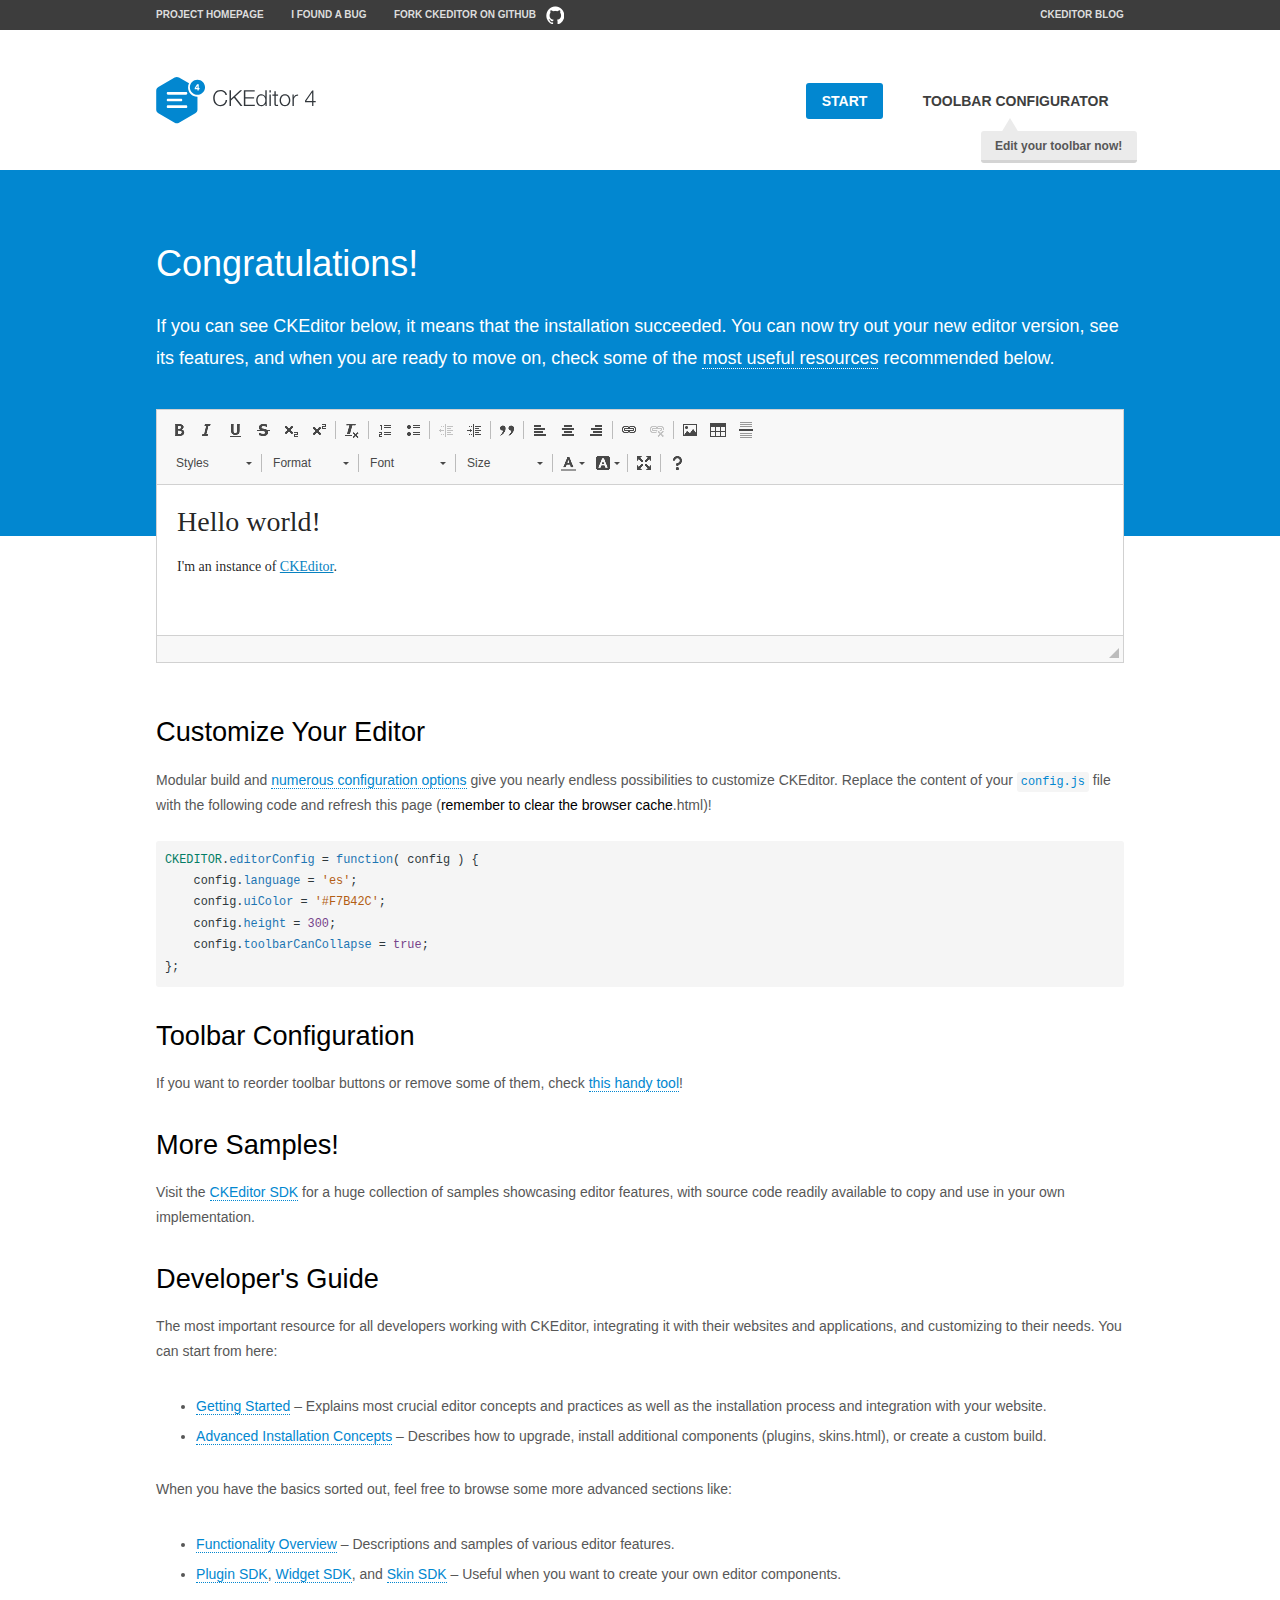
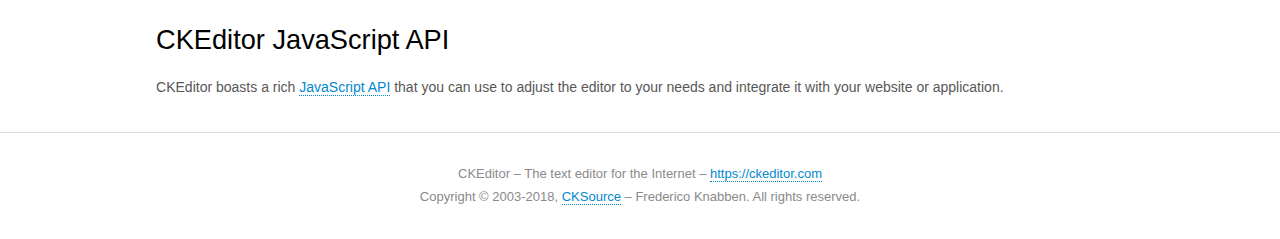
<file: libraries/ckeditor/samples/index.html>
<!DOCTYPE html>
<!--
Copyright (c) 2003-2018, CKSource - Frederico Knabben. All rights reserved.
For licensing, see LICENSE.md or https://ckeditor.com/legal/ckeditor-oss-license
-->
<html>
<head>
	<meta charset="utf-8">
	<title>CKEditor Sample</title>
	<script src="../ckeditor.js"></script>
	<script src="js/sample.js"></script>
	<link rel="stylesheet" href="css/samples.css">
	<link rel="stylesheet" href="toolbarconfigurator/lib/codemirror/neo.css">
</head>
<body id="main">

<nav class="navigation-a">
	<div class="grid-container">
		<ul class="navigation-a-left grid-width-70">
			<li><a href="https://ckeditor.com/ckeditor-4/">Project Homepage</a></li>
			<li><a href="https://github.com/ckeditor/ckeditor-dev/issues">I found a bug</a></li>
			<li><a href="https://github.com/ckeditor/ckeditor-dev" class="icon-pos-right icon-navigation-a-github">Fork CKEditor on GitHub</a></li>
		</ul>
		<ul class="navigation-a-right grid-width-30">
			<li><a href="https://ckeditor.com/blog/">CKEditor Blog</a></li>
		</ul>
	</div>
</nav>

<header class="header-a">
	<div class="grid-container">
		<h1 class="header-a-logo grid-width-30">
			<a href="index.html"><img src="img/logo.svg" onerror="this.src='img/logo.png'; this.onerror=null;" alt="CKEditor Sample"></a>
		</h1>

		<nav class="navigation-b grid-width-70">
			<ul>
				<li><a href="index.html" class="button-a button-a-background">Start</a></li>
				<li><a href="toolbarconfigurator/index.html" class="button-a">Toolbar configurator <span class="balloon-a balloon-a-nw">Edit your toolbar now!</span></a></li>
			</ul>
		</nav>
	</div>
</header>

<main>
	<div class="adjoined-top">
		<div class="grid-container">
			<div class="content grid-width-100">
				<h1>Congratulations!</h1>
				<p>
					If you can see CKEditor below, it means that the installation succeeded.
					You can now try out your new editor version, see its features, and when you are ready to move on, check some of the <a href="#sample-customize">most useful resources</a> recommended below.
				</p>
			</div>
		</div>
	</div>
	<div class="adjoined-bottom">
		<div class="grid-container">
			<div class="grid-width-100">
				<div id="editor">
					<h1>Hello world!</h1>
					<p>I'm an instance of <a href="https://ckeditor.com">CKEditor</a>.</p>
				</div>
			</div>
		</div>
	</div>

	<div class="grid-container">
		<div class="content grid-width-100">
			<section id="sample-customize">
				<h2>Customize Your Editor</h2>
				<p>Modular build and <a href="https://ckeditor.com/docs/ckeditor4/latest/guide/dev_configuration.html">numerous configuration options</a> give you nearly endless possibilities to customize CKEditor. Replace the content of your <code><a href="../config.js">config.js</a></code> file with the following code and refresh this page (<strong>remember to clear the browser cache</strong>.html)!</p>
		<pre class="cm-s-neo CodeMirror"><code><span style="padding-right: 0.1px;"><span class="cm-variable">CKEDITOR</span>.<span class="cm-property">editorConfig</span> <span class="cm-operator">=</span> <span class="cm-keyword">function</span>( <span class="cm-def">config</span> ) {</span>
<span style="padding-right: 0.1px;"><span class="cm-tab">	</span><span class="cm-variable-2">config</span>.<span class="cm-property">language</span> <span class="cm-operator">=</span> <span class="cm-string">'es'</span>;</span>
<span style="padding-right: 0.1px;"><span class="cm-tab">	</span><span class="cm-variable-2">config</span>.<span class="cm-property">uiColor</span> <span class="cm-operator">=</span> <span class="cm-string">'#F7B42C'</span>;</span>
<span style="padding-right: 0.1px;"><span class="cm-tab">	</span><span class="cm-variable-2">config</span>.<span class="cm-property">height</span> <span class="cm-operator">=</span> <span class="cm-number">300</span>;</span>
<span style="padding-right: 0.1px;"><span class="cm-tab">	</span><span class="cm-variable-2">config</span>.<span class="cm-property">toolbarCanCollapse</span> <span class="cm-operator">=</span> <span class="cm-atom">true</span>;</span>
<span style="padding-right: 0.1px;">};</span></code></pre>
			</section>

			<section>
				<h2>Toolbar Configuration</h2>
				<p>If you want to reorder toolbar buttons or remove some of them, check <a href="toolbarconfigurator/index.html">this handy tool</a>!</p>
			</section>

			<section>
				<h2>More Samples!</h2>
				<p>Visit the <a href="https://sdk.ckeditor.com">CKEditor SDK</a> for a huge collection of samples showcasing editor features, with source code readily available to copy and use in your own implementation.</p>
			</section>

			<section>
				<h2>Developer's Guide</h2>
				<p>The most important resource for all developers working with CKEditor, integrating it with their websites and applications, and customizing to their needs. You can start from here:</p>
				<ul>
					<li><a href="https://ckeditor.com/docs/ckeditor4/latest/guide/dev_installation.html">Getting Started</a> &ndash; Explains most crucial editor concepts and practices as well as the installation process and integration with your website.</li>
					<li><a href="https://ckeditor.com/docs/ckeditor4/latest/guide/dev_advanced_installation.html">Advanced Installation Concepts</a> &ndash; Describes how to upgrade, install additional components (plugins, skins.html), or create a custom build.</li>
				</ul>
					<p>When you have the basics sorted out, feel free to browse some more advanced sections like:</p>
				<ul>
					<li><a href="https://ckeditor.com/docs/ckeditor4/latest/guide/dev_features.html">Functionality Overview</a> &ndash; Descriptions and samples of various editor features.</li>
					<li><a href="https://ckeditor.com/docs/ckeditor4/latest/guide/plugin_sdk_intro.html">Plugin SDK</a>, <a href="https://ckeditor.com/docs/ckeditor4/latest/guide/widget_sdk_intro.html">Widget SDK</a>, and <a href="https://ckeditor.com/docs/ckeditor4/latest/guide/skin_sdk_intro.html">Skin SDK</a> &ndash; Useful when you want to create your own editor components.</li>
				</ul>
			</section>

			<section>
				<h2>CKEditor JavaScript API</h2>
				<p>CKEditor boasts a rich <a href="https://ckeditor.com/docs/ckeditor4/latest/api/index.html">JavaScript API</a> that you can use to adjust the editor to your needs and integrate it with your website or application.</p>
			</section>
		</div>
	</div>
</main>

<footer class="footer-a grid-container">
	<div class="grid-container">
		<p class="grid-width-100">
			CKEditor &ndash; The text editor for the Internet &ndash; <a class="samples" href="https://ckeditor.com/">https://ckeditor.com</a>
		</p>
		<p class="grid-width-100" id="copy">
			Copyright &copy; 2003-2018, <a class="samples" href="https://cksource.com/">CKSource</a> &ndash; Frederico Knabben. All rights reserved.
		</p>
	</div>
</footer>
<script>
	initSample();
</script>

</body>
</html>
</file>
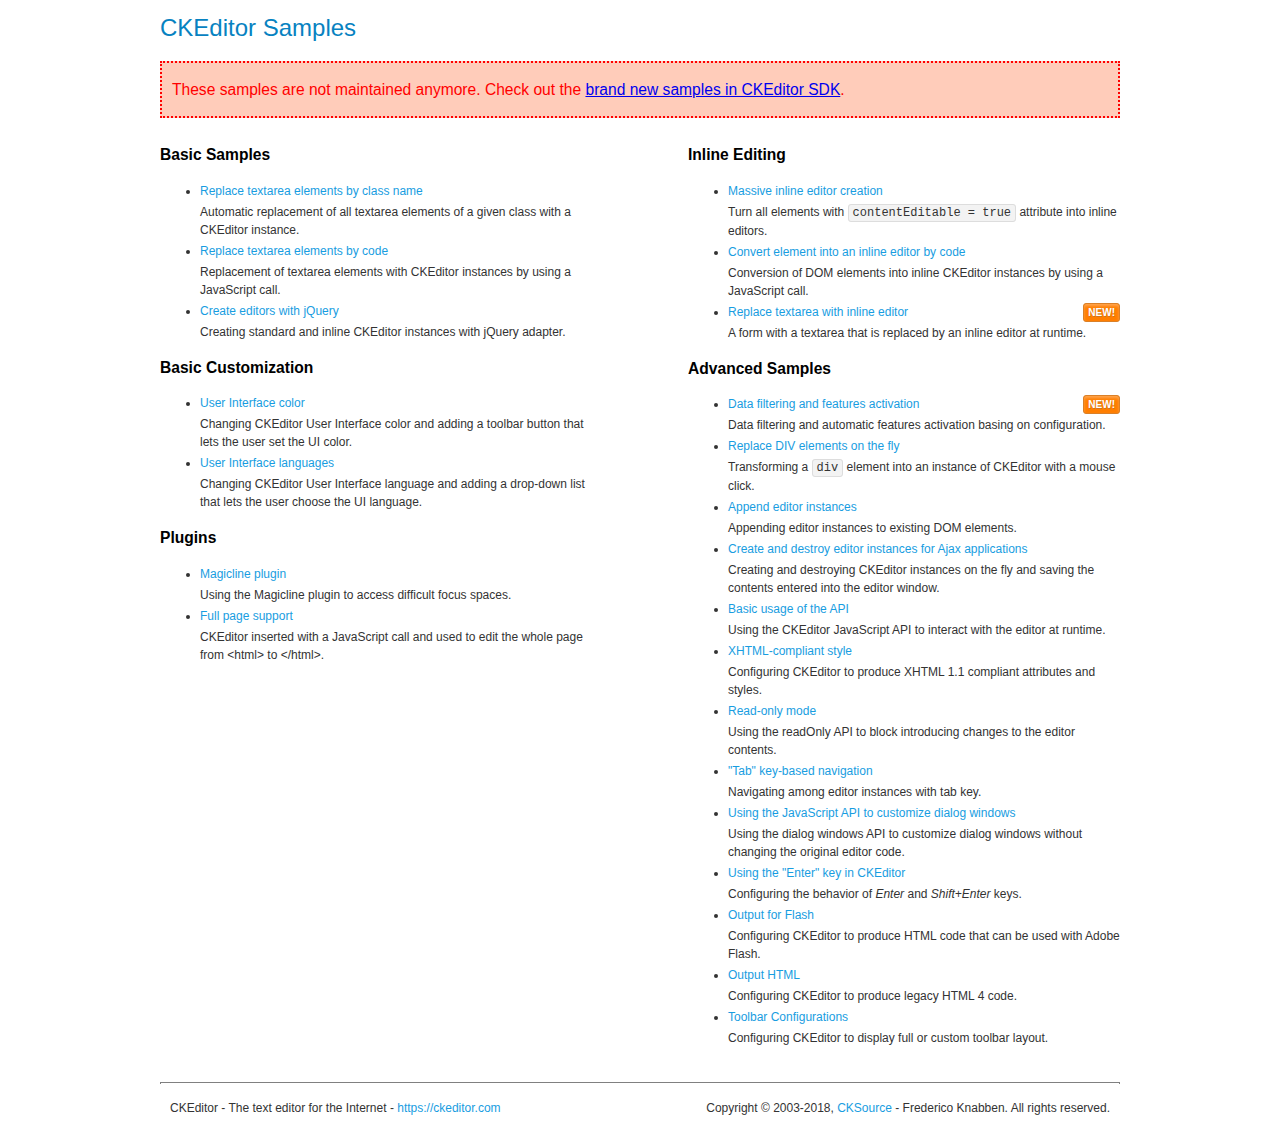
<file: libraries/ckeditor/samples/old/index.html>
<!DOCTYPE html>
<!--
Copyright (c) 2003-2018, CKSource - Frederico Knabben. All rights reserved.
For licensing, see LICENSE.md or https://ckeditor.com/legal/ckeditor-oss-license
-->
<html>
<head>
	<meta charset="utf-8">
	<title>CKEditor Samples</title>
	<link rel="stylesheet" href="sample.css">
</head>
<body>
	<h1 class="samples">
		CKEditor Samples
	</h1>
	<div class="warning deprecated">
		These samples are not maintained anymore. Check out the <a href="https://sdk.ckeditor.com/">brand new samples in CKEditor SDK</a>.
	</div>
	<div class="twoColumns">
		<div class="twoColumnsLeft">
			<h2 class="samples">
				Basic Samples
			</h2>
			<dl class="samples">
				<dt><a class="samples" href="replacebyclass.html">Replace textarea elements by class name</a></dt>
				<dd>Automatic replacement of all textarea elements of a given class with a CKEditor instance.</dd>

				<dt><a class="samples" href="replacebycode.html">Replace textarea elements by code</a></dt>
				<dd>Replacement of textarea elements with CKEditor instances by using a JavaScript call.</dd>

				<dt><a class="samples" href="jquery.html">Create editors with jQuery</a></dt>
				<dd>Creating standard and inline CKEditor instances with jQuery adapter.</dd>
			</dl>

			<h2 class="samples">
				Basic Customization
			</h2>
			<dl class="samples">
				<dt><a class="samples" href="uicolor.html">User Interface color</a></dt>
				<dd>Changing CKEditor User Interface color and adding a toolbar button that lets the user set the UI color.</dd>

				<dt><a class="samples" href="uilanguages.html">User Interface languages</a></dt>
				<dd>Changing CKEditor User Interface language and adding a drop-down list that lets the user choose the UI language.</dd>
			</dl>


			<h2 class="samples">Plugins</h2>
<dl class="samples">
<dt><a class="samples" href="magicline/magicline.html">Magicline plugin</a></dt>
<dd>Using the Magicline plugin to access difficult focus spaces.</dd>

<dt><a class="samples" href="wysiwygarea/fullpage.html">Full page support</a></dt>
<dd>CKEditor inserted with a JavaScript call and used to edit the whole page from &lt;html&gt; to &lt;/html&gt;.</dd>
</dl>
		</div>
		<div class="twoColumnsRight">
			<h2 class="samples">
				Inline Editing
			</h2>
			<dl class="samples">
				<dt><a class="samples" href="inlineall.html">Massive inline editor creation</a></dt>
				<dd>Turn all elements with <code>contentEditable = true</code> attribute into inline editors.</dd>

				<dt><a class="samples" href="inlinebycode.html">Convert element into an inline editor by code</a></dt>
				<dd>Conversion of DOM elements into inline CKEditor instances by using a JavaScript call.</dd>

				<dt><a class="samples" href="inlinetextarea.html">Replace textarea with inline editor</a> <span class="new">New!</span></dt>
				<dd>A form with a textarea that is replaced by an inline editor at runtime.</dd>

				
			</dl>

			<h2 class="samples">
				Advanced Samples
			</h2>
			<dl class="samples">
				<dt><a class="samples" href="datafiltering.html">Data filtering and features activation</a> <span class="new">New!</span></dt>
				<dd>Data filtering and automatic features activation basing on configuration.</dd>

				<dt><a class="samples" href="divreplace.html">Replace DIV elements on the fly</a></dt>
				<dd>Transforming a <code>div</code> element into an instance of CKEditor with a mouse click.</dd>

				<dt><a class="samples" href="appendto.html">Append editor instances</a></dt>
				<dd>Appending editor instances to existing DOM elements.</dd>

				<dt><a class="samples" href="ajax.html">Create and destroy editor instances for Ajax applications</a></dt>
				<dd>Creating and destroying CKEditor instances on the fly and saving the contents entered into the editor window.</dd>

				<dt><a class="samples" href="api.html">Basic usage of the API</a></dt>
				<dd>Using the CKEditor JavaScript API to interact with the editor at runtime.</dd>

				<dt><a class="samples" href="xhtmlstyle.html">XHTML-compliant style</a></dt>
				<dd>Configuring CKEditor to produce XHTML 1.1 compliant attributes and styles.</dd>

				<dt><a class="samples" href="readonly.html">Read-only mode</a></dt>
				<dd>Using the readOnly API to block introducing changes to the editor contents.</dd>

				<dt><a class="samples" href="tabindex.html">"Tab" key-based navigation</a></dt>
				<dd>Navigating among editor instances with tab key.</dd>


				
<dt><a class="samples" href="dialog/dialog.html">Using the JavaScript API to customize dialog windows</a></dt>
<dd>Using the dialog windows API to customize dialog windows without changing the original editor code.</dd>

<dt><a class="samples" href="enterkey/enterkey.html">Using the &quot;Enter&quot; key in CKEditor</a></dt>
<dd>Configuring the behavior of <em>Enter</em> and <em>Shift+Enter</em> keys.</dd>

<dt><a class="samples" href="htmlwriter/outputforflash.html">Output for Flash</a></dt>
<dd>Configuring CKEditor to produce HTML code that can be used with Adobe Flash.</dd>

<dt><a class="samples" href="htmlwriter/outputhtml.html">Output HTML</a></dt>
<dd>Configuring CKEditor to produce legacy HTML 4 code.</dd>

<dt><a class="samples" href="toolbar/toolbar.html">Toolbar Configurations</a></dt>
<dd>Configuring CKEditor to display full or custom toolbar layout.</dd>

			</dl>
		</div>
	</div>
	<div id="footer">
		<hr>
		<p>
			CKEditor - The text editor for the Internet - <a class="samples" href="https://ckeditor.com/">https://ckeditor.com</a>
		</p>
		<p id="copy">
			Copyright &copy; 2003-2018, <a class="samples" href="https://cksource.com/">CKSource</a> - Frederico Knabben. All rights reserved.
		</p>
	</div>
</body>
</html>
</file>
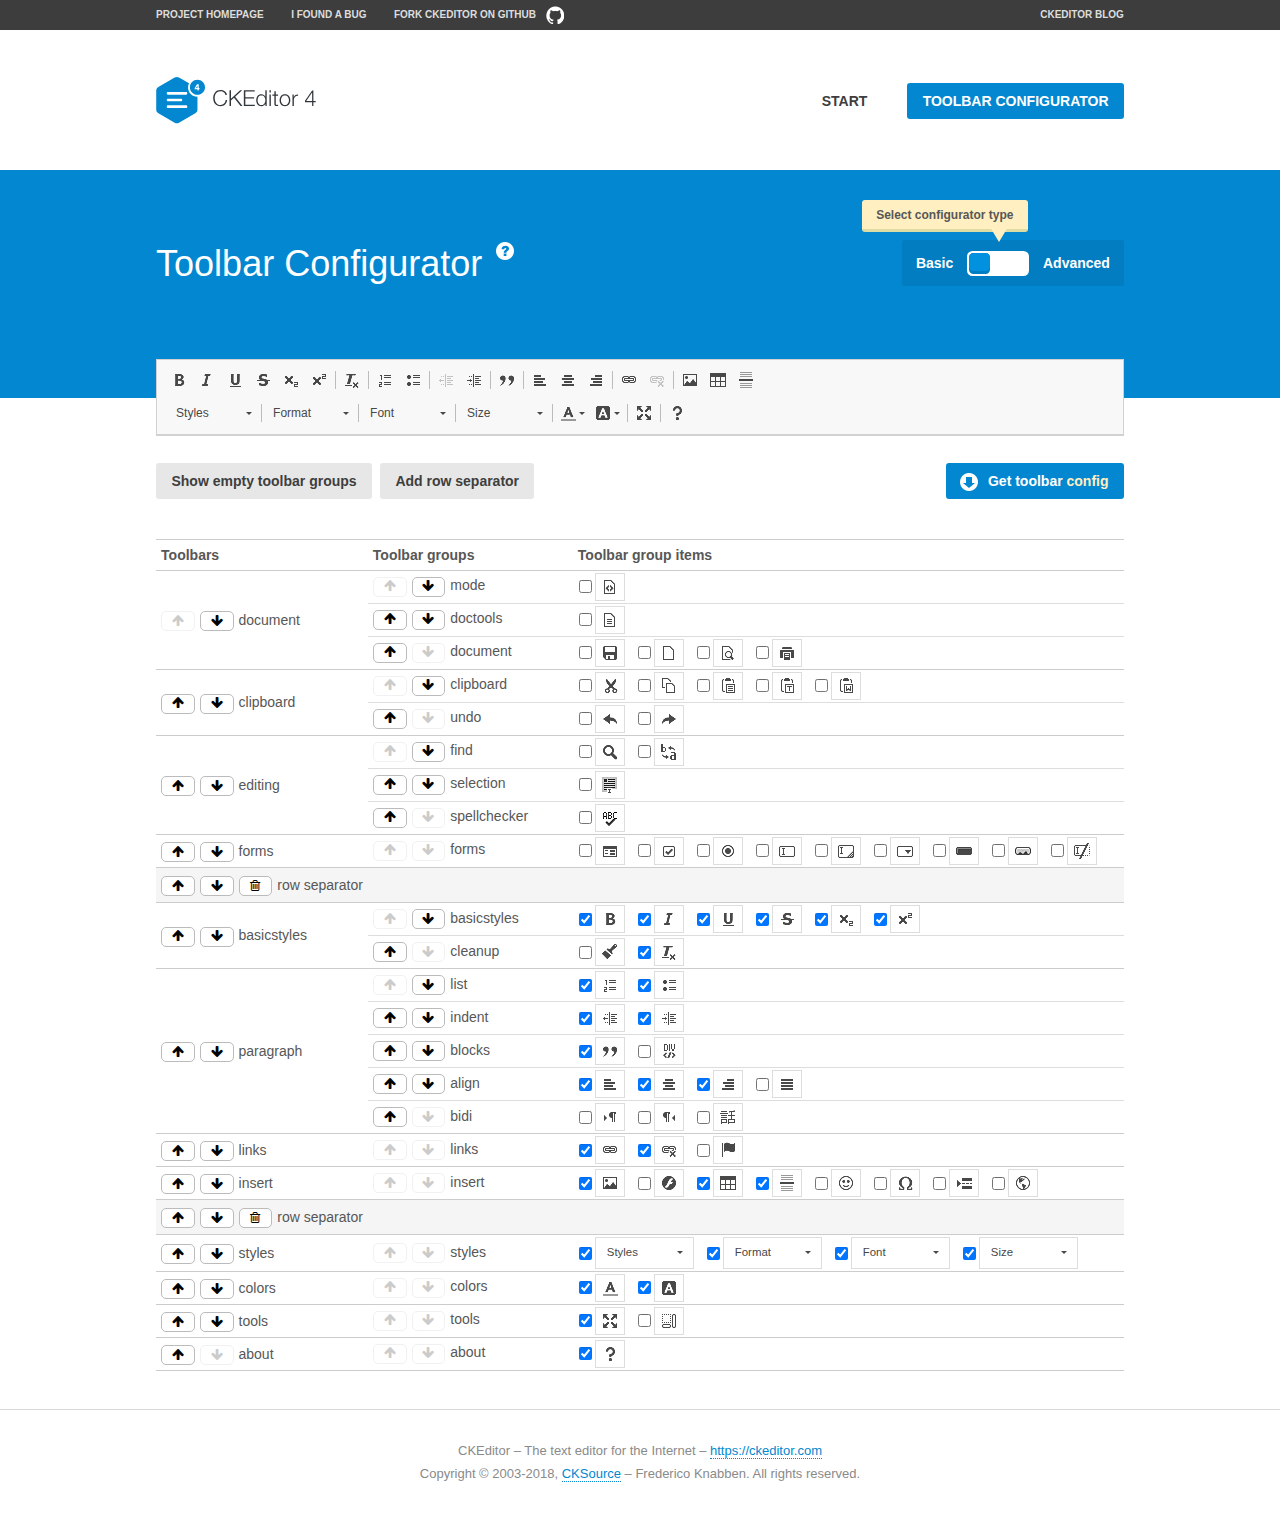
<file: libraries/ckeditor/samples/toolbarconfigurator/index.html>
<!DOCTYPE html>
<!--
Copyright (c) 2003-2018, CKSource - Frederico Knabben. All rights reserved.
For licensing, see LICENSE.md or https://ckeditor.com/legal/ckeditor-oss-license
-->
<!--[if IE 8]><html class="ie8"><![endif]-->
<!--[if gt IE 8]><html><![endif]-->
<!--[if !IE]><!--><html><!--<![endif]-->
<head>
	<meta charset="utf-8">
	<title>Toolbar Configurator</title>
	<script src="../../ckeditor.js"></script>
	<script>
		if ( CKEDITOR.env.ie && CKEDITOR.env.version < 9 )
			CKEDITOR.tools.enableHtml5Elements( document );
	</script>
	<link rel="stylesheet" href="lib/codemirror/codemirror.css">
	<link rel="stylesheet" href="lib/codemirror/show-hint.css">
	<link rel="stylesheet" href="lib/codemirror/neo.css">
	<link rel="stylesheet" href="css/fontello.css">
	<link rel="stylesheet" href="../css/samples.css">
</head>
<body id="toolbar">

<nav class="navigation-a">
	<div class="grid-container">
		<ul class="navigation-a-left grid-width-70">
			<li><a href="https://ckeditor.com/ckeditor-4/">Project Homepage</a></li>
			<li><a href="https://github.com/ckeditor/ckeditor-dev/issues">I found a bug</a></li>
			<li><a href="https://github.com/ckeditor/ckeditor-dev" class="icon-pos-right icon-navigation-a-github">Fork CKEditor on GitHub</a></li>
		</ul>
		<ul class="navigation-a-right grid-width-30">
			<li><a href="https://ckeditor.com/blog/">CKEditor Blog</a></li>
		</ul>
	</div>
</nav>

<header class="header-a">
	<div class="grid-container">
		<h1 class="header-a-logo grid-width-30">
			<a href="../index.html"><img src="../img/logo.svg" onerror="this.src='../img/logo.png'; this.onerror=null;" alt="CKEditor Logo"></a>
		</h1>
		<nav class="navigation-b grid-width-70">
			<ul>
				<li><a href="../index.html"  class="button-a">Start</a></li>
				<li><a href="index.html"  class="button-a button-a-background">Toolbar configurator</a></li>
			</ul>
		</nav>
	</div>
</header>

<main>
	<div class="adjoined-top">
		<div class="grid-container">
			<div class="content grid-width-100">
				<div class="grid-container-nested">
					<h1 class="grid-width-60">
						Toolbar Configurator
						<a href="#help-content" type="button" title="Configurator help" id="help" class="button-a button-a-background button-a-no-text icon-pos-left icon-question-mark">Help</a>
					</h1>

					<div class="grid-width-40 grid-switch-magic">
						<div class="switch">
							<span class="balloon-a balloon-a-se">Select configurator type</span>
							<input type="radio" name="radio" data-num="1" id="radio-basic" />
							<input type="radio" name="radio" data-num="2" id="radio-advanced" />
							<label data-for="1" for="radio-basic">Basic</label>
							<span class="switch-inner">
								<span class="handler"></span>
							</span>
							<label data-for="2" for="radio-advanced">Advanced</label>
						</div>
					</div>
				</div>
			</div>
		</div>
	</div>
	<div class="adjoined-bottom">
		<div class="grid-container">
			<div class="grid-width-100">
				<div class="editors-container">
					<div id="editor-basic"></div>
					<div id="editor-advanced"></div>
				</div>
			</div>
		</div>
	</div>

	<div class="grid-container configurator">
		<div class="content grid-width-100">
			<div class="configurator">
				<div>
					<div id="toolbarModifierWrapper"></div>
				</div>
			</div>
		</div>
	</div>

	<div id="help-content">
		<div class="grid-container">
			<div class="grid-width-100">
				<h2>What Am I Doing Here?</h2>

				<div class="grid-container grid-container-nested">
					<div class="basic">
						<div class="grid-width-50">
							<p>Arrange <a href="https://ckeditor.com/docs/ckeditor4/latest/api/CKEDITOR_config.html#cfg-toolbarGroups">toolbar groups</a>, toggle <a href="https://ckeditor.com/docs/ckeditor4/latest/api/CKEDITOR_config.html#cfg-removeButtons">button visibility</a> according to your needs and get your toolbar configuration.</p>
							<p>You can replace the content of the <a href="../../config.js"><code>config.js</code></a> file with the generated configuration. If you already set some configuration options you will need to merge both configurations.</p>
						</div>
						<div class="grid-width-50">
							<p>Read more about different ways of <a href="https://ckeditor.com/docs/ckeditor4/latest/guide/dev_configuration.html">setting configuration</a> and do not forget about <strong>clearing browser cache</strong>.</p>
							<p>Arranging toolbar groups is the recommended way of configuring the toolbar, but if you need more freedom you can use the <a href="#advanced">advanced configurator</a>.</p>
						</div>
					</div>
					<div class="advanced" style="display: none;">
						<div class="grid-width-50">
							<p>With this code editor you can edit your <a href="https://ckeditor.com/docs/ckeditor4/latest/api/CKEDITOR_config.html#cfg-toolbar">toolbar configuration</a> live.</p>
							<p>You can replace the content of the <a href="../../config.js"><code>config.js</code></a> file with the generated configuration. If you already set some configuration options you will need to merge both configurations.</p>
						</div>
						<div class="grid-width-50">
							<p>Read more about different ways of <a href="https://ckeditor.com/docs/ckeditor4/latest/guide/dev_configuration.html">setting configuration</a> and do not forget about <strong>clearing browser cache</strong>.</p>
						</div>
					</div>
				</div>

				<p class="grid-container grid-container-nested">
					<button type="button" class="help-content-close grid-width-100 button-a button-a-background">Got it. Let's play!</button>
				</p>
			</div>
		</div>
	</div>
</main>

<footer class="footer-a grid-container">
	<p class="grid-width-100">
		CKEditor &ndash; The text editor for the Internet &ndash; <a class="samples" href="https://ckeditor.com/">https://ckeditor.com</a>
	</p>
	<p class="grid-width-100" id="copy">
		Copyright &copy; 2003-2018, <a class="samples" href="https://cksource.com/">CKSource</a> &ndash; Frederico Knabben. All rights reserved.
	</p>
</footer>

<script src="lib/codemirror/codemirror.js"></script>
<script src="lib/codemirror/javascript.js"></script>
<script src="lib/codemirror/show-hint.js"></script>

<script src="js/fulltoolbareditor.js"></script>
<script src="js/abstracttoolbarmodifier.js"></script>
<script src="js/toolbarmodifier.js"></script>
<script src="js/toolbartextmodifier.js"></script>
<script src="../js/sf.js"></script>

<script>
	( function() {
		'use strict';

		var mode = ( window.location.hash.substr( 1 ) === 'advanced' ) ? 'advanced' : 'basic',
			configuratorSection = CKEDITOR.document.findOne( 'main > .grid-container.configurator' ),
			basicInstruction = CKEDITOR.document.findOne( '#help-content .basic' ),
			advancedInstruction = CKEDITOR.document.findOne( '#help-content .advanced' ),

			// Configurator mode switcher.
			modeSwitchBasic = CKEDITOR.document.getById( 'radio-basic' ),
			modeSwitchAdvanced = CKEDITOR.document.getById( 'radio-advanced' );

		// Initial setup
		function updateSwitcher() {
			if ( mode === 'advanced' ) {
				modeSwitchAdvanced.$.checked = true;
			} else {
				modeSwitchBasic.$.checked = true;
			}
		}

		updateSwitcher();

		CKEDITOR.document.getWindow().on( 'hashchange', function( e ) {
			var hash = window.location.hash.substr( 1 );
			if ( !( hash === 'advanced' || hash === 'basic' ) ) {
				return;
			}
			mode = hash;
			onToolbarsDone( mode );
		} );

		CKEDITOR.document.getWindow().on( 'resize', function() {
			updateToolbar( ( mode === 'basic' ? toolbarModifier : toolbarTextModifier )[ 'editorInstance' ] );
		} );

		function onRefresh( modifier ) {
			modifier = modifier || this;

			if ( mode === 'basic' && modifier instanceof ToolbarConfigurator.ToolbarTextModifier ) {
				return;
			}

			// CodeMirror container becomes visible, so we need to refresh and to avoid rendering problems.
			if ( mode === 'advanced' && modifier instanceof ToolbarConfigurator.ToolbarTextModifier ) {
				modifier.codeContainer.refresh();
			}

			updateToolbar( modifier.editorInstance );
		}

		function updateToolbar( editor ) {
			var editorContainer = editor.container;

			// Not always editor is loaded.
			if ( !editorContainer ) {
				return;
			}

			var displayStyle = editorContainer.getStyle( 'display' );

			editorContainer.setStyle( 'display', 'block' );

			var newHeight = editorContainer.getSize( 'height' );

			var newMarginTop = parseInt( editorContainer.getComputedStyle( 'margin-top' ), 10 );
			newMarginTop = ( isNaN( newMarginTop ) ? 0 : Number( newMarginTop ) );

			var newMarginBottom = parseInt( editorContainer.getComputedStyle( 'margin-bottom' ), 10 );
			newMarginBottom = ( isNaN( newMarginBottom ) ? 0 : Number( newMarginBottom ) );

			var result = newHeight + newMarginTop + newMarginBottom;

			editorContainer.setStyle( 'display', displayStyle );

			editor.container.getAscendant( 'div' ).setStyle( 'height', result + 'px' );
		}

		var toolbarModifier = new ToolbarConfigurator.ToolbarModifier( 'editor-basic' );

		var done = 0;
		toolbarModifier.init( onToolbarInit );
		toolbarModifier.onRefresh = onRefresh;

		CKEDITOR.document.getById( 'toolbarModifierWrapper' ).append( toolbarModifier.mainContainer );

		var toolbarTextModifier = new ToolbarConfigurator.ToolbarTextModifier( 'editor-advanced' );
		toolbarTextModifier.init( onToolbarInit );
		toolbarTextModifier.onRefresh = onRefresh;

		function onToolbarInit() {
			if ( ++done === 2 ) {
				onToolbarsDone();

				positionSticky.watch( CKEDITOR.document.findOne( '.toolbar' ), function() {
					return mode === 'advanced';
				} );
			}
		}

		function onToolbarsDone() {
			if ( mode === 'basic' ) {
				toggleModeBasic( false );
			} else {
				toggleModeAdvanced( false );
			}

			updateSwitcher();

			setTimeout( function() {
				CKEDITOR.document.findOne( '.editors-container' ).addClass( 'active' );
				CKEDITOR.document.findOne( '#toolbarModifierWrapper' ).addClass( 'active' );
			}, 200 );
		}

		CKEDITOR.document.getById( 'toolbarModifierWrapper' ).append( toolbarTextModifier.mainContainer );

		function toogleModeSwitch( onElement, offElement, onModifier, offModifier ) {
			onElement.addClass( 'fancy-button-active' );
			offElement.removeClass( 'fancy-button-active' );

			onModifier.showUI();
			offModifier.hideUI();
		}

		function toggleModeBasic( callOnRefresh ) {
			callOnRefresh = ( callOnRefresh !== false );
			mode = 'basic';
			window.location.hash = '#basic';
			toogleModeSwitch( modeSwitchBasic, modeSwitchAdvanced, toolbarModifier, toolbarTextModifier );

			configuratorSection.removeClass( 'freed-width' );
			basicInstruction.show();
			advancedInstruction.hide();

			callOnRefresh && onRefresh( toolbarModifier );
		}

		function toggleModeAdvanced( callOnRefresh ) {
			callOnRefresh = ( callOnRefresh !== false );
			mode = 'advanced';
			window.location.hash = '#advanced';
			toogleModeSwitch( modeSwitchAdvanced, modeSwitchBasic, toolbarTextModifier, toolbarModifier );

			configuratorSection.addClass( 'freed-width' );
			advancedInstruction.show();
			basicInstruction.hide();

			callOnRefresh && onRefresh( toolbarTextModifier );
		}

		modeSwitchBasic.on( 'click', toggleModeBasic );
		modeSwitchAdvanced.on( 'click', toggleModeAdvanced );

		//
		// Position:sticky for the toolbar.
		//

		// Will make elements behave like they were styled with position:sticky.
		var positionSticky = {
			// Store object: {
			// 		element: CKEDITOR.dom.element, // Element which will float.
			// 		placeholder: CKEDITOR.dom.element, // Placeholder which is place to prevent page bounce.
			// 		isFixed: boolean // Whether element float now.
			// }
			watched: [],

			active: [],

			staticContainer: null,

			init: function() {
				var element = CKEDITOR.dom.element.createFromHtml(
					'<div class="staticContainer">' +
						'<div class="grid-container" >' +
							'<div class="grid-width-100">' +
								'<div class="inner"></div>' +
							'</div>' +
						'</div>' +
					'</div>' );

				this.staticContainer = element.findOne( '.inner' );

				CKEDITOR.document.getBody().append( element );
			},

			watch: function( element, preventFunc ) {
				this.watched.push( {
					element: element,
					placeholder: new CKEDITOR.dom.element( 'div' ),
					isFixed: false,
					preventFunc: preventFunc
				} );
			},

			checkAll: function() {
				for ( var i = 0; i < this.watched.length; i++ ) {
					this.check( this.watched[ i ] );
				}
			},

			check: function( element ) {
				var isFixed = element.isFixed;
				var shouldBeFixed = this.shouldBeFixed( element );

				// Nothing to be done.
				if ( isFixed === shouldBeFixed ) {
					return;
				}

				var placeholder = element.placeholder;

				if ( isFixed ) {
					// Unfixing.

					element.element.insertBefore( placeholder );
					placeholder.remove();

					element.element.removeStyle( 'margin' );

					this.active.splice( CKEDITOR.tools.indexOf( this.active, element ), 1 );

				} else {
					// Fixing.
					placeholder.setStyle( 'width', element.element.getSize( 'width' ) + 'px' );
					placeholder.setStyle( 'height', element.element.getSize( 'height' ) + 'px' );
					placeholder.setStyle( 'margin-bottom', element.element.getComputedStyle( 'margin-bottom' ) );
					placeholder.setStyle( 'display', element.element.getComputedStyle( 'display' ) );
					placeholder.insertAfter( element.element );

					this.staticContainer.append( element.element );

					this.active.push( element );
				}

				element.isFixed = !element.isFixed;
			},

			shouldBeFixed: function( element ) {
				if ( element.preventFunc && element.preventFunc() ) {
					return false;
				}

				// If element is already fixed we are checking it's placeholder.
				var related = ( element.isFixed ? element.placeholder : element.element ),
					clientRect = related.$.getBoundingClientRect(),
					staticHeight = this.staticContainer.getSize('height' ),
					elemHeight = element.element.getSize( 'height' );

				if ( element.isFixed ) {
					return ( clientRect.top + elemHeight < staticHeight );
				} else {
					return ( clientRect.top < staticHeight );
				}
			}
		};

		positionSticky.init();

		CKEDITOR.document.getWindow().on( 'scroll',
			new CKEDITOR.tools.eventsBuffer( 100, positionSticky.checkAll, positionSticky ).input
		);

		// Make the toolbar sticky.
		positionSticky.watch( CKEDITOR.document.findOne( '.editors-container' ) );

		// Help button and help-content.
		( function() {
			var helpButton = CKEDITOR.document.getById( 'help' ),
				helpContent = CKEDITOR.document.getById( 'help-content' );

			// Don't show help button on IE8 because it's unsupported by Pico Modal.
			if ( CKEDITOR.env.ie && CKEDITOR.env.version == 8 ) {
				helpButton.hide();
			} else {
				// Display help modal when the button is clicked.
				helpButton.on( 'click', function( evt ) {
					SF.modal( {
						// Clone modal content from DOM.
						content: helpContent.getHtml(),

						afterCreate: function( modal ) {
							// Enable modal content button to close the modal.
							new CKEDITOR.dom.element( modal.modalElem() ).findOne( '.help-content-close' ).once( 'click', modal.close );
						}
					} ).show();
				} );
			}
		} )();
	} )();
</script>
</body>
</html>
</file>
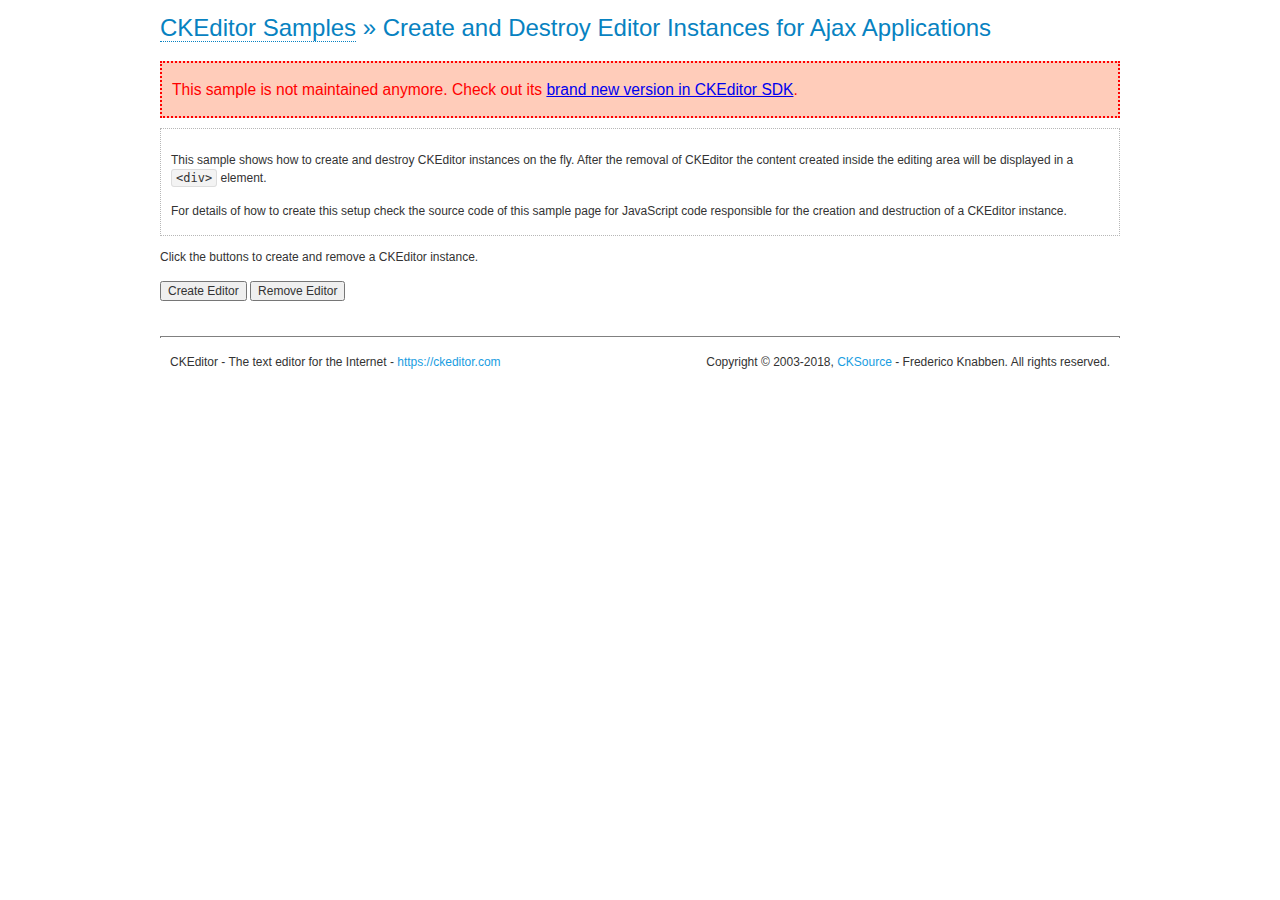
<file: libraries/ckeditor/samples/old/ajax.html>
<!DOCTYPE html>
<!--
Copyright (c) 2003-2018, CKSource - Frederico Knabben. All rights reserved.
For licensing, see LICENSE.md or https://ckeditor.com/legal/ckeditor-oss-license
-->
<html>
<head>
	<meta charset="utf-8">
	<title>Ajax &mdash; CKEditor Sample</title>
	<script src="../../ckeditor.js"></script>
	<link rel="stylesheet" href="sample.css">
	<script>

		var editor, html = '';

		function createEditor() {
			if ( editor )
				return;

			// Create a new editor inside the <div id="editor">, setting its value to html
			var config = {};
			editor = CKEDITOR.appendTo( 'editor', config, html );
		}

		function removeEditor() {
			if ( !editor )
				return;

			// Retrieve the editor contents. In an Ajax application, this data would be
			// sent to the server or used in any other way.
			document.getElementById( 'editorcontents' ).innerHTML = html = editor.getData();
			document.getElementById( 'contents' ).style.display = '';

			// Destroy the editor.
			editor.destroy();
			editor = null;
		}

	</script>
</head>
<body>
	<h1 class="samples">
		<a href="index.html">CKEditor Samples</a> &raquo; Create and Destroy Editor Instances for Ajax Applications
	</h1>
	<div class="warning deprecated">
		This sample is not maintained anymore. Check out its <a href="https://sdk.ckeditor.com/samples/saveajax.html">brand new version in CKEditor SDK</a>.
	</div>
	<div class="description">
		<p>
			This sample shows how to create and destroy CKEditor instances on the fly. After the removal of CKEditor the content created inside the editing
			area will be displayed in a <code>&lt;div&gt;</code> element.
		</p>
		<p>
			For details of how to create this setup check the source code of this sample page
			for JavaScript code responsible for the creation and destruction of a CKEditor instance.
		</p>
	</div>
	<p>Click the buttons to create and remove a CKEditor instance.</p>
	<p>
		<input onclick="createEditor();" type="button" value="Create Editor">
		<input onclick="removeEditor();" type="button" value="Remove Editor">
	</p>
	<!-- This div will hold the editor. -->
	<div id="editor">
	</div>
	<div id="contents" style="display: none">
		<p>
			Edited Contents:
		</p>
		<!-- This div will be used to display the editor contents. -->
		<div id="editorcontents">
		</div>
	</div>
	<div id="footer">
		<hr>
		<p>
			CKEditor - The text editor for the Internet - <a class="samples" href="https://ckeditor.com/">https://ckeditor.com</a>
		</p>
		<p id="copy">
			Copyright &copy; 2003-2018, <a class="samples" href="https://cksource.com/">CKSource</a> - Frederico
			Knabben. All rights reserved.
		</p>
	</div>
</body>
</html>
</file>
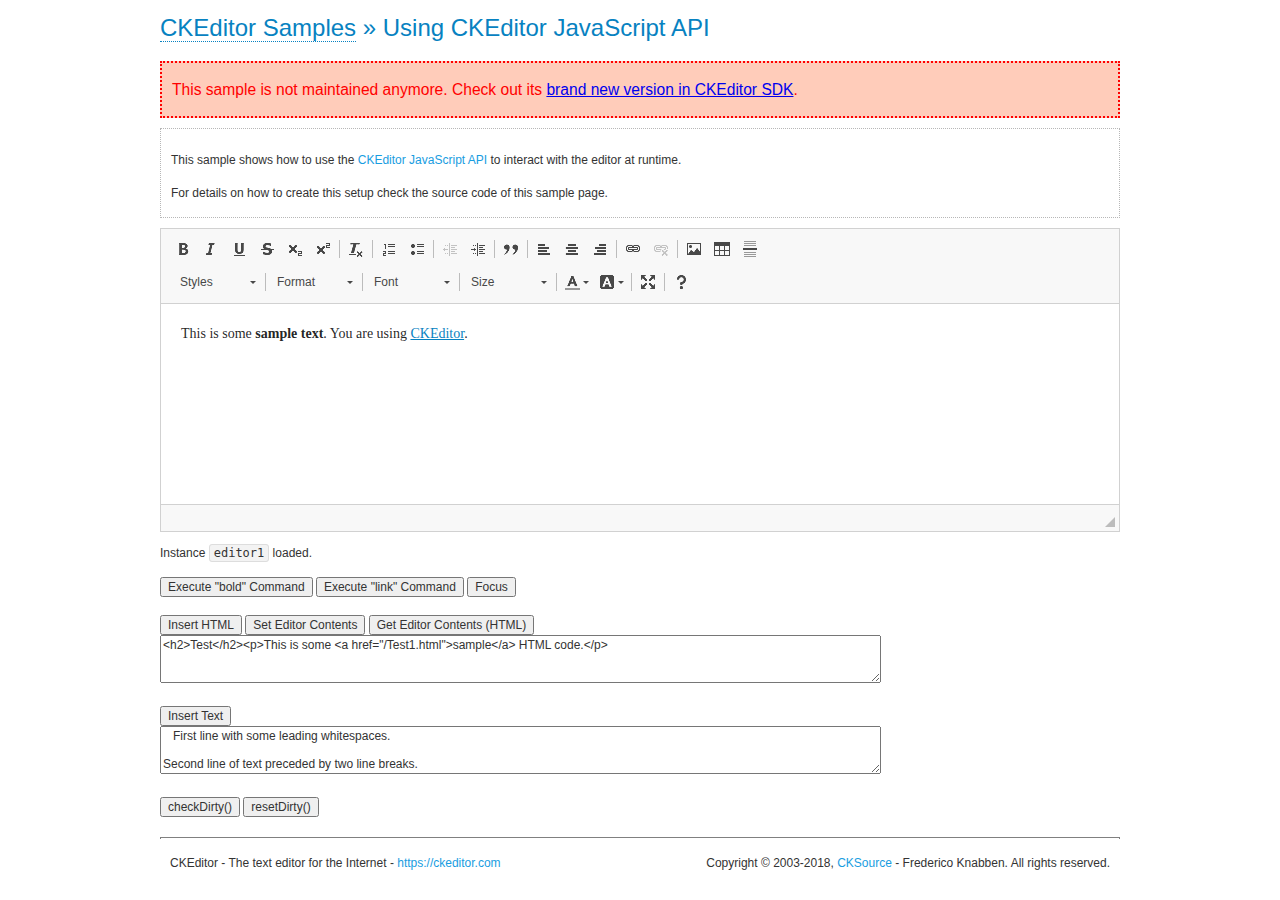
<file: libraries/ckeditor/samples/old/api.html>
<!DOCTYPE html>
<!--
Copyright (c) 2003-2018, CKSource - Frederico Knabben. All rights reserved.
For licensing, see LICENSE.md or https://ckeditor.com/legal/ckeditor-oss-license
-->
<html>
<head>
	<meta charset="utf-8">
	<title>API Usage &mdash; CKEditor Sample</title>
	<script src="../../ckeditor.js"></script>
	<link href="sample.css" rel="stylesheet">
	<script>

// The instanceReady event is fired, when an instance of CKEditor has finished
// its initialization.
CKEDITOR.on( 'instanceReady', function( ev ) {
	// Show the editor name and description in the browser status bar.
	document.getElementById( 'eMessage' ).innerHTML = 'Instance <code>' + ev.editor.name + '<\/code> loaded.';

	// Show this sample buttons.
	document.getElementById( 'eButtons' ).style.display = 'block';
});

function InsertHTML() {
	// Get the editor instance that we want to interact with.
	var editor = CKEDITOR.instances.editor1;
	var value = document.getElementById( 'htmlArea' ).value;

	// Check the active editing mode.
	if ( editor.mode == 'wysiwyg' )
	{
		// Insert HTML code.
		// https://ckeditor.com/docs/ckeditor4/latest/api/CKEDITOR_editor.html#method-insertHtml
		editor.insertHtml( value );
	}
	else
		alert( 'You must be in WYSIWYG mode!' );
}

function InsertText() {
	// Get the editor instance that we want to interact with.
	var editor = CKEDITOR.instances.editor1;
	var value = document.getElementById( 'txtArea' ).value;

	// Check the active editing mode.
	if ( editor.mode == 'wysiwyg' )
	{
		// Insert as plain text.
		// https://ckeditor.com/docs/ckeditor4/latest/api/CKEDITOR_editor.html#method-insertText
		editor.insertText( value );
	}
	else
		alert( 'You must be in WYSIWYG mode!' );
}

function SetContents() {
	// Get the editor instance that we want to interact with.
	var editor = CKEDITOR.instances.editor1;
	var value = document.getElementById( 'htmlArea' ).value;

	// Set editor contents (replace current contents).
	// https://ckeditor.com/docs/ckeditor4/latest/api/CKEDITOR_editor.html#method-setData
	editor.setData( value );
}

function GetContents() {
	// Get the editor instance that you want to interact with.
	var editor = CKEDITOR.instances.editor1;

	// Get editor contents
	// https://ckeditor.com/docs/ckeditor4/latest/api/CKEDITOR_editor.html#method-getData
	alert( editor.getData() );
}

function ExecuteCommand( commandName ) {
	// Get the editor instance that we want to interact with.
	var editor = CKEDITOR.instances.editor1;

	// Check the active editing mode.
	if ( editor.mode == 'wysiwyg' )
	{
		// Execute the command.
		// https://ckeditor.com/docs/ckeditor4/latest/api/CKEDITOR_editor.html#method-execCommand
		editor.execCommand( commandName );
	}
	else
		alert( 'You must be in WYSIWYG mode!' );
}

function CheckDirty() {
	// Get the editor instance that we want to interact with.
	var editor = CKEDITOR.instances.editor1;
	// Checks whether the current editor contents present changes when compared
	// to the contents loaded into the editor at startup
	// https://ckeditor.com/docs/ckeditor4/latest/api/CKEDITOR_editor.html#method-checkDirty
	alert( editor.checkDirty() );
}

function ResetDirty() {
	// Get the editor instance that we want to interact with.
	var editor = CKEDITOR.instances.editor1;
	// Resets the "dirty state" of the editor (see CheckDirty())
	// https://ckeditor.com/docs/ckeditor4/latest/api/CKEDITOR_editor.html#method-resetDirty
	editor.resetDirty();
	alert( 'The "IsDirty" status has been reset' );
}

function Focus() {
	CKEDITOR.instances.editor1.focus();
}

function onFocus() {
	document.getElementById( 'eMessage' ).innerHTML = '<b>' + this.name + ' is focused </b>';
}

function onBlur() {
	document.getElementById( 'eMessage' ).innerHTML = this.name + ' lost focus';
}

	</script>

</head>
<body>
	<h1 class="samples">
		<a href="index.html">CKEditor Samples</a> &raquo; Using CKEditor JavaScript API
	</h1>
	<div class="warning deprecated">
		This sample is not maintained anymore. Check out its <a href="https://sdk.ckeditor.com/samples/api.html">brand new version in CKEditor SDK</a>.
	</div>
	<div class="description">
	<p>
		This sample shows how to use the
		<a class="samples" href="https://ckeditor.com/docs/ckeditor4/latest/api/CKEDITOR_editor.html">CKEditor JavaScript API</a>
		to interact with the editor at runtime.
	</p>
	<p>
		For details on how to create this setup check the source code of this sample page.
	</p>
	</div>

	<!-- This <div> holds alert messages to be display in the sample page. -->
	<div id="alerts">
		<noscript>
			<p>
				<strong>CKEditor requires JavaScript to run</strong>. In a browser with no JavaScript
				support, like yours, you should still see the contents (HTML data) and you should
				be able to edit it normally, without a rich editor interface.
			</p>
		</noscript>
	</div>
	<form action="../../../samples/sample_posteddata.php" method="post">
		<textarea cols="100" id="editor1" name="editor1" rows="10">&lt;p&gt;This is some &lt;strong&gt;sample text&lt;/strong&gt;. You are using &lt;a href="https://ckeditor.com/"&gt;CKEditor&lt;/a&gt;.&lt;/p&gt;</textarea>

		<script>
			// Replace the <textarea id="editor1"> with an CKEditor instance.
			CKEDITOR.replace( 'editor1', {
				on: {
					focus: onFocus,
					blur: onBlur,

					// Check for availability of corresponding plugins.
					pluginsLoaded: function( evt ) {
						var doc = CKEDITOR.document, ed = evt.editor;
						if ( !ed.getCommand( 'bold' ) )
							doc.getById( 'exec-bold' ).hide();
						if ( !ed.getCommand( 'link' ) )
							doc.getById( 'exec-link' ).hide();
					}
				}
			});
		</script>

		<p id="eMessage">
		</p>

		<div id="eButtons" style="display: none">
			<input id="exec-bold" onclick="ExecuteCommand('bold');" type="button" value="Execute &quot;bold&quot; Command">
			<input id="exec-link" onclick="ExecuteCommand('link');" type="button" value="Execute &quot;link&quot; Command">
			<input onclick="Focus();" type="button" value="Focus">
			<br><br>
			<input onclick="InsertHTML();" type="button" value="Insert HTML">
			<input onclick="SetContents();" type="button" value="Set Editor Contents">
			<input onclick="GetContents();" type="button" value="Get Editor Contents (HTML)">
			<br>
			<textarea cols="100" id="htmlArea" rows="3">&lt;h2&gt;Test&lt;/h2&gt;&lt;p&gt;This is some &lt;a href="/Test1.html"&gt;sample&lt;/a&gt; HTML code.&lt;/p&gt;</textarea>
			<br>
			<br>
			<input onclick="InsertText();" type="button" value="Insert Text">
			<br>
			<textarea cols="100" id="txtArea" rows="3">   First line with some leading whitespaces.

Second line of text preceded by two line breaks.</textarea>
			<br>
			<br>
			<input onclick="CheckDirty();" type="button" value="checkDirty()">
			<input onclick="ResetDirty();" type="button" value="resetDirty()">
		</div>
	</form>
	<div id="footer">
		<hr>
		<p>
			CKEditor - The text editor for the Internet - <a class="samples" href="https://ckeditor.com/">https://ckeditor.com</a>
		</p>
		<p id="copy">
			Copyright &copy; 2003-2018, <a class="samples" href="https://cksource.com/">CKSource</a> - Frederico
			Knabben. All rights reserved.
		</p>
	</div>
</body>
</html>
</file>
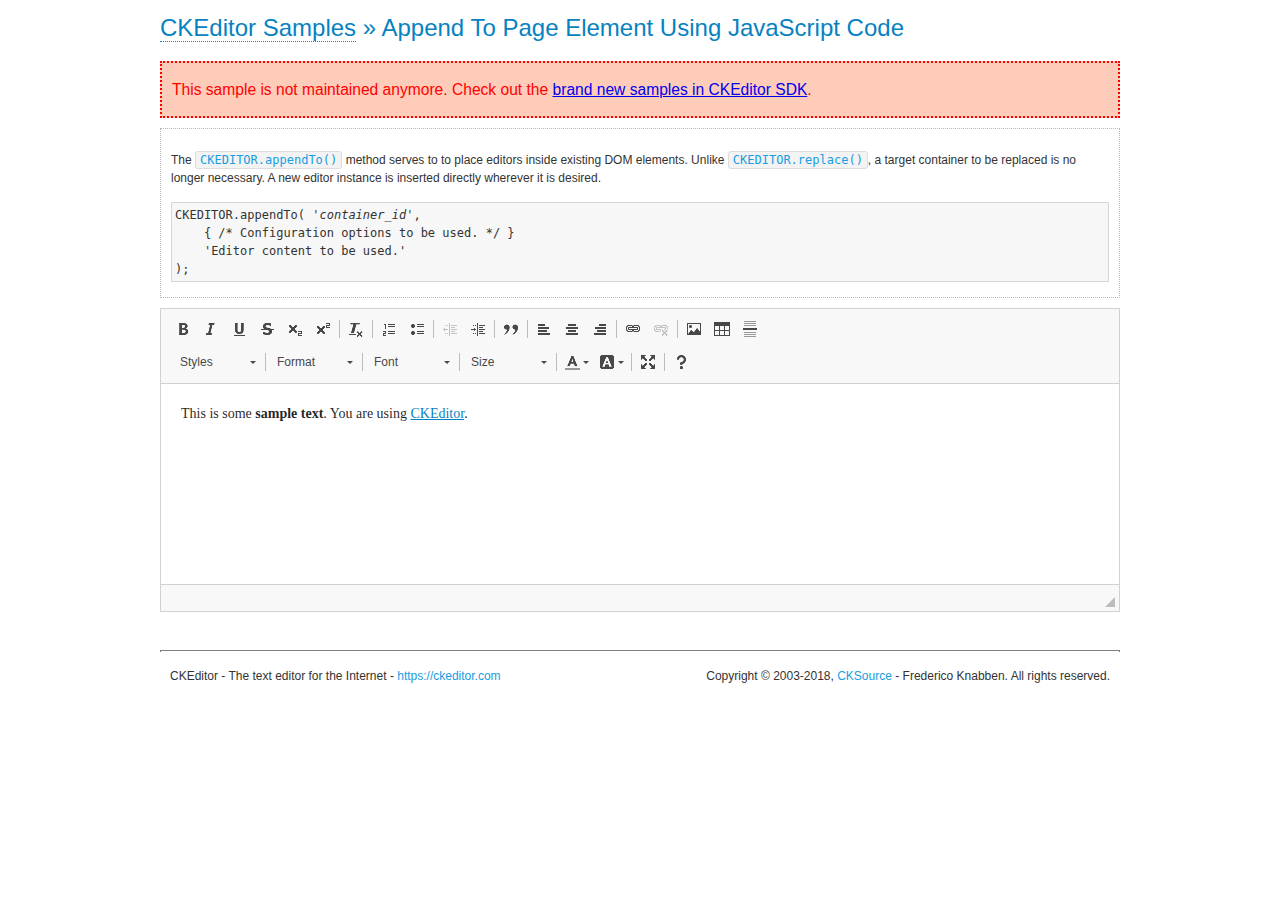
<file: libraries/ckeditor/samples/old/appendto.html>
<!DOCTYPE html>
<!--
Copyright (c) 2003-2018, CKSource - Frederico Knabben. All rights reserved.
For licensing, see LICENSE.md or https://ckeditor.com/legal/ckeditor-oss-license
-->
<html>
<head>
	<meta charset="utf-8">
	<title>Append To Page Element Using JavaScript Code &mdash; CKEditor Sample</title>
	<script src="../../ckeditor.js"></script>
	<link rel="stylesheet" href="sample.css">
</head>
<body>
	<h1 class="samples">
		<a href="index.html">CKEditor Samples</a> &raquo; Append To Page Element Using JavaScript Code
	</h1>
	<div class="warning deprecated">
		This sample is not maintained anymore. Check out the <a href="https://sdk.ckeditor.com/">brand new samples in CKEditor SDK</a>.
	</div>
	<div id="section1">
		<div class="description">
			<p>
				The <code><a class="samples" href="https://ckeditor.com/docs/ckeditor4/latest/api/CKEDITOR.html#method-appendTo">CKEDITOR.appendTo()</a></code> method serves to to place editors inside existing DOM elements. Unlike <code><a class="samples" href="https://ckeditor.com/docs/ckeditor4/latest/api/CKEDITOR.html#method-replace">CKEDITOR.replace()</a></code>,
				a target container to be replaced is no longer necessary. A new editor
				instance is inserted directly wherever it is desired.
			</p>
<pre class="samples">CKEDITOR.appendTo( '<em>container_id</em>',
	{ /* Configuration options to be used. */ }
	'Editor content to be used.'
);</pre>
		</div>
		<script>

			// This call can be placed at any point after the
			// DOM element to append CKEditor to or inside the <head><script>
			// in a window.onload event handler.

			// Append a CKEditor instance using the default configuration and the
			// provided content to the <div> element of ID "section1".
			CKEDITOR.appendTo( 'section1',
				null,
				'<p>This is some <strong>sample text</strong>. You are using <a href="https://ckeditor.com/">CKEditor</a>.</p>'
			);

		</script>
	</div>
	<br>
	<div id="footer">
		<hr>
		<p>
			CKEditor - The text editor for the Internet - <a class="samples" href="https://ckeditor.com/">https://ckeditor.com</a>
		</p>
		<p id="copy">
			Copyright &copy; 2003-2018, <a class="samples" href="https://cksource.com/">CKSource</a> - Frederico
			Knabben. All rights reserved.
		</p>
	</div>
</body>
</html>
</file>
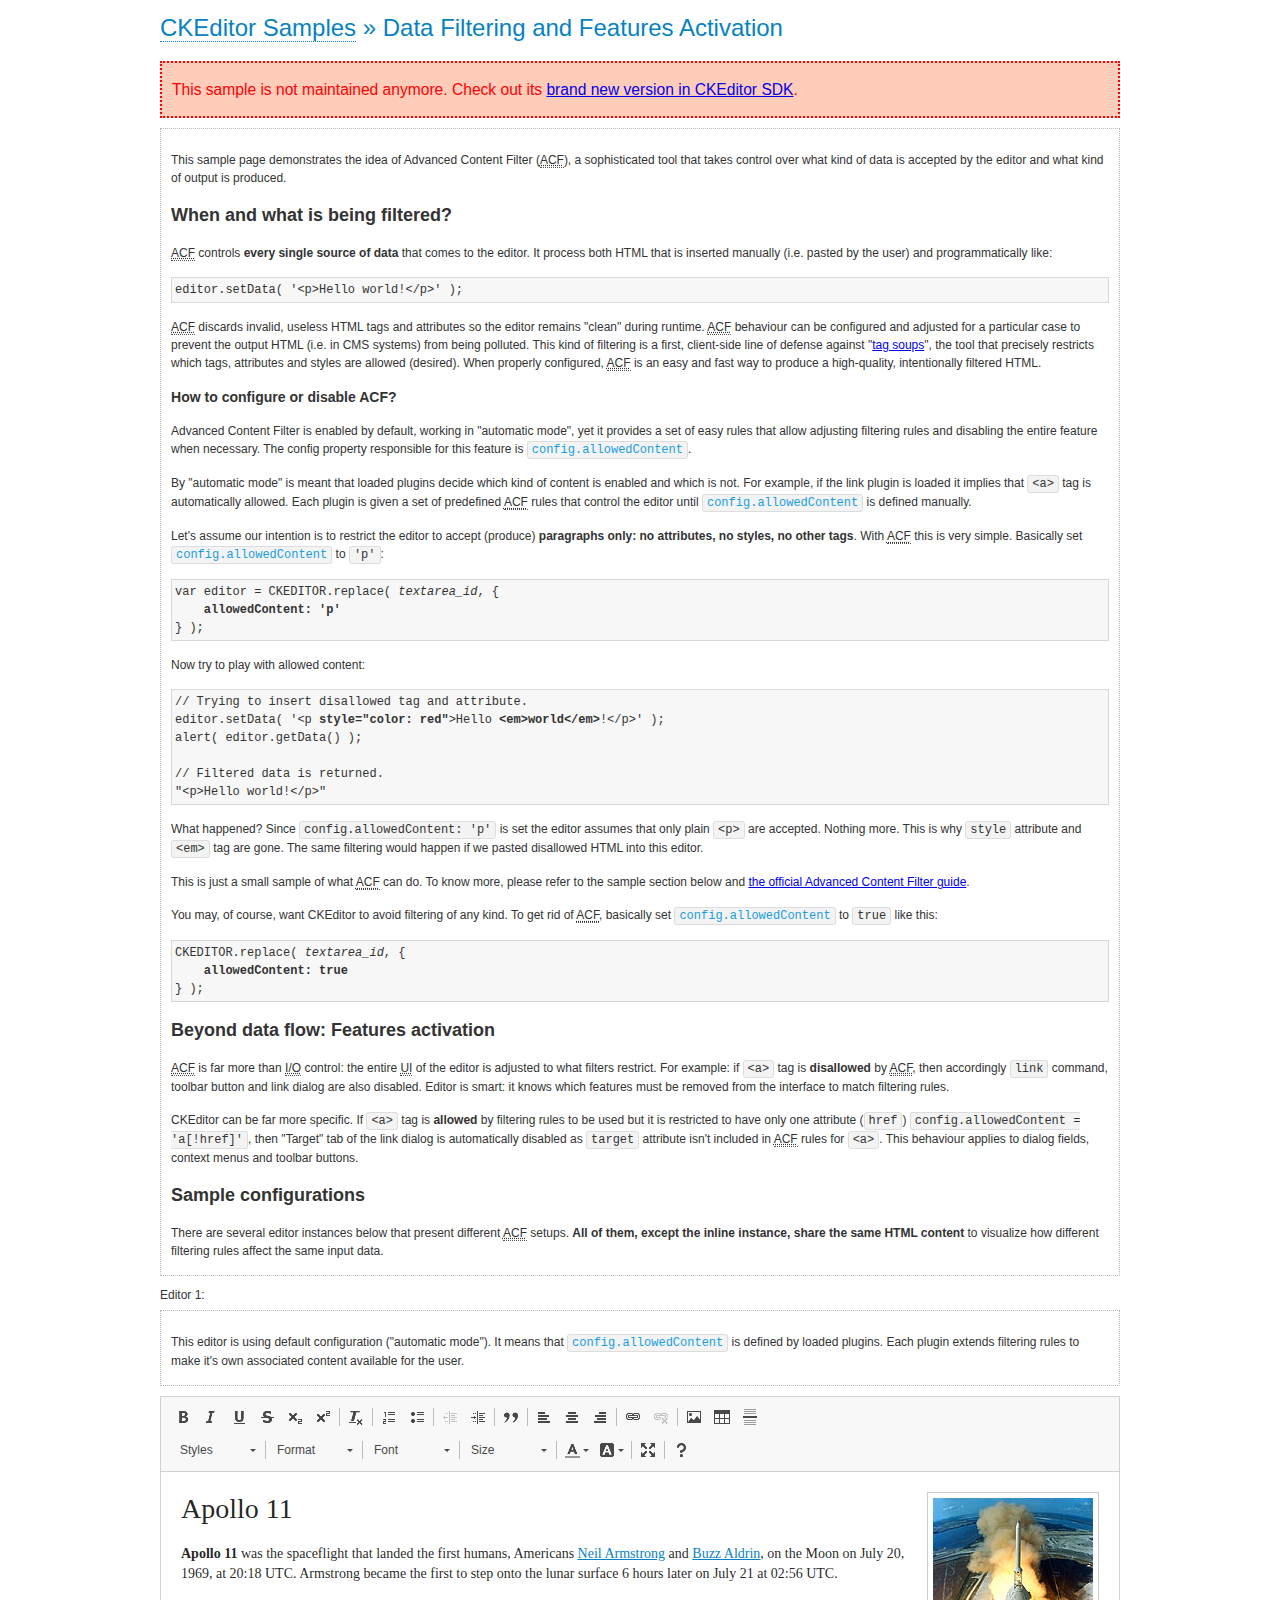
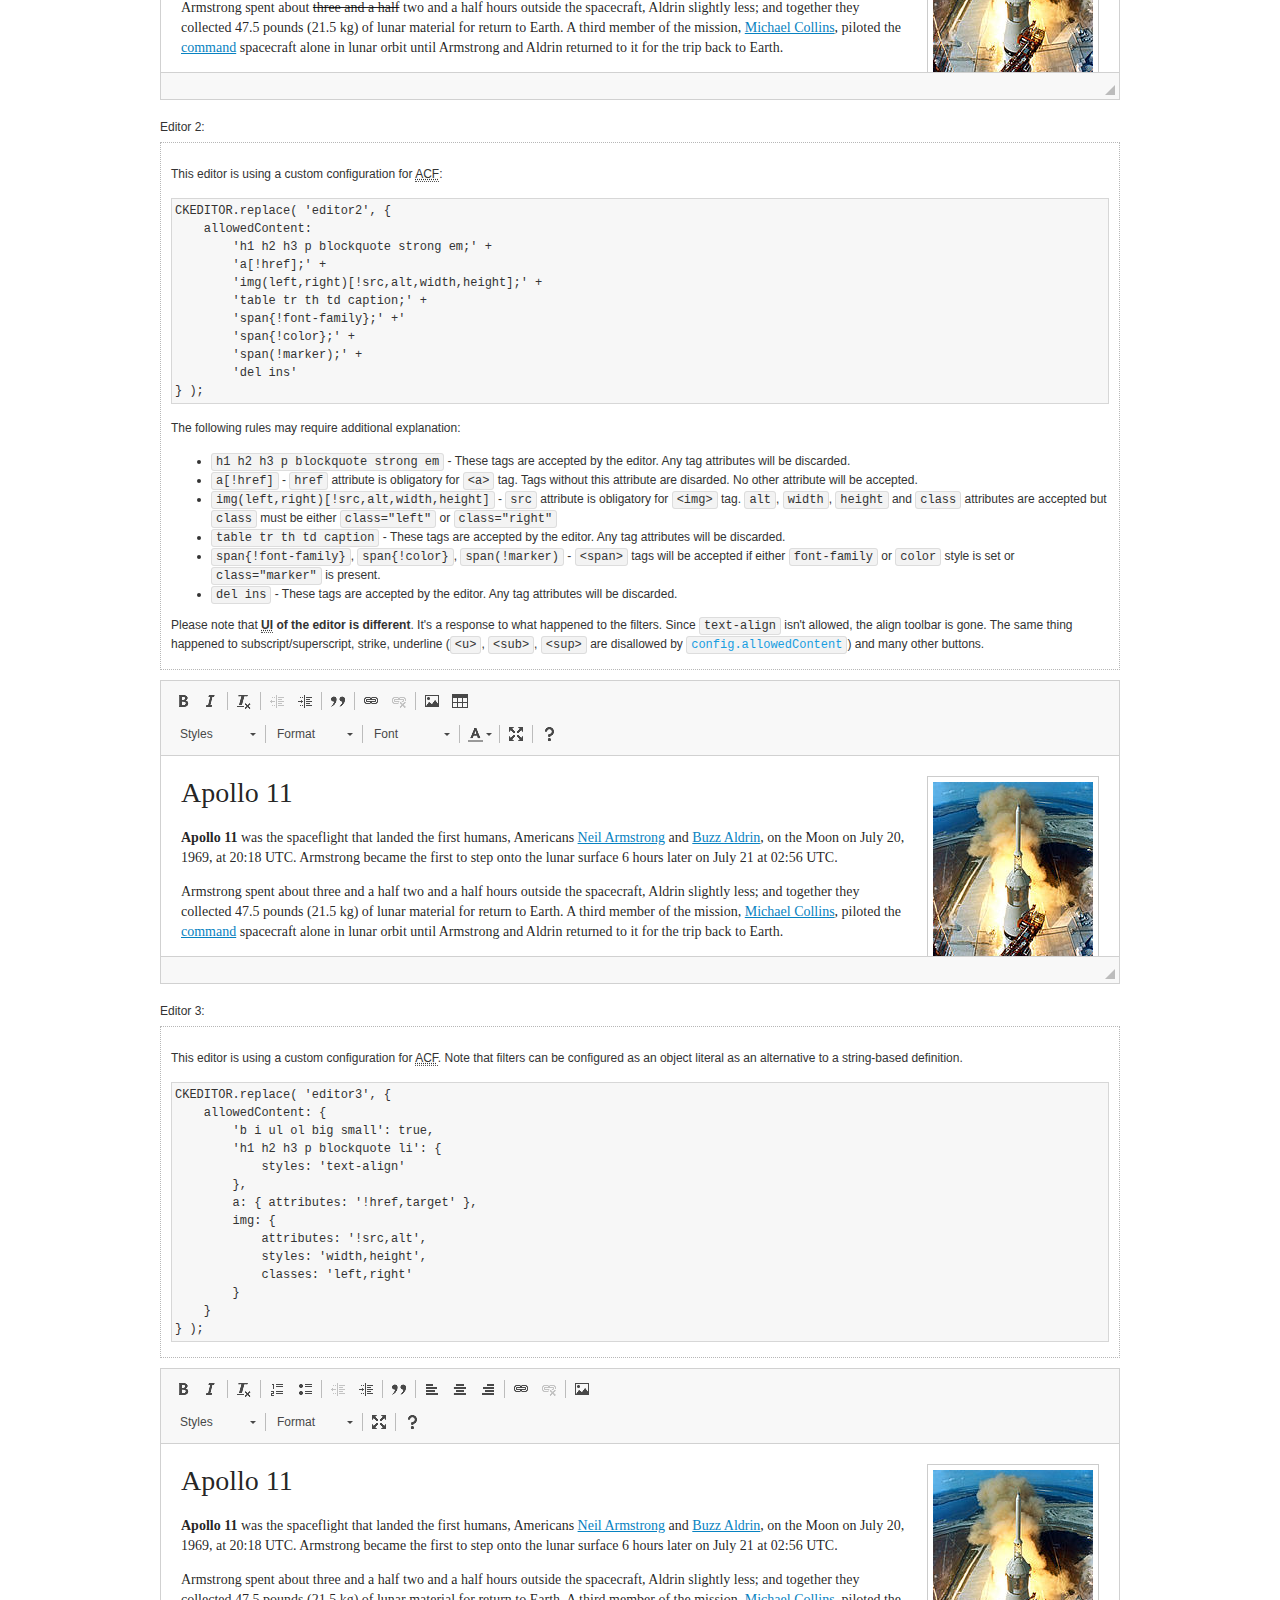
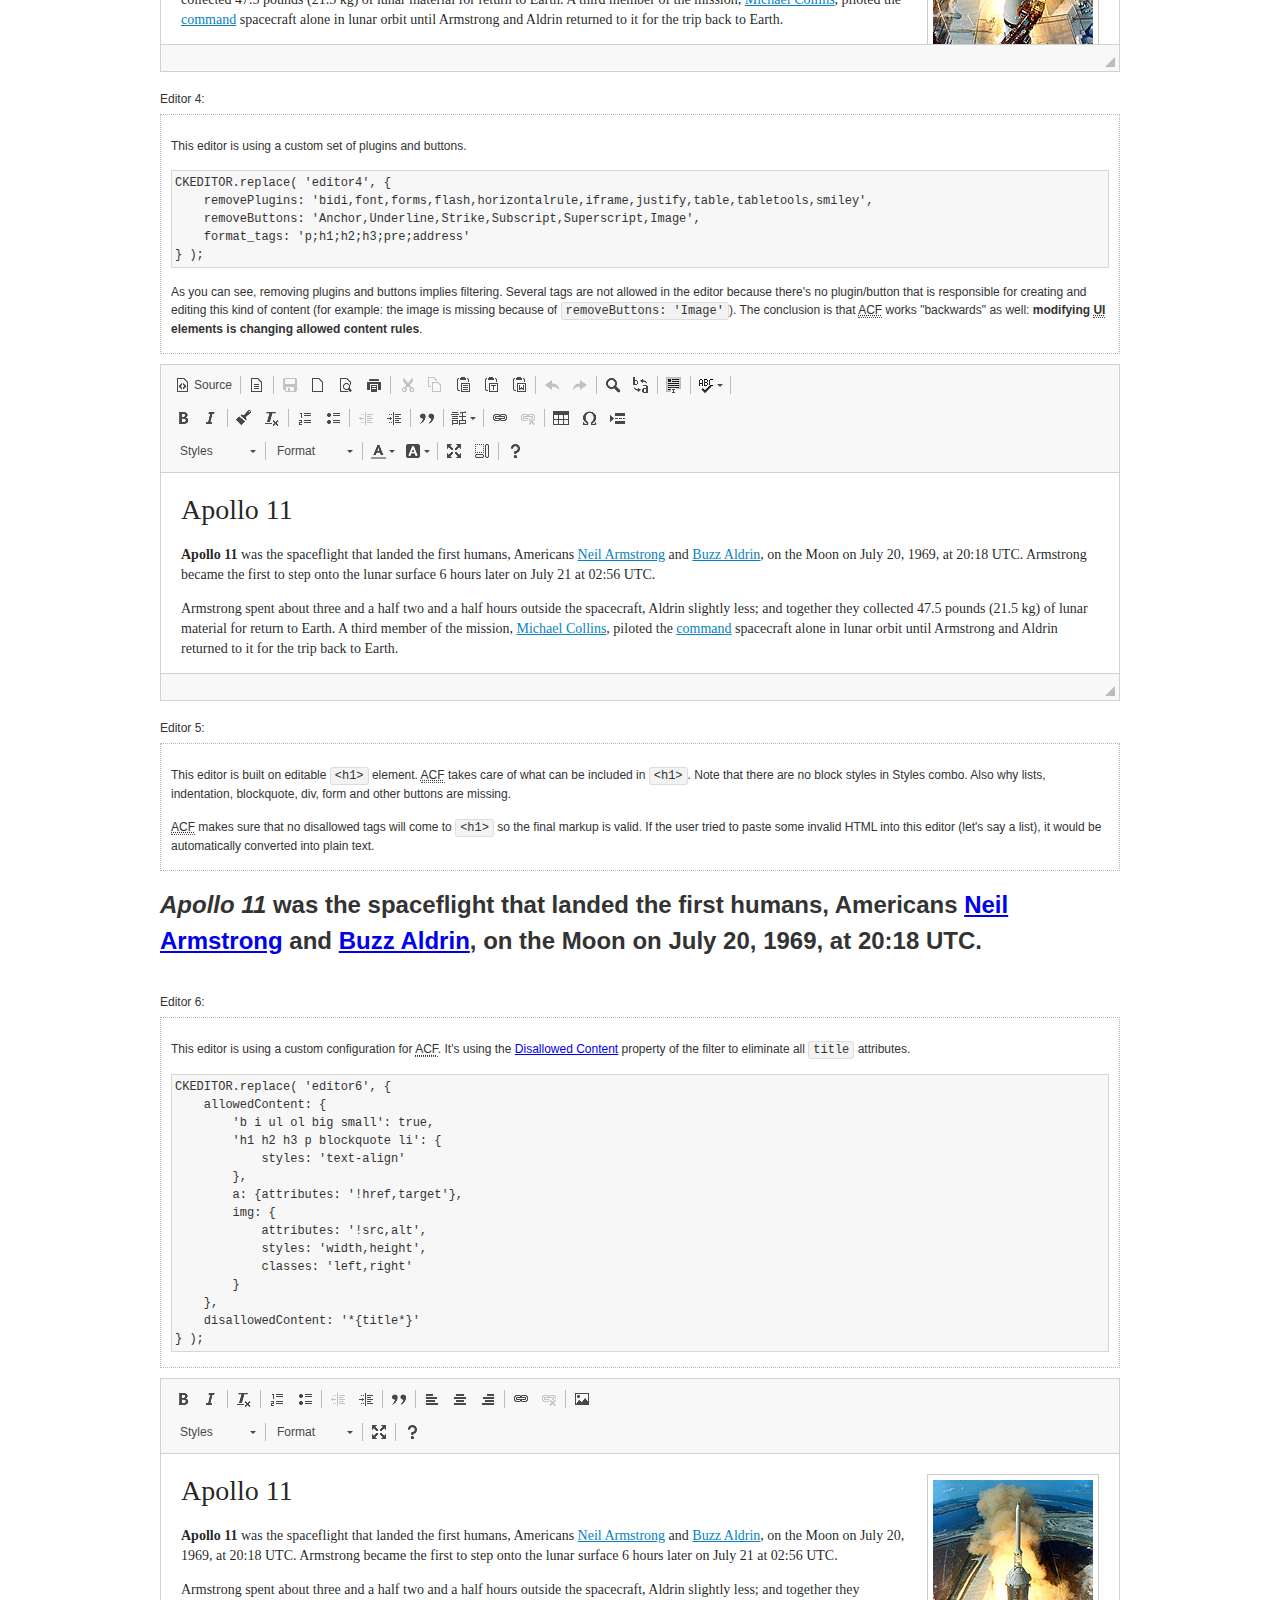
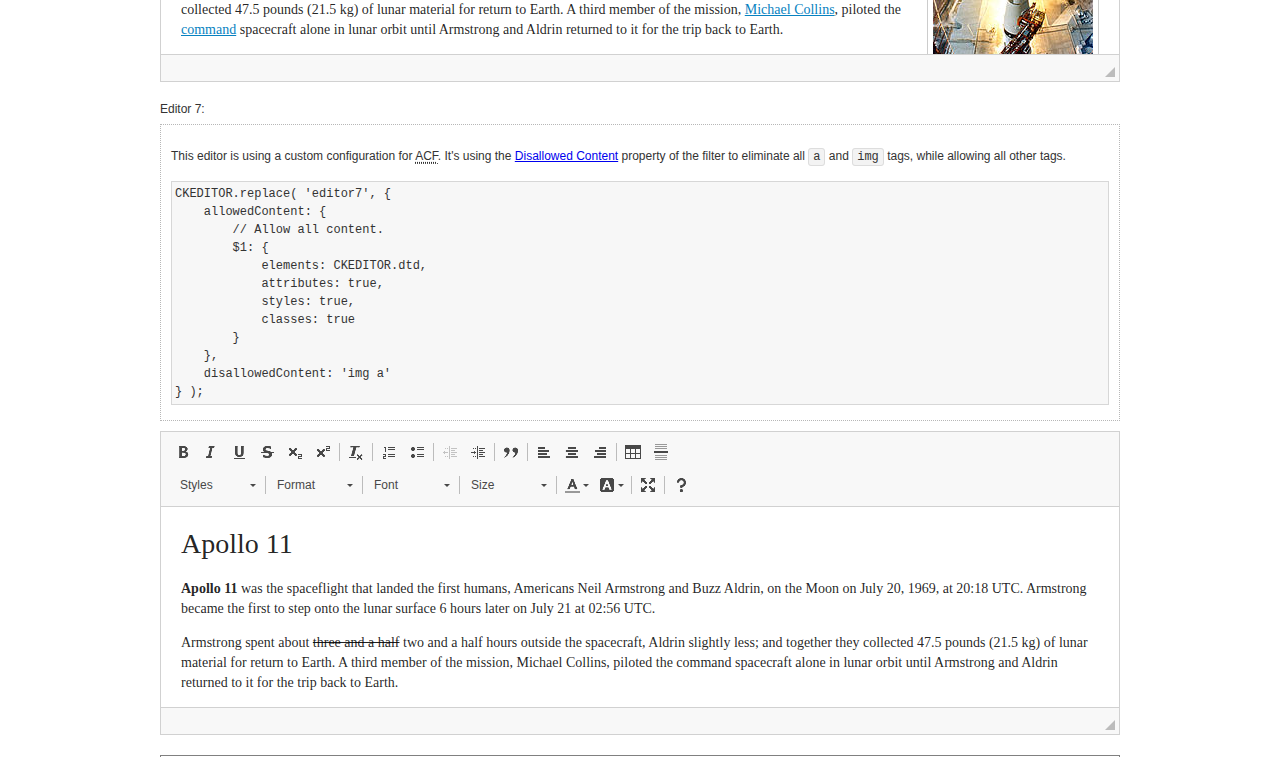
<file: libraries/ckeditor/samples/old/datafiltering.html>
<!DOCTYPE html>
<!--
Copyright (c) 2003-2018, CKSource - Frederico Knabben. All rights reserved.
For licensing, see LICENSE.md or https://ckeditor.com/legal/ckeditor-oss-license
-->
<html>
<head>
	<meta charset="utf-8">
	<title>Data Filtering &mdash; CKEditor Sample</title>
	<script src="../../ckeditor.js"></script>
	<link rel="stylesheet" href="sample.css">
	<script>
		// Remove advanced tabs for all editors.
		CKEDITOR.config.removeDialogTabs = 'image:advanced;link:advanced;flash:advanced;creatediv:advanced;editdiv:advanced';
	</script>
</head>
<body>
	<h1 class="samples">
		<a href="index.html">CKEditor Samples</a> &raquo; Data Filtering and Features Activation
	</h1>
	<div class="warning deprecated">
		This sample is not maintained anymore. Check out its <a href="https://sdk.ckeditor.com/samples/acf.html">brand new version in CKEditor SDK</a>.
	</div>
	<div class="description">
		<p>
			This sample page demonstrates the idea of Advanced Content Filter
			(<abbr title="Advanced Content Filter">ACF</abbr>), a sophisticated
			tool that takes control over what kind of data is accepted by the editor and what
			kind of output is produced.
		</p>
		<h2>When and what is being filtered?</h2>
		<p>
			<abbr title="Advanced Content Filter">ACF</abbr> controls
			<strong>every single source of data</strong> that comes to the editor.
			It process both HTML that is inserted manually (i.e. pasted by the user)
			and programmatically like:
		</p>
<pre class="samples">
editor.setData( '&lt;p&gt;Hello world!&lt;/p&gt;' );
</pre>
		<p>
			<abbr title="Advanced Content Filter">ACF</abbr> discards invalid,
			useless HTML tags and attributes so the editor remains "clean" during
			runtime. <abbr title="Advanced Content Filter">ACF</abbr> behaviour
			can be configured and adjusted for a particular case to prevent the
			output HTML (i.e. in CMS systems) from being polluted.

			This kind of filtering is a first, client-side line of defense
			against "<a href="http://en.wikipedia.org/wiki/Tag_soup">tag soups</a>",
			the tool that precisely restricts which tags, attributes and styles
			are allowed (desired). When properly configured, <abbr title="Advanced Content Filter">ACF</abbr>
			is an easy and fast way to produce a high-quality, intentionally filtered HTML.
		</p>

		<h3>How to configure or disable ACF?</h3>
		<p>
			Advanced Content Filter is enabled by default, working in "automatic mode", yet
			it provides a set of easy rules that allow adjusting filtering rules
			and disabling the entire feature when necessary. The config property
			responsible for this feature is <code><a class="samples"
			href="https://ckeditor.com/docs/ckeditor4/latest/api/CKEDITOR_config.html#cfg-allowedContent">config.allowedContent</a></code>.
		</p>
		<p>
			By "automatic mode" is meant that loaded plugins decide which kind
			of content is enabled and which is not. For example, if the link
			plugin is loaded it implies that <code>&lt;a&gt;</code> tag is
			automatically allowed. Each plugin is given a set
			of predefined <abbr title="Advanced Content Filter">ACF</abbr> rules
			that control the editor until <code><a class="samples"
			href="https://ckeditor.com/docs/ckeditor4/latest/api/CKEDITOR_config.html#cfg-allowedContent">
			config.allowedContent</a></code>
			is defined manually.
		</p>
		<p>
			Let's assume our intention is to restrict the editor to accept (produce) <strong>paragraphs
			only: no attributes, no styles, no other tags</strong>.
			With <abbr title="Advanced Content Filter">ACF</abbr>
			this is very simple. Basically set <code><a class="samples"
			href="https://ckeditor.com/docs/ckeditor4/latest/api/CKEDITOR_config.html#cfg-allowedContent">
			config.allowedContent</a></code> to <code>'p'</code>:
		</p>
<pre class="samples">
var editor = CKEDITOR.replace( <em>textarea_id</em>, {
	<strong>allowedContent: 'p'</strong>
} );
</pre>
		<p>
			Now try to play with allowed content:
		</p>
<pre class="samples">
// Trying to insert disallowed tag and attribute.
editor.setData( '&lt;p <strong>style="color: red"</strong>&gt;Hello <strong>&lt;em&gt;world&lt;/em&gt;</strong>!&lt;/p&gt;' );
alert( editor.getData() );

// Filtered data is returned.
"&lt;p&gt;Hello world!&lt;/p&gt;"
</pre>
		<p>
			What happened? Since <code>config.allowedContent: 'p'</code> is set the editor assumes
			that only plain <code>&lt;p&gt;</code> are accepted. Nothing more. This is why
			<code>style</code> attribute and <code>&lt;em&gt;</code> tag are gone. The same
			filtering would happen if we pasted disallowed HTML into this editor.
		</p>
		<p>
			This is just a small sample of what <abbr title="Advanced Content Filter">ACF</abbr>
			can do. To know more, please refer to the sample section below and
			<a href="https://ckeditor.com/docs/ckeditor4/latest/guide/dev_advanced_content_filter.html">the official Advanced Content Filter guide</a>.
		</p>
		<p>
			You may, of course, want CKEditor to avoid filtering of any kind.
			To get rid of <abbr title="Advanced Content Filter">ACF</abbr>,
			basically set <code><a class="samples"
			href="https://ckeditor.com/docs/ckeditor4/latest/api/CKEDITOR_config.html#cfg-allowedContent">
			config.allowedContent</a></code> to <code>true</code> like this:
		</p>
<pre class="samples">
CKEDITOR.replace( <em>textarea_id</em>, {
	<strong>allowedContent: true</strong>
} );
</pre>

		<h2>Beyond data flow: Features activation</h2>
		<p>
			<abbr title="Advanced Content Filter">ACF</abbr> is far more than
			<abbr title="Input/Output">I/O</abbr> control: the entire
			<abbr title="User Interface">UI</abbr> of the editor is adjusted to what
			filters restrict. For example: if <code>&lt;a&gt;</code> tag is
			<strong>disallowed</strong>
			by <abbr title="Advanced Content Filter">ACF</abbr>,
			then accordingly <code>link</code> command, toolbar button and link dialog
			are also disabled. Editor is smart: it knows which features must be
			removed from the interface to match filtering rules.
		</p>
		<p>
			CKEditor can be far more specific. If <code>&lt;a&gt;</code> tag is
			<strong>allowed</strong> by filtering rules to be used but it is restricted
			to have only one attribute (<code>href</code>)
			<code>config.allowedContent = 'a[!href]'</code>, then
			"Target" tab of the link dialog is automatically disabled as <code>target</code>
			attribute isn't included in <abbr title="Advanced Content Filter">ACF</abbr> rules
			for <code>&lt;a&gt;</code>. This behaviour applies to dialog fields, context
			menus and toolbar buttons.
		</p>

		<h2>Sample configurations</h2>
		<p>
			There are several editor instances below that present different
			<abbr title="Advanced Content Filter">ACF</abbr> setups. <strong>All of them,
			except the inline instance, share the same HTML content</strong> to visualize
			how different filtering rules affect the same input data.
		</p>
	</div>

	<div>
		<label for="editor1">
			Editor 1:
		</label>
		<div class="description">
			<p>
				This editor is using default configuration ("automatic mode"). It means that
				<code><a class="samples"
				href="https://ckeditor.com/docs/ckeditor4/latest/api/CKEDITOR_config.html#cfg-allowedContent">
				config.allowedContent</a></code> is defined by loaded plugins.
				Each plugin extends filtering rules to make it's own associated content
				available for the user.
			</p>
		</div>
		<textarea cols="80" id="editor1" name="editor1" rows="10">
			&lt;h1&gt;&lt;img alt=&quot;Saturn V carrying Apollo 11&quot; class=&quot;right&quot; src=&quot;assets/sample.jpg&quot;/&gt; Apollo 11&lt;/h1&gt; &lt;p&gt;&lt;b&gt;Apollo 11&lt;/b&gt; was the spaceflight that landed the first humans, Americans &lt;a href=&quot;http://en.wikipedia.org/wiki/Neil_Armstrong&quot; title=&quot;Neil Armstrong&quot;&gt;Neil Armstrong&lt;/a&gt; and &lt;a href=&quot;http://en.wikipedia.org/wiki/Buzz_Aldrin&quot; title=&quot;Buzz Aldrin&quot;&gt;Buzz Aldrin&lt;/a&gt;, on the Moon on July 20, 1969, at 20:18 UTC. Armstrong became the first to step onto the lunar surface 6 hours later on July 21 at 02:56 UTC.&lt;/p&gt; &lt;p&gt;Armstrong spent about &lt;s&gt;three and a half&lt;/s&gt; two and a half hours outside the spacecraft, Aldrin slightly less; and together they collected 47.5 pounds (21.5&amp;nbsp;kg) of lunar material for return to Earth. A third member of the mission, &lt;a href=&quot;http://en.wikipedia.org/wiki/Michael_Collins_(astronaut)&quot; title=&quot;Michael Collins (astronaut)&quot;&gt;Michael Collins&lt;/a&gt;, piloted the &lt;a href=&quot;http://en.wikipedia.org/wiki/Apollo_Command/Service_Module&quot; title=&quot;Apollo Command/Service Module&quot;&gt;command&lt;/a&gt; spacecraft alone in lunar orbit until Armstrong and Aldrin returned to it for the trip back to Earth.&lt;/p&gt; &lt;h2&gt;Broadcasting and &lt;em&gt;quotes&lt;/em&gt; &lt;a id=&quot;quotes&quot; name=&quot;quotes&quot;&gt;&lt;/a&gt;&lt;/h2&gt; &lt;p&gt;Broadcast on live TV to a world-wide audience, Armstrong stepped onto the lunar surface and described the event as:&lt;/p&gt; &lt;blockquote&gt;&lt;p&gt;One small step for [a] man, one giant leap for mankind.&lt;/p&gt;&lt;/blockquote&gt; &lt;p&gt;Apollo 11 effectively ended the &lt;a href=&quot;http://en.wikipedia.org/wiki/Space_Race&quot; title=&quot;Space Race&quot;&gt;Space Race&lt;/a&gt; and fulfilled a national goal proposed in 1961 by the late U.S. President &lt;a href=&quot;http://en.wikipedia.org/wiki/John_F._Kennedy&quot; title=&quot;John F. Kennedy&quot;&gt;John F. Kennedy&lt;/a&gt; in a speech before the United States Congress:&lt;/p&gt; &lt;blockquote&gt;&lt;p&gt;[...] before this decade is out, of landing a man on the Moon and returning him safely to the Earth.&lt;/p&gt;&lt;/blockquote&gt; &lt;h2&gt;Technical details &lt;a id=&quot;tech-details&quot; name=&quot;tech-details&quot;&gt;&lt;/a&gt;&lt;/h2&gt; &lt;table align=&quot;right&quot; border=&quot;1&quot; bordercolor=&quot;#ccc&quot; cellpadding=&quot;5&quot; cellspacing=&quot;0&quot; style=&quot;border-collapse:collapse;margin:10px 0 10px 15px;&quot;&gt; &lt;caption&gt;&lt;strong&gt;Mission crew&lt;/strong&gt;&lt;/caption&gt; &lt;thead&gt; &lt;tr&gt; &lt;th scope=&quot;col&quot;&gt;Position&lt;/th&gt; &lt;th scope=&quot;col&quot;&gt;Astronaut&lt;/th&gt; &lt;/tr&gt; &lt;/thead&gt; &lt;tbody&gt; &lt;tr&gt; &lt;td&gt;Commander&lt;/td&gt; &lt;td&gt;Neil A. Armstrong&lt;/td&gt; &lt;/tr&gt; &lt;tr&gt; &lt;td&gt;Command Module Pilot&lt;/td&gt; &lt;td&gt;Michael Collins&lt;/td&gt; &lt;/tr&gt; &lt;tr&gt; &lt;td&gt;Lunar Module Pilot&lt;/td&gt; &lt;td&gt;Edwin &amp;quot;Buzz&amp;quot; E. Aldrin, Jr.&lt;/td&gt; &lt;/tr&gt; &lt;/tbody&gt; &lt;/table&gt; &lt;p&gt;Launched by a &lt;strong&gt;Saturn V&lt;/strong&gt; rocket from &lt;a href=&quot;http://en.wikipedia.org/wiki/Kennedy_Space_Center&quot; title=&quot;Kennedy Space Center&quot;&gt;Kennedy Space Center&lt;/a&gt; in Merritt Island, Florida on July 16, Apollo 11 was the fifth manned mission of &lt;a href=&quot;http://en.wikipedia.org/wiki/NASA&quot; title=&quot;NASA&quot;&gt;NASA&lt;/a&gt;&amp;#39;s Apollo program. The Apollo spacecraft had three parts:&lt;/p&gt; &lt;ol&gt; &lt;li&gt;&lt;strong&gt;Command Module&lt;/strong&gt; with a cabin for the three astronauts which was the only part which landed back on Earth&lt;/li&gt; &lt;li&gt;&lt;strong&gt;Service Module&lt;/strong&gt; which supported the Command Module with propulsion, electrical power, oxygen and water&lt;/li&gt; &lt;li&gt;&lt;strong&gt;Lunar Module&lt;/strong&gt; for landing on the Moon.&lt;/li&gt; &lt;/ol&gt; &lt;p&gt;After being sent to the Moon by the Saturn V&amp;#39;s upper stage, the astronauts separated the spacecraft from it and travelled for three days until they entered into lunar orbit. Armstrong and Aldrin then moved into the Lunar Module and landed in the &lt;a href=&quot;http://en.wikipedia.org/wiki/Mare_Tranquillitatis&quot; title=&quot;Mare Tranquillitatis&quot;&gt;Sea of Tranquility&lt;/a&gt;. They stayed a total of about 21 and a half hours on the lunar surface. After lifting off in the upper part of the Lunar Module and rejoining Collins in the Command Module, they returned to Earth and landed in the &lt;a href=&quot;http://en.wikipedia.org/wiki/Pacific_Ocean&quot; title=&quot;Pacific Ocean&quot;&gt;Pacific Ocean&lt;/a&gt; on July 24.&lt;/p&gt; &lt;hr/&gt; &lt;p style=&quot;text-align: right;&quot;&gt;&lt;small&gt;Source: &lt;a href=&quot;http://en.wikipedia.org/wiki/Apollo_11&quot;&gt;Wikipedia.org&lt;/a&gt;&lt;/small&gt;&lt;/p&gt;
		</textarea>

		<script>

			CKEDITOR.replace( 'editor1' );

		</script>
	</div>

	<br>

	<div>
		<label for="editor2">
			Editor 2:
		</label>
		<div class="description">
			<p>
				This editor is using a custom configuration for
				<abbr title="Advanced Content Filter">ACF</abbr>:
			</p>
<pre class="samples">
CKEDITOR.replace( 'editor2', {
	allowedContent:
		'h1 h2 h3 p blockquote strong em;' +
		'a[!href];' +
		'img(left,right)[!src,alt,width,height];' +
		'table tr th td caption;' +
		'span{!font-family};' +'
		'span{!color};' +
		'span(!marker);' +
		'del ins'
} );
</pre>
			<p>
				The following rules may require additional explanation:
			</p>
			<ul>
				<li>
					<code>h1 h2 h3 p blockquote strong em</code> - These tags
					are accepted by the editor. Any tag attributes will be discarded.
				</li>
				<li>
					<code>a[!href]</code> - <code>href</code> attribute is obligatory
					for <code>&lt;a&gt;</code> tag. Tags without this attribute
					are disarded. No other attribute will be accepted.
				</li>
				<li>
					<code>img(left,right)[!src,alt,width,height]</code> - <code>src</code>
					attribute is obligatory for <code>&lt;img&gt;</code> tag.
					<code>alt</code>, <code>width</code>, <code>height</code>
					and <code>class</code> attributes are accepted but
					<code>class</code> must be either <code>class="left"</code>
					or <code>class="right"</code>
				</li>
				<li>
					<code>table tr th td caption</code> - These tags
					are accepted by the editor. Any tag attributes will be discarded.
				</li>
				<li>
					<code>span{!font-family}</code>, <code>span{!color}</code>,
					<code>span(!marker)</code> - <code>&lt;span&gt;</code> tags
					will be accepted if either <code>font-family</code> or
					<code>color</code> style is set or <code>class="marker"</code>
					is present.
				</li>
				<li>
					<code>del ins</code> - These tags
					are accepted by the editor. Any tag attributes will be discarded.
				</li>
			</ul>
			<p>
				Please note that <strong><abbr title="User Interface">UI</abbr> of the
				editor is different</strong>. It's a response to what happened to the filters.
				Since <code>text-align</code> isn't allowed, the align toolbar is gone.
				The same thing happened to subscript/superscript, strike, underline
				(<code>&lt;u&gt;</code>, <code>&lt;sub&gt;</code>, <code>&lt;sup&gt;</code>
				are disallowed by <code><a class="samples"
				href="https://ckeditor.com/docs/ckeditor4/latest/api/CKEDITOR_config.html#cfg-allowedContent">
				config.allowedContent</a></code>) and many other buttons.
			</p>
		</div>
		<textarea cols="80" id="editor2" name="editor2" rows="10">
			&lt;h1&gt;&lt;img alt=&quot;Saturn V carrying Apollo 11&quot; class=&quot;right&quot; src=&quot;assets/sample.jpg&quot;/&gt; Apollo 11&lt;/h1&gt; &lt;p&gt;&lt;b&gt;Apollo 11&lt;/b&gt; was the spaceflight that landed the first humans, Americans &lt;a href=&quot;http://en.wikipedia.org/wiki/Neil_Armstrong&quot; title=&quot;Neil Armstrong&quot;&gt;Neil Armstrong&lt;/a&gt; and &lt;a href=&quot;http://en.wikipedia.org/wiki/Buzz_Aldrin&quot; title=&quot;Buzz Aldrin&quot;&gt;Buzz Aldrin&lt;/a&gt;, on the Moon on July 20, 1969, at 20:18 UTC. Armstrong became the first to step onto the lunar surface 6 hours later on July 21 at 02:56 UTC.&lt;/p&gt; &lt;p&gt;Armstrong spent about &lt;s&gt;three and a half&lt;/s&gt; two and a half hours outside the spacecraft, Aldrin slightly less; and together they collected 47.5 pounds (21.5&amp;nbsp;kg) of lunar material for return to Earth. A third member of the mission, &lt;a href=&quot;http://en.wikipedia.org/wiki/Michael_Collins_(astronaut)&quot; title=&quot;Michael Collins (astronaut)&quot;&gt;Michael Collins&lt;/a&gt;, piloted the &lt;a href=&quot;http://en.wikipedia.org/wiki/Apollo_Command/Service_Module&quot; title=&quot;Apollo Command/Service Module&quot;&gt;command&lt;/a&gt; spacecraft alone in lunar orbit until Armstrong and Aldrin returned to it for the trip back to Earth.&lt;/p&gt; &lt;h2&gt;Broadcasting and &lt;em&gt;quotes&lt;/em&gt; &lt;a id=&quot;quotes&quot; name=&quot;quotes&quot;&gt;&lt;/a&gt;&lt;/h2&gt; &lt;p&gt;Broadcast on live TV to a world-wide audience, Armstrong stepped onto the lunar surface and described the event as:&lt;/p&gt; &lt;blockquote&gt;&lt;p&gt;One small step for [a] man, one giant leap for mankind.&lt;/p&gt;&lt;/blockquote&gt; &lt;p&gt;Apollo 11 effectively ended the &lt;a href=&quot;http://en.wikipedia.org/wiki/Space_Race&quot; title=&quot;Space Race&quot;&gt;Space Race&lt;/a&gt; and fulfilled a national goal proposed in 1961 by the late U.S. President &lt;a href=&quot;http://en.wikipedia.org/wiki/John_F._Kennedy&quot; title=&quot;John F. Kennedy&quot;&gt;John F. Kennedy&lt;/a&gt; in a speech before the United States Congress:&lt;/p&gt; &lt;blockquote&gt;&lt;p&gt;[...] before this decade is out, of landing a man on the Moon and returning him safely to the Earth.&lt;/p&gt;&lt;/blockquote&gt; &lt;h2&gt;Technical details &lt;a id=&quot;tech-details&quot; name=&quot;tech-details&quot;&gt;&lt;/a&gt;&lt;/h2&gt; &lt;table align=&quot;right&quot; border=&quot;1&quot; bordercolor=&quot;#ccc&quot; cellpadding=&quot;5&quot; cellspacing=&quot;0&quot; style=&quot;border-collapse:collapse;margin:10px 0 10px 15px;&quot;&gt; &lt;caption&gt;&lt;strong&gt;Mission crew&lt;/strong&gt;&lt;/caption&gt; &lt;thead&gt; &lt;tr&gt; &lt;th scope=&quot;col&quot;&gt;Position&lt;/th&gt; &lt;th scope=&quot;col&quot;&gt;Astronaut&lt;/th&gt; &lt;/tr&gt; &lt;/thead&gt; &lt;tbody&gt; &lt;tr&gt; &lt;td&gt;Commander&lt;/td&gt; &lt;td&gt;Neil A. Armstrong&lt;/td&gt; &lt;/tr&gt; &lt;tr&gt; &lt;td&gt;Command Module Pilot&lt;/td&gt; &lt;td&gt;Michael Collins&lt;/td&gt; &lt;/tr&gt; &lt;tr&gt; &lt;td&gt;Lunar Module Pilot&lt;/td&gt; &lt;td&gt;Edwin &amp;quot;Buzz&amp;quot; E. Aldrin, Jr.&lt;/td&gt; &lt;/tr&gt; &lt;/tbody&gt; &lt;/table&gt; &lt;p&gt;Launched by a &lt;strong&gt;Saturn V&lt;/strong&gt; rocket from &lt;a href=&quot;http://en.wikipedia.org/wiki/Kennedy_Space_Center&quot; title=&quot;Kennedy Space Center&quot;&gt;Kennedy Space Center&lt;/a&gt; in Merritt Island, Florida on July 16, Apollo 11 was the fifth manned mission of &lt;a href=&quot;http://en.wikipedia.org/wiki/NASA&quot; title=&quot;NASA&quot;&gt;NASA&lt;/a&gt;&amp;#39;s Apollo program. The Apollo spacecraft had three parts:&lt;/p&gt; &lt;ol&gt; &lt;li&gt;&lt;strong&gt;Command Module&lt;/strong&gt; with a cabin for the three astronauts which was the only part which landed back on Earth&lt;/li&gt; &lt;li&gt;&lt;strong&gt;Service Module&lt;/strong&gt; which supported the Command Module with propulsion, electrical power, oxygen and water&lt;/li&gt; &lt;li&gt;&lt;strong&gt;Lunar Module&lt;/strong&gt; for landing on the Moon.&lt;/li&gt; &lt;/ol&gt; &lt;p&gt;After being sent to the Moon by the Saturn V&amp;#39;s upper stage, the astronauts separated the spacecraft from it and travelled for three days until they entered into lunar orbit. Armstrong and Aldrin then moved into the Lunar Module and landed in the &lt;a href=&quot;http://en.wikipedia.org/wiki/Mare_Tranquillitatis&quot; title=&quot;Mare Tranquillitatis&quot;&gt;Sea of Tranquility&lt;/a&gt;. They stayed a total of about 21 and a half hours on the lunar surface. After lifting off in the upper part of the Lunar Module and rejoining Collins in the Command Module, they returned to Earth and landed in the &lt;a href=&quot;http://en.wikipedia.org/wiki/Pacific_Ocean&quot; title=&quot;Pacific Ocean&quot;&gt;Pacific Ocean&lt;/a&gt; on July 24.&lt;/p&gt; &lt;hr/&gt; &lt;p style=&quot;text-align: right;&quot;&gt;&lt;small&gt;Source: &lt;a href=&quot;http://en.wikipedia.org/wiki/Apollo_11&quot;&gt;Wikipedia.org&lt;/a&gt;&lt;/small&gt;&lt;/p&gt;
		</textarea>
		<script>

			CKEDITOR.replace( 'editor2', {
				allowedContent:
					'h1 h2 h3 p blockquote strong em;' +
					'a[!href];' +
					'img(left,right)[!src,alt,width,height];' +
					'table tr th td caption;' +
					'span{!font-family};' +
					'span{!color};' +
					'span(!marker);' +
					'del ins'
			} );

		</script>
	</div>

	<br>

	<div>
		<label for="editor3">
			Editor 3:
		</label>
		<div class="description">
			<p>
				This editor is using a custom configuration for
				<abbr title="Advanced Content Filter">ACF</abbr>.
				Note that filters can be configured as an object literal
				as an alternative to a string-based definition.
			</p>
<pre class="samples">
CKEDITOR.replace( 'editor3', {
	allowedContent: {
		'b i ul ol big small': true,
		'h1 h2 h3 p blockquote li': {
			styles: 'text-align'
		},
		a: { attributes: '!href,target' },
		img: {
			attributes: '!src,alt',
			styles: 'width,height',
			classes: 'left,right'
		}
	}
} );
</pre>
		</div>
		<textarea cols="80" id="editor3" name="editor3" rows="10">
			&lt;h1&gt;&lt;img alt=&quot;Saturn V carrying Apollo 11&quot; class=&quot;right&quot; src=&quot;assets/sample.jpg&quot;/&gt; Apollo 11&lt;/h1&gt; &lt;p&gt;&lt;b&gt;Apollo 11&lt;/b&gt; was the spaceflight that landed the first humans, Americans &lt;a href=&quot;http://en.wikipedia.org/wiki/Neil_Armstrong&quot; title=&quot;Neil Armstrong&quot;&gt;Neil Armstrong&lt;/a&gt; and &lt;a href=&quot;http://en.wikipedia.org/wiki/Buzz_Aldrin&quot; title=&quot;Buzz Aldrin&quot;&gt;Buzz Aldrin&lt;/a&gt;, on the Moon on July 20, 1969, at 20:18 UTC. Armstrong became the first to step onto the lunar surface 6 hours later on July 21 at 02:56 UTC.&lt;/p&gt; &lt;p&gt;Armstrong spent about &lt;s&gt;three and a half&lt;/s&gt; two and a half hours outside the spacecraft, Aldrin slightly less; and together they collected 47.5 pounds (21.5&amp;nbsp;kg) of lunar material for return to Earth. A third member of the mission, &lt;a href=&quot;http://en.wikipedia.org/wiki/Michael_Collins_(astronaut)&quot; title=&quot;Michael Collins (astronaut)&quot;&gt;Michael Collins&lt;/a&gt;, piloted the &lt;a href=&quot;http://en.wikipedia.org/wiki/Apollo_Command/Service_Module&quot; title=&quot;Apollo Command/Service Module&quot;&gt;command&lt;/a&gt; spacecraft alone in lunar orbit until Armstrong and Aldrin returned to it for the trip back to Earth.&lt;/p&gt; &lt;h2&gt;Broadcasting and &lt;em&gt;quotes&lt;/em&gt; &lt;a id=&quot;quotes&quot; name=&quot;quotes&quot;&gt;&lt;/a&gt;&lt;/h2&gt; &lt;p&gt;Broadcast on live TV to a world-wide audience, Armstrong stepped onto the lunar surface and described the event as:&lt;/p&gt; &lt;blockquote&gt;&lt;p&gt;One small step for [a] man, one giant leap for mankind.&lt;/p&gt;&lt;/blockquote&gt; &lt;p&gt;Apollo 11 effectively ended the &lt;a href=&quot;http://en.wikipedia.org/wiki/Space_Race&quot; title=&quot;Space Race&quot;&gt;Space Race&lt;/a&gt; and fulfilled a national goal proposed in 1961 by the late U.S. President &lt;a href=&quot;http://en.wikipedia.org/wiki/John_F._Kennedy&quot; title=&quot;John F. Kennedy&quot;&gt;John F. Kennedy&lt;/a&gt; in a speech before the United States Congress:&lt;/p&gt; &lt;blockquote&gt;&lt;p&gt;[...] before this decade is out, of landing a man on the Moon and returning him safely to the Earth.&lt;/p&gt;&lt;/blockquote&gt; &lt;h2&gt;Technical details &lt;a id=&quot;tech-details&quot; name=&quot;tech-details&quot;&gt;&lt;/a&gt;&lt;/h2&gt; &lt;table align=&quot;right&quot; border=&quot;1&quot; bordercolor=&quot;#ccc&quot; cellpadding=&quot;5&quot; cellspacing=&quot;0&quot; style=&quot;border-collapse:collapse;margin:10px 0 10px 15px;&quot;&gt; &lt;caption&gt;&lt;strong&gt;Mission crew&lt;/strong&gt;&lt;/caption&gt; &lt;thead&gt; &lt;tr&gt; &lt;th scope=&quot;col&quot;&gt;Position&lt;/th&gt; &lt;th scope=&quot;col&quot;&gt;Astronaut&lt;/th&gt; &lt;/tr&gt; &lt;/thead&gt; &lt;tbody&gt; &lt;tr&gt; &lt;td&gt;Commander&lt;/td&gt; &lt;td&gt;Neil A. Armstrong&lt;/td&gt; &lt;/tr&gt; &lt;tr&gt; &lt;td&gt;Command Module Pilot&lt;/td&gt; &lt;td&gt;Michael Collins&lt;/td&gt; &lt;/tr&gt; &lt;tr&gt; &lt;td&gt;Lunar Module Pilot&lt;/td&gt; &lt;td&gt;Edwin &amp;quot;Buzz&amp;quot; E. Aldrin, Jr.&lt;/td&gt; &lt;/tr&gt; &lt;/tbody&gt; &lt;/table&gt; &lt;p&gt;Launched by a &lt;strong&gt;Saturn V&lt;/strong&gt; rocket from &lt;a href=&quot;http://en.wikipedia.org/wiki/Kennedy_Space_Center&quot; title=&quot;Kennedy Space Center&quot;&gt;Kennedy Space Center&lt;/a&gt; in Merritt Island, Florida on July 16, Apollo 11 was the fifth manned mission of &lt;a href=&quot;http://en.wikipedia.org/wiki/NASA&quot; title=&quot;NASA&quot;&gt;NASA&lt;/a&gt;&amp;#39;s Apollo program. The Apollo spacecraft had three parts:&lt;/p&gt; &lt;ol&gt; &lt;li&gt;&lt;strong&gt;Command Module&lt;/strong&gt; with a cabin for the three astronauts which was the only part which landed back on Earth&lt;/li&gt; &lt;li&gt;&lt;strong&gt;Service Module&lt;/strong&gt; which supported the Command Module with propulsion, electrical power, oxygen and water&lt;/li&gt; &lt;li&gt;&lt;strong&gt;Lunar Module&lt;/strong&gt; for landing on the Moon.&lt;/li&gt; &lt;/ol&gt; &lt;p&gt;After being sent to the Moon by the Saturn V&amp;#39;s upper stage, the astronauts separated the spacecraft from it and travelled for three days until they entered into lunar orbit. Armstrong and Aldrin then moved into the Lunar Module and landed in the &lt;a href=&quot;http://en.wikipedia.org/wiki/Mare_Tranquillitatis&quot; title=&quot;Mare Tranquillitatis&quot;&gt;Sea of Tranquility&lt;/a&gt;. They stayed a total of about 21 and a half hours on the lunar surface. After lifting off in the upper part of the Lunar Module and rejoining Collins in the Command Module, they returned to Earth and landed in the &lt;a href=&quot;http://en.wikipedia.org/wiki/Pacific_Ocean&quot; title=&quot;Pacific Ocean&quot;&gt;Pacific Ocean&lt;/a&gt; on July 24.&lt;/p&gt; &lt;hr/&gt; &lt;p style=&quot;text-align: right;&quot;&gt;&lt;small&gt;Source: &lt;a href=&quot;http://en.wikipedia.org/wiki/Apollo_11&quot;&gt;Wikipedia.org&lt;/a&gt;&lt;/small&gt;&lt;/p&gt;
		</textarea>
		<script>

			CKEDITOR.replace( 'editor3', {
				allowedContent: {
					'b i ul ol big small': true,
					'h1 h2 h3 p blockquote li': {
						styles: 'text-align'
					},
					a: { attributes: '!href,target' },
					img: {
						attributes: '!src,alt',
						styles: 'width,height',
						classes: 'left,right'
					}
				}
			} );

		</script>
	</div>

	<br>

	<div>
		<label for="editor4">
			Editor 4:
		</label>
		<div class="description">
			<p>
				This editor is using a custom set of plugins and buttons.
			</p>
<pre class="samples">
CKEDITOR.replace( 'editor4', {
	removePlugins: 'bidi,font,forms,flash,horizontalrule,iframe,justify,table,tabletools,smiley',
	removeButtons: 'Anchor,Underline,Strike,Subscript,Superscript,Image',
	format_tags: 'p;h1;h2;h3;pre;address'
} );
</pre>
			<p>
				As you can see, removing plugins and buttons implies filtering.
				Several tags are not allowed in the editor because there's no
				plugin/button that is responsible for creating and editing this
				kind of content (for example: the image is missing because
				of <code>removeButtons: 'Image'</code>). The conclusion is that
				<abbr title="Advanced Content Filter">ACF</abbr> works "backwards"
				as well: <strong>modifying <abbr title="User Interface">UI</abbr>
				elements is changing allowed content rules</strong>.
			</p>
		</div>
		<textarea cols="80" id="editor4" name="editor4" rows="10">
			&lt;h1&gt;&lt;img alt=&quot;Saturn V carrying Apollo 11&quot; class=&quot;right&quot; src=&quot;assets/sample.jpg&quot;/&gt; Apollo 11&lt;/h1&gt; &lt;p&gt;&lt;b&gt;Apollo 11&lt;/b&gt; was the spaceflight that landed the first humans, Americans &lt;a href=&quot;http://en.wikipedia.org/wiki/Neil_Armstrong&quot; title=&quot;Neil Armstrong&quot;&gt;Neil Armstrong&lt;/a&gt; and &lt;a href=&quot;http://en.wikipedia.org/wiki/Buzz_Aldrin&quot; title=&quot;Buzz Aldrin&quot;&gt;Buzz Aldrin&lt;/a&gt;, on the Moon on July 20, 1969, at 20:18 UTC. Armstrong became the first to step onto the lunar surface 6 hours later on July 21 at 02:56 UTC.&lt;/p&gt; &lt;p&gt;Armstrong spent about &lt;s&gt;three and a half&lt;/s&gt; two and a half hours outside the spacecraft, Aldrin slightly less; and together they collected 47.5 pounds (21.5&amp;nbsp;kg) of lunar material for return to Earth. A third member of the mission, &lt;a href=&quot;http://en.wikipedia.org/wiki/Michael_Collins_(astronaut)&quot; title=&quot;Michael Collins (astronaut)&quot;&gt;Michael Collins&lt;/a&gt;, piloted the &lt;a href=&quot;http://en.wikipedia.org/wiki/Apollo_Command/Service_Module&quot; title=&quot;Apollo Command/Service Module&quot;&gt;command&lt;/a&gt; spacecraft alone in lunar orbit until Armstrong and Aldrin returned to it for the trip back to Earth.&lt;/p&gt; &lt;h2&gt;Broadcasting and &lt;em&gt;quotes&lt;/em&gt; &lt;a id=&quot;quotes&quot; name=&quot;quotes&quot;&gt;&lt;/a&gt;&lt;/h2&gt; &lt;p&gt;Broadcast on live TV to a world-wide audience, Armstrong stepped onto the lunar surface and described the event as:&lt;/p&gt; &lt;blockquote&gt;&lt;p&gt;One small step for [a] man, one giant leap for mankind.&lt;/p&gt;&lt;/blockquote&gt; &lt;p&gt;Apollo 11 effectively ended the &lt;a href=&quot;http://en.wikipedia.org/wiki/Space_Race&quot; title=&quot;Space Race&quot;&gt;Space Race&lt;/a&gt; and fulfilled a national goal proposed in 1961 by the late U.S. President &lt;a href=&quot;http://en.wikipedia.org/wiki/John_F._Kennedy&quot; title=&quot;John F. Kennedy&quot;&gt;John F. Kennedy&lt;/a&gt; in a speech before the United States Congress:&lt;/p&gt; &lt;blockquote&gt;&lt;p&gt;[...] before this decade is out, of landing a man on the Moon and returning him safely to the Earth.&lt;/p&gt;&lt;/blockquote&gt; &lt;h2&gt;Technical details &lt;a id=&quot;tech-details&quot; name=&quot;tech-details&quot;&gt;&lt;/a&gt;&lt;/h2&gt; &lt;table align=&quot;right&quot; border=&quot;1&quot; bordercolor=&quot;#ccc&quot; cellpadding=&quot;5&quot; cellspacing=&quot;0&quot; style=&quot;border-collapse:collapse;margin:10px 0 10px 15px;&quot;&gt; &lt;caption&gt;&lt;strong&gt;Mission crew&lt;/strong&gt;&lt;/caption&gt; &lt;thead&gt; &lt;tr&gt; &lt;th scope=&quot;col&quot;&gt;Position&lt;/th&gt; &lt;th scope=&quot;col&quot;&gt;Astronaut&lt;/th&gt; &lt;/tr&gt; &lt;/thead&gt; &lt;tbody&gt; &lt;tr&gt; &lt;td&gt;Commander&lt;/td&gt; &lt;td&gt;Neil A. Armstrong&lt;/td&gt; &lt;/tr&gt; &lt;tr&gt; &lt;td&gt;Command Module Pilot&lt;/td&gt; &lt;td&gt;Michael Collins&lt;/td&gt; &lt;/tr&gt; &lt;tr&gt; &lt;td&gt;Lunar Module Pilot&lt;/td&gt; &lt;td&gt;Edwin &amp;quot;Buzz&amp;quot; E. Aldrin, Jr.&lt;/td&gt; &lt;/tr&gt; &lt;/tbody&gt; &lt;/table&gt; &lt;p&gt;Launched by a &lt;strong&gt;Saturn V&lt;/strong&gt; rocket from &lt;a href=&quot;http://en.wikipedia.org/wiki/Kennedy_Space_Center&quot; title=&quot;Kennedy Space Center&quot;&gt;Kennedy Space Center&lt;/a&gt; in Merritt Island, Florida on July 16, Apollo 11 was the fifth manned mission of &lt;a href=&quot;http://en.wikipedia.org/wiki/NASA&quot; title=&quot;NASA&quot;&gt;NASA&lt;/a&gt;&amp;#39;s Apollo program. The Apollo spacecraft had three parts:&lt;/p&gt; &lt;ol&gt; &lt;li&gt;&lt;strong&gt;Command Module&lt;/strong&gt; with a cabin for the three astronauts which was the only part which landed back on Earth&lt;/li&gt; &lt;li&gt;&lt;strong&gt;Service Module&lt;/strong&gt; which supported the Command Module with propulsion, electrical power, oxygen and water&lt;/li&gt; &lt;li&gt;&lt;strong&gt;Lunar Module&lt;/strong&gt; for landing on the Moon.&lt;/li&gt; &lt;/ol&gt; &lt;p&gt;After being sent to the Moon by the Saturn V&amp;#39;s upper stage, the astronauts separated the spacecraft from it and travelled for three days until they entered into lunar orbit. Armstrong and Aldrin then moved into the Lunar Module and landed in the &lt;a href=&quot;http://en.wikipedia.org/wiki/Mare_Tranquillitatis&quot; title=&quot;Mare Tranquillitatis&quot;&gt;Sea of Tranquility&lt;/a&gt;. They stayed a total of about 21 and a half hours on the lunar surface. After lifting off in the upper part of the Lunar Module and rejoining Collins in the Command Module, they returned to Earth and landed in the &lt;a href=&quot;http://en.wikipedia.org/wiki/Pacific_Ocean&quot; title=&quot;Pacific Ocean&quot;&gt;Pacific Ocean&lt;/a&gt; on July 24.&lt;/p&gt; &lt;hr/&gt; &lt;p style=&quot;text-align: right;&quot;&gt;&lt;small&gt;Source: &lt;a href=&quot;http://en.wikipedia.org/wiki/Apollo_11&quot;&gt;Wikipedia.org&lt;/a&gt;&lt;/small&gt;&lt;/p&gt;
		</textarea>
		<script>

			CKEDITOR.replace( 'editor4', {
				removePlugins: 'bidi,div,font,forms,flash,horizontalrule,iframe,justify,table,tabletools,smiley',
				removeButtons: 'Anchor,Underline,Strike,Subscript,Superscript,Image',
				format_tags: 'p;h1;h2;h3;pre;address'
			} );

		</script>
	</div>

	<br>

	<div>
		<label for="editor5">
			Editor 5:
		</label>
		<div class="description">
			<p>
				This editor is built on editable <code>&lt;h1&gt;</code> element.
				<abbr title="Advanced Content Filter">ACF</abbr> takes care of
				what can be included in <code>&lt;h1&gt;</code>. Note that there
				are no block styles in Styles combo. Also why lists, indentation,
				blockquote, div, form and other buttons are missing.
			</p>
			<p>
				<abbr title="Advanced Content Filter">ACF</abbr> makes sure that
				no disallowed tags will come to <code>&lt;h1&gt;</code> so the final
				markup is valid. If the user tried to paste some invalid HTML
				into this editor (let's say a list), it would be automatically
				converted into plain text.
			</p>
		</div>
		<h1 id="editor5" contenteditable="true">
			<em>Apollo 11</em> was the spaceflight that landed the first humans, Americans <a href="http://en.wikipedia.org/wiki/Neil_Armstrong" title="Neil Armstrong">Neil Armstrong</a> and <a href="http://en.wikipedia.org/wiki/Buzz_Aldrin" title="Buzz Aldrin">Buzz Aldrin</a>, on the Moon on July 20, 1969, at 20:18 UTC.
		</h1>
	</div>

	<br>

	<div>
		<label for="editor3">
			Editor 6:
		</label>
		<div class="description">
			<p>
				This editor is using a custom configuration for <abbr title="Advanced Content Filter">ACF</abbr>.
				It's using the <a href="https://ckeditor.com/docs/ckeditor4/latest/guide/dev_disallowed_content.html" rel="noopener noreferrer" target="_blank">
				Disallowed Content</a> property of the filter to eliminate all <code>title</code> attributes.
			</p>

<pre class="samples">
CKEDITOR.replace( 'editor6', {
	allowedContent: {
		'b i ul ol big small': true,
		'h1 h2 h3 p blockquote li': {
			styles: 'text-align'
		},
		a: {attributes: '!href,target'},
		img: {
			attributes: '!src,alt',
			styles: 'width,height',
			classes: 'left,right'
		}
	},
	disallowedContent: '*{title*}'
} );
</pre>
		</div>
		<textarea cols="80" id="editor6" name="editor6" rows="10">
			&lt;h1&gt;&lt;img alt=&quot;Saturn V carrying Apollo 11&quot; class=&quot;right&quot; src=&quot;assets/sample.jpg&quot;/&gt; Apollo 11&lt;/h1&gt; &lt;p&gt;&lt;b&gt;Apollo 11&lt;/b&gt; was the spaceflight that landed the first humans, Americans &lt;a href=&quot;http://en.wikipedia.org/wiki/Neil_Armstrong&quot; title=&quot;Neil Armstrong&quot;&gt;Neil Armstrong&lt;/a&gt; and &lt;a href=&quot;http://en.wikipedia.org/wiki/Buzz_Aldrin&quot; title=&quot;Buzz Aldrin&quot;&gt;Buzz Aldrin&lt;/a&gt;, on the Moon on July 20, 1969, at 20:18 UTC. Armstrong became the first to step onto the lunar surface 6 hours later on July 21 at 02:56 UTC.&lt;/p&gt; &lt;p&gt;Armstrong spent about &lt;s&gt;three and a half&lt;/s&gt; two and a half hours outside the spacecraft, Aldrin slightly less; and together they collected 47.5 pounds (21.5&amp;nbsp;kg) of lunar material for return to Earth. A third member of the mission, &lt;a href=&quot;http://en.wikipedia.org/wiki/Michael_Collins_(astronaut)&quot; title=&quot;Michael Collins (astronaut)&quot;&gt;Michael Collins&lt;/a&gt;, piloted the &lt;a href=&quot;http://en.wikipedia.org/wiki/Apollo_Command/Service_Module&quot; title=&quot;Apollo Command/Service Module&quot;&gt;command&lt;/a&gt; spacecraft alone in lunar orbit until Armstrong and Aldrin returned to it for the trip back to Earth.&lt;/p&gt; &lt;h2&gt;Broadcasting and &lt;em&gt;quotes&lt;/em&gt; &lt;a id=&quot;quotes&quot; name=&quot;quotes&quot;&gt;&lt;/a&gt;&lt;/h2&gt; &lt;p&gt;Broadcast on live TV to a world-wide audience, Armstrong stepped onto the lunar surface and described the event as:&lt;/p&gt; &lt;blockquote&gt;&lt;p&gt;One small step for [a] man, one giant leap for mankind.&lt;/p&gt;&lt;/blockquote&gt; &lt;p&gt;Apollo 11 effectively ended the &lt;a href=&quot;http://en.wikipedia.org/wiki/Space_Race&quot; title=&quot;Space Race&quot;&gt;Space Race&lt;/a&gt; and fulfilled a national goal proposed in 1961 by the late U.S. President &lt;a href=&quot;http://en.wikipedia.org/wiki/John_F._Kennedy&quot; title=&quot;John F. Kennedy&quot;&gt;John F. Kennedy&lt;/a&gt; in a speech before the United States Congress:&lt;/p&gt; &lt;blockquote&gt;&lt;p&gt;[...] before this decade is out, of landing a man on the Moon and returning him safely to the Earth.&lt;/p&gt;&lt;/blockquote&gt; &lt;h2&gt;Technical details &lt;a id=&quot;tech-details&quot; name=&quot;tech-details&quot;&gt;&lt;/a&gt;&lt;/h2&gt; &lt;table align=&quot;right&quot; border=&quot;1&quot; bordercolor=&quot;#ccc&quot; cellpadding=&quot;5&quot; cellspacing=&quot;0&quot; style=&quot;border-collapse:collapse;margin:10px 0 10px 15px;&quot;&gt; &lt;caption&gt;&lt;strong&gt;Mission crew&lt;/strong&gt;&lt;/caption&gt; &lt;thead&gt; &lt;tr&gt; &lt;th scope=&quot;col&quot;&gt;Position&lt;/th&gt; &lt;th scope=&quot;col&quot;&gt;Astronaut&lt;/th&gt; &lt;/tr&gt; &lt;/thead&gt; &lt;tbody&gt; &lt;tr&gt; &lt;td&gt;Commander&lt;/td&gt; &lt;td&gt;Neil A. Armstrong&lt;/td&gt; &lt;/tr&gt; &lt;tr&gt; &lt;td&gt;Command Module Pilot&lt;/td&gt; &lt;td&gt;Michael Collins&lt;/td&gt; &lt;/tr&gt; &lt;tr&gt; &lt;td&gt;Lunar Module Pilot&lt;/td&gt; &lt;td&gt;Edwin &amp;quot;Buzz&amp;quot; E. Aldrin, Jr.&lt;/td&gt; &lt;/tr&gt; &lt;/tbody&gt; &lt;/table&gt; &lt;p&gt;Launched by a &lt;strong&gt;Saturn V&lt;/strong&gt; rocket from &lt;a href=&quot;http://en.wikipedia.org/wiki/Kennedy_Space_Center&quot; title=&quot;Kennedy Space Center&quot;&gt;Kennedy Space Center&lt;/a&gt; in Merritt Island, Florida on July 16, Apollo 11 was the fifth manned mission of &lt;a href=&quot;http://en.wikipedia.org/wiki/NASA&quot; title=&quot;NASA&quot;&gt;NASA&lt;/a&gt;&amp;#39;s Apollo program. The Apollo spacecraft had three parts:&lt;/p&gt; &lt;ol&gt; &lt;li&gt;&lt;strong&gt;Command Module&lt;/strong&gt; with a cabin for the three astronauts which was the only part which landed back on Earth&lt;/li&gt; &lt;li&gt;&lt;strong&gt;Service Module&lt;/strong&gt; which supported the Command Module with propulsion, electrical power, oxygen and water&lt;/li&gt; &lt;li&gt;&lt;strong&gt;Lunar Module&lt;/strong&gt; for landing on the Moon.&lt;/li&gt; &lt;/ol&gt; &lt;p&gt;After being sent to the Moon by the Saturn V&amp;#39;s upper stage, the astronauts separated the spacecraft from it and travelled for three days until they entered into lunar orbit. Armstrong and Aldrin then moved into the Lunar Module and landed in the &lt;a href=&quot;http://en.wikipedia.org/wiki/Mare_Tranquillitatis&quot; title=&quot;Mare Tranquillitatis&quot;&gt;Sea of Tranquility&lt;/a&gt;. They stayed a total of about 21 and a half hours on the lunar surface. After lifting off in the upper part of the Lunar Module and rejoining Collins in the Command Module, they returned to Earth and landed in the &lt;a href=&quot;http://en.wikipedia.org/wiki/Pacific_Ocean&quot; title=&quot;Pacific Ocean&quot;&gt;Pacific Ocean&lt;/a&gt; on July 24.&lt;/p&gt; &lt;hr/&gt; &lt;p style=&quot;text-align: right;&quot;&gt;&lt;small&gt;Source: &lt;a href=&quot;http://en.wikipedia.org/wiki/Apollo_11&quot;&gt;Wikipedia.org&lt;/a&gt;&lt;/small&gt;&lt;/p&gt;
		</textarea>
		<script>

			CKEDITOR.replace( 'editor6', {
				allowedContent: {
					'b i ul ol big small': true,
					'h1 h2 h3 p blockquote li': {
						styles: 'text-align'
					},
					a: {attributes: '!href,target'},
					img: {
						attributes: '!src,alt',
						styles: 'width,height',
						classes: 'left,right'
					}
				},
				disallowedContent: '*{title*}'
			} );

		</script>
	</div>

	<br>

	<div>
		<label for="editor7">
			Editor 7:
		</label>
		<div class="description">
			<p>
				This editor is using a custom configuration for <abbr title="Advanced Content Filter">ACF</abbr>.
				It's using the <a href="https://ckeditor.com/docs/ckeditor4/latest/guide/dev_disallowed_content.html" rel="noopener noreferrer" target="_blank">
				Disallowed Content</a> property of the filter to eliminate all <code>a</code> and <code>img</code> tags,
				while allowing all other tags.
			</p>
<pre class="samples">
CKEDITOR.replace( 'editor7', {
	allowedContent: {
		// Allow all content.
		$1: {
			elements: CKEDITOR.dtd,
			attributes: true,
			styles: true,
			classes: true
		}
	},
	disallowedContent: 'img a'
} );
</pre>
		</div>
		<textarea cols="80" id="editor7" name="editor7" rows="10">
			&lt;h1&gt;&lt;img alt=&quot;Saturn V carrying Apollo 11&quot; class=&quot;right&quot; src=&quot;assets/sample.jpg&quot;/&gt; Apollo 11&lt;/h1&gt; &lt;p&gt;&lt;b&gt;Apollo 11&lt;/b&gt; was the spaceflight that landed the first humans, Americans &lt;a href=&quot;http://en.wikipedia.org/wiki/Neil_Armstrong&quot; title=&quot;Neil Armstrong&quot;&gt;Neil Armstrong&lt;/a&gt; and &lt;a href=&quot;http://en.wikipedia.org/wiki/Buzz_Aldrin&quot; title=&quot;Buzz Aldrin&quot;&gt;Buzz Aldrin&lt;/a&gt;, on the Moon on July 20, 1969, at 20:18 UTC. Armstrong became the first to step onto the lunar surface 6 hours later on July 21 at 02:56 UTC.&lt;/p&gt; &lt;p&gt;Armstrong spent about &lt;s&gt;three and a half&lt;/s&gt; two and a half hours outside the spacecraft, Aldrin slightly less; and together they collected 47.5 pounds (21.5&amp;nbsp;kg) of lunar material for return to Earth. A third member of the mission, &lt;a href=&quot;http://en.wikipedia.org/wiki/Michael_Collins_(astronaut)&quot; title=&quot;Michael Collins (astronaut)&quot;&gt;Michael Collins&lt;/a&gt;, piloted the &lt;a href=&quot;http://en.wikipedia.org/wiki/Apollo_Command/Service_Module&quot; title=&quot;Apollo Command/Service Module&quot;&gt;command&lt;/a&gt; spacecraft alone in lunar orbit until Armstrong and Aldrin returned to it for the trip back to Earth.&lt;/p&gt; &lt;h2&gt;Broadcasting and &lt;em&gt;quotes&lt;/em&gt; &lt;a id=&quot;quotes&quot; name=&quot;quotes&quot;&gt;&lt;/a&gt;&lt;/h2&gt; &lt;p&gt;Broadcast on live TV to a world-wide audience, Armstrong stepped onto the lunar surface and described the event as:&lt;/p&gt; &lt;blockquote&gt;&lt;p&gt;One small step for [a] man, one giant leap for mankind.&lt;/p&gt;&lt;/blockquote&gt; &lt;p&gt;Apollo 11 effectively ended the &lt;a href=&quot;http://en.wikipedia.org/wiki/Space_Race&quot; title=&quot;Space Race&quot;&gt;Space Race&lt;/a&gt; and fulfilled a national goal proposed in 1961 by the late U.S. President &lt;a href=&quot;http://en.wikipedia.org/wiki/John_F._Kennedy&quot; title=&quot;John F. Kennedy&quot;&gt;John F. Kennedy&lt;/a&gt; in a speech before the United States Congress:&lt;/p&gt; &lt;blockquote&gt;&lt;p&gt;[...] before this decade is out, of landing a man on the Moon and returning him safely to the Earth.&lt;/p&gt;&lt;/blockquote&gt; &lt;h2&gt;Technical details &lt;a id=&quot;tech-details&quot; name=&quot;tech-details&quot;&gt;&lt;/a&gt;&lt;/h2&gt; &lt;table align=&quot;right&quot; border=&quot;1&quot; bordercolor=&quot;#ccc&quot; cellpadding=&quot;5&quot; cellspacing=&quot;0&quot; style=&quot;border-collapse:collapse;margin:10px 0 10px 15px;&quot;&gt; &lt;caption&gt;&lt;strong&gt;Mission crew&lt;/strong&gt;&lt;/caption&gt; &lt;thead&gt; &lt;tr&gt; &lt;th scope=&quot;col&quot;&gt;Position&lt;/th&gt; &lt;th scope=&quot;col&quot;&gt;Astronaut&lt;/th&gt; &lt;/tr&gt; &lt;/thead&gt; &lt;tbody&gt; &lt;tr&gt; &lt;td&gt;Commander&lt;/td&gt; &lt;td&gt;Neil A. Armstrong&lt;/td&gt; &lt;/tr&gt; &lt;tr&gt; &lt;td&gt;Command Module Pilot&lt;/td&gt; &lt;td&gt;Michael Collins&lt;/td&gt; &lt;/tr&gt; &lt;tr&gt; &lt;td&gt;Lunar Module Pilot&lt;/td&gt; &lt;td&gt;Edwin &amp;quot;Buzz&amp;quot; E. Aldrin, Jr.&lt;/td&gt; &lt;/tr&gt; &lt;/tbody&gt; &lt;/table&gt; &lt;p&gt;Launched by a &lt;strong&gt;Saturn V&lt;/strong&gt; rocket from &lt;a href=&quot;http://en.wikipedia.org/wiki/Kennedy_Space_Center&quot; title=&quot;Kennedy Space Center&quot;&gt;Kennedy Space Center&lt;/a&gt; in Merritt Island, Florida on July 16, Apollo 11 was the fifth manned mission of &lt;a href=&quot;http://en.wikipedia.org/wiki/NASA&quot; title=&quot;NASA&quot;&gt;NASA&lt;/a&gt;&amp;#39;s Apollo program. The Apollo spacecraft had three parts:&lt;/p&gt; &lt;ol&gt; &lt;li&gt;&lt;strong&gt;Command Module&lt;/strong&gt; with a cabin for the three astronauts which was the only part which landed back on Earth&lt;/li&gt; &lt;li&gt;&lt;strong&gt;Service Module&lt;/strong&gt; which supported the Command Module with propulsion, electrical power, oxygen and water&lt;/li&gt; &lt;li&gt;&lt;strong&gt;Lunar Module&lt;/strong&gt; for landing on the Moon.&lt;/li&gt; &lt;/ol&gt; &lt;p&gt;After being sent to the Moon by the Saturn V&amp;#39;s upper stage, the astronauts separated the spacecraft from it and travelled for three days until they entered into lunar orbit. Armstrong and Aldrin then moved into the Lunar Module and landed in the &lt;a href=&quot;http://en.wikipedia.org/wiki/Mare_Tranquillitatis&quot; title=&quot;Mare Tranquillitatis&quot;&gt;Sea of Tranquility&lt;/a&gt;. They stayed a total of about 21 and a half hours on the lunar surface. After lifting off in the upper part of the Lunar Module and rejoining Collins in the Command Module, they returned to Earth and landed in the &lt;a href=&quot;http://en.wikipedia.org/wiki/Pacific_Ocean&quot; title=&quot;Pacific Ocean&quot;&gt;Pacific Ocean&lt;/a&gt; on July 24.&lt;/p&gt; &lt;hr/&gt; &lt;p style=&quot;text-align: right;&quot;&gt;&lt;small&gt;Source: &lt;a href=&quot;http://en.wikipedia.org/wiki/Apollo_11&quot;&gt;Wikipedia.org&lt;/a&gt;&lt;/small&gt;&lt;/p&gt;
		</textarea>
		<script>

			CKEDITOR.replace( 'editor7', {
				allowedContent: {
					// allow all content
					$1: {
						elements: CKEDITOR.dtd,
						attributes: true,
						styles: true,
						classes: true
					}
				},
				disallowedContent: 'img a'
			} );

		</script>
	</div>

	<div id="footer">
		<hr>
		<p>
			CKEditor - The text editor for the Internet - <a class="samples" href="https://ckeditor.com/">https://ckeditor.com</a>
		</p>
		<p id="copy">
			Copyright &copy; 2003-2018, <a class="samples" href="https://cksource.com/">CKSource</a> - Frederico
			Knabben. All rights reserved.
		</p>
	</div>
</body>
</html>
</file>
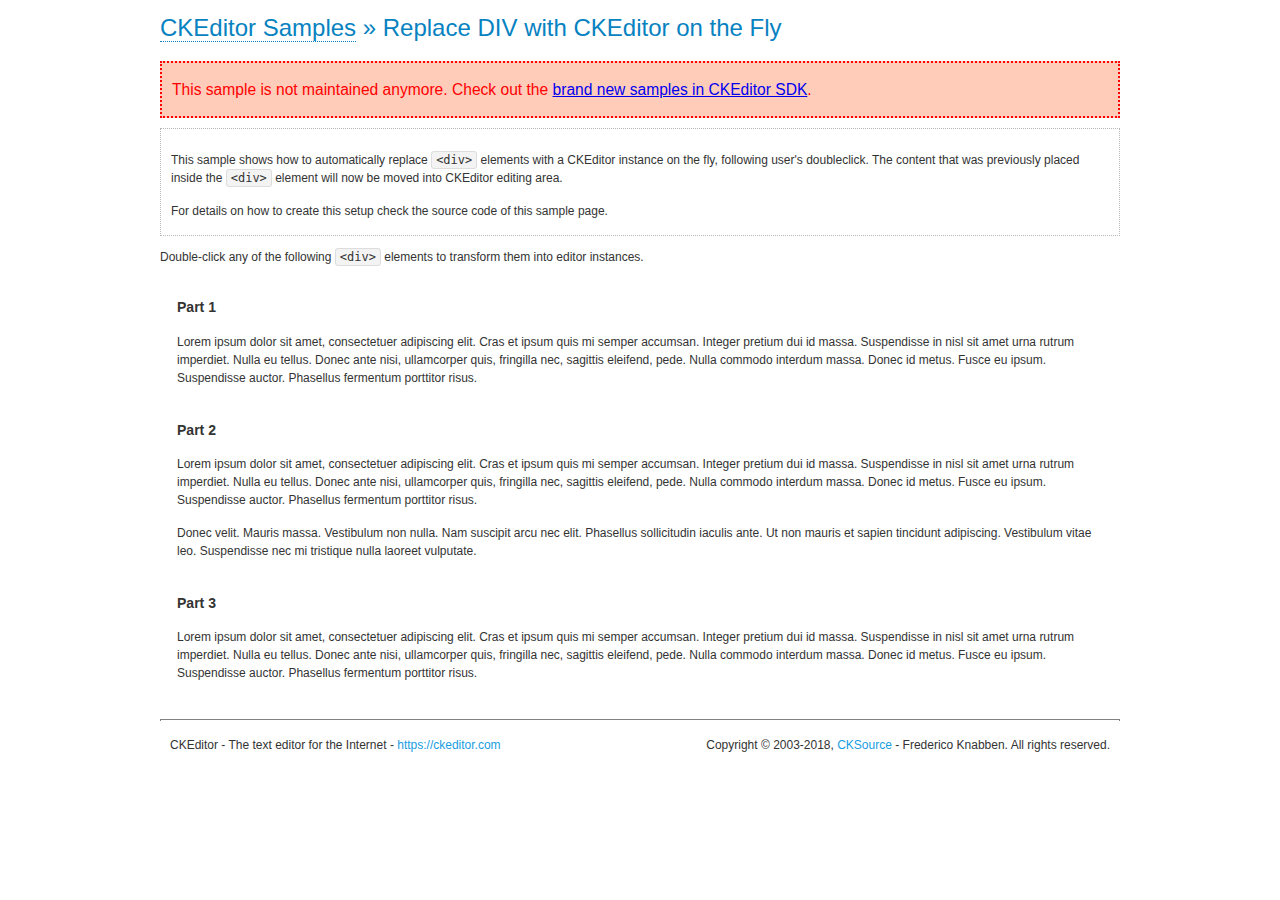
<file: libraries/ckeditor/samples/old/divreplace.html>
<!DOCTYPE html>
<!--
Copyright (c) 2003-2018, CKSource - Frederico Knabben. All rights reserved.
For licensing, see LICENSE.md or https://ckeditor.com/legal/ckeditor-oss-license
-->
<html>
<head>
	<meta charset="utf-8">
	<title>Replace DIV &mdash; CKEditor Sample</title>
	<script src="../../ckeditor.js"></script>
	<link href="sample.css" rel="stylesheet">
	<style>

		div.editable
		{
			border: solid 2px transparent;
			padding-left: 15px;
			padding-right: 15px;
		}

		div.editable:hover
		{
			border-color: black;
		}

	</style>
	<script>

		// Uncomment the following code to test the "Timeout Loading Method".
		// CKEDITOR.loadFullCoreTimeout = 5;

		window.onload = function() {
			// Listen to the double click event.
			if ( window.addEventListener )
				document.body.addEventListener( 'dblclick', onDoubleClick, false );
			else if ( window.attachEvent )
				document.body.attachEvent( 'ondblclick', onDoubleClick );

		};

		function onDoubleClick( ev ) {
			// Get the element which fired the event. This is not necessarily the
			// element to which the event has been attached.
			var element = ev.target || ev.srcElement;

			// Find out the div that holds this element.
			var name;

			do {
				element = element.parentNode;
			}
			while ( element && ( name = element.nodeName.toLowerCase() ) &&
				( name != 'div' || element.className.indexOf( 'editable' ) == -1 ) && name != 'body' );

			if ( name == 'div' && element.className.indexOf( 'editable' ) != -1 )
				replaceDiv( element );
		}

		var editor;

		function replaceDiv( div ) {
			if ( editor )
				editor.destroy();

			editor = CKEDITOR.replace( div );
		}

	</script>
</head>
<body>
	<h1 class="samples">
		<a href="index.html">CKEditor Samples</a> &raquo; Replace DIV with CKEditor on the Fly
	</h1>
	<div class="warning deprecated">
		This sample is not maintained anymore. Check out the <a href="https://sdk.ckeditor.com/">brand new samples in CKEditor SDK</a>.
	</div>
	<div class="description">
		<p>
			This sample shows how to automatically replace <code>&lt;div&gt;</code> elements
			with a CKEditor instance on the fly, following user's doubleclick. The content
			that was previously placed inside the <code>&lt;div&gt;</code> element will now
			be moved into CKEditor editing area.
		</p>
		<p>
			For details on how to create this setup check the source code of this sample page.
		</p>
	</div>
	<p>
		Double-click any of the following <code>&lt;div&gt;</code> elements to transform them into
		editor instances.
	</p>
	<div class="editable">
		<h3>
			Part 1
		</h3>
		<p>
			Lorem ipsum dolor sit amet, consectetuer adipiscing elit. Cras et ipsum quis mi
			semper accumsan. Integer pretium dui id massa. Suspendisse in nisl sit amet urna
			rutrum imperdiet. Nulla eu tellus. Donec ante nisi, ullamcorper quis, fringilla
			nec, sagittis eleifend, pede. Nulla commodo interdum massa. Donec id metus. Fusce
			eu ipsum. Suspendisse auctor. Phasellus fermentum porttitor risus.
		</p>
	</div>
	<div class="editable">
		<h3>
			Part 2
		</h3>
		<p>
			Lorem ipsum dolor sit amet, consectetuer adipiscing elit. Cras et ipsum quis mi
			semper accumsan. Integer pretium dui id massa. Suspendisse in nisl sit amet urna
			rutrum imperdiet. Nulla eu tellus. Donec ante nisi, ullamcorper quis, fringilla
			nec, sagittis eleifend, pede. Nulla commodo interdum massa. Donec id metus. Fusce
			eu ipsum. Suspendisse auctor. Phasellus fermentum porttitor risus.
		</p>
		<p>
			Donec velit. Mauris massa. Vestibulum non nulla. Nam suscipit arcu nec elit. Phasellus
			sollicitudin iaculis ante. Ut non mauris et sapien tincidunt adipiscing. Vestibulum
			vitae leo. Suspendisse nec mi tristique nulla laoreet vulputate.
		</p>
	</div>
	<div class="editable">
		<h3>
			Part 3
		</h3>
		<p>
			Lorem ipsum dolor sit amet, consectetuer adipiscing elit. Cras et ipsum quis mi
			semper accumsan. Integer pretium dui id massa. Suspendisse in nisl sit amet urna
			rutrum imperdiet. Nulla eu tellus. Donec ante nisi, ullamcorper quis, fringilla
			nec, sagittis eleifend, pede. Nulla commodo interdum massa. Donec id metus. Fusce
			eu ipsum. Suspendisse auctor. Phasellus fermentum porttitor risus.
		</p>
	</div>
	<div id="footer">
		<hr>
		<p>
			CKEditor - The text editor for the Internet - <a class="samples" href="https://ckeditor.com/">https://ckeditor.com</a>
		</p>
		<p id="copy">
			Copyright &copy; 2003-2018, <a class="samples" href="https://cksource.com/">CKSource</a> - Frederico
			Knabben. All rights reserved.
		</p>
	</div>
</body>
</html>
</file>
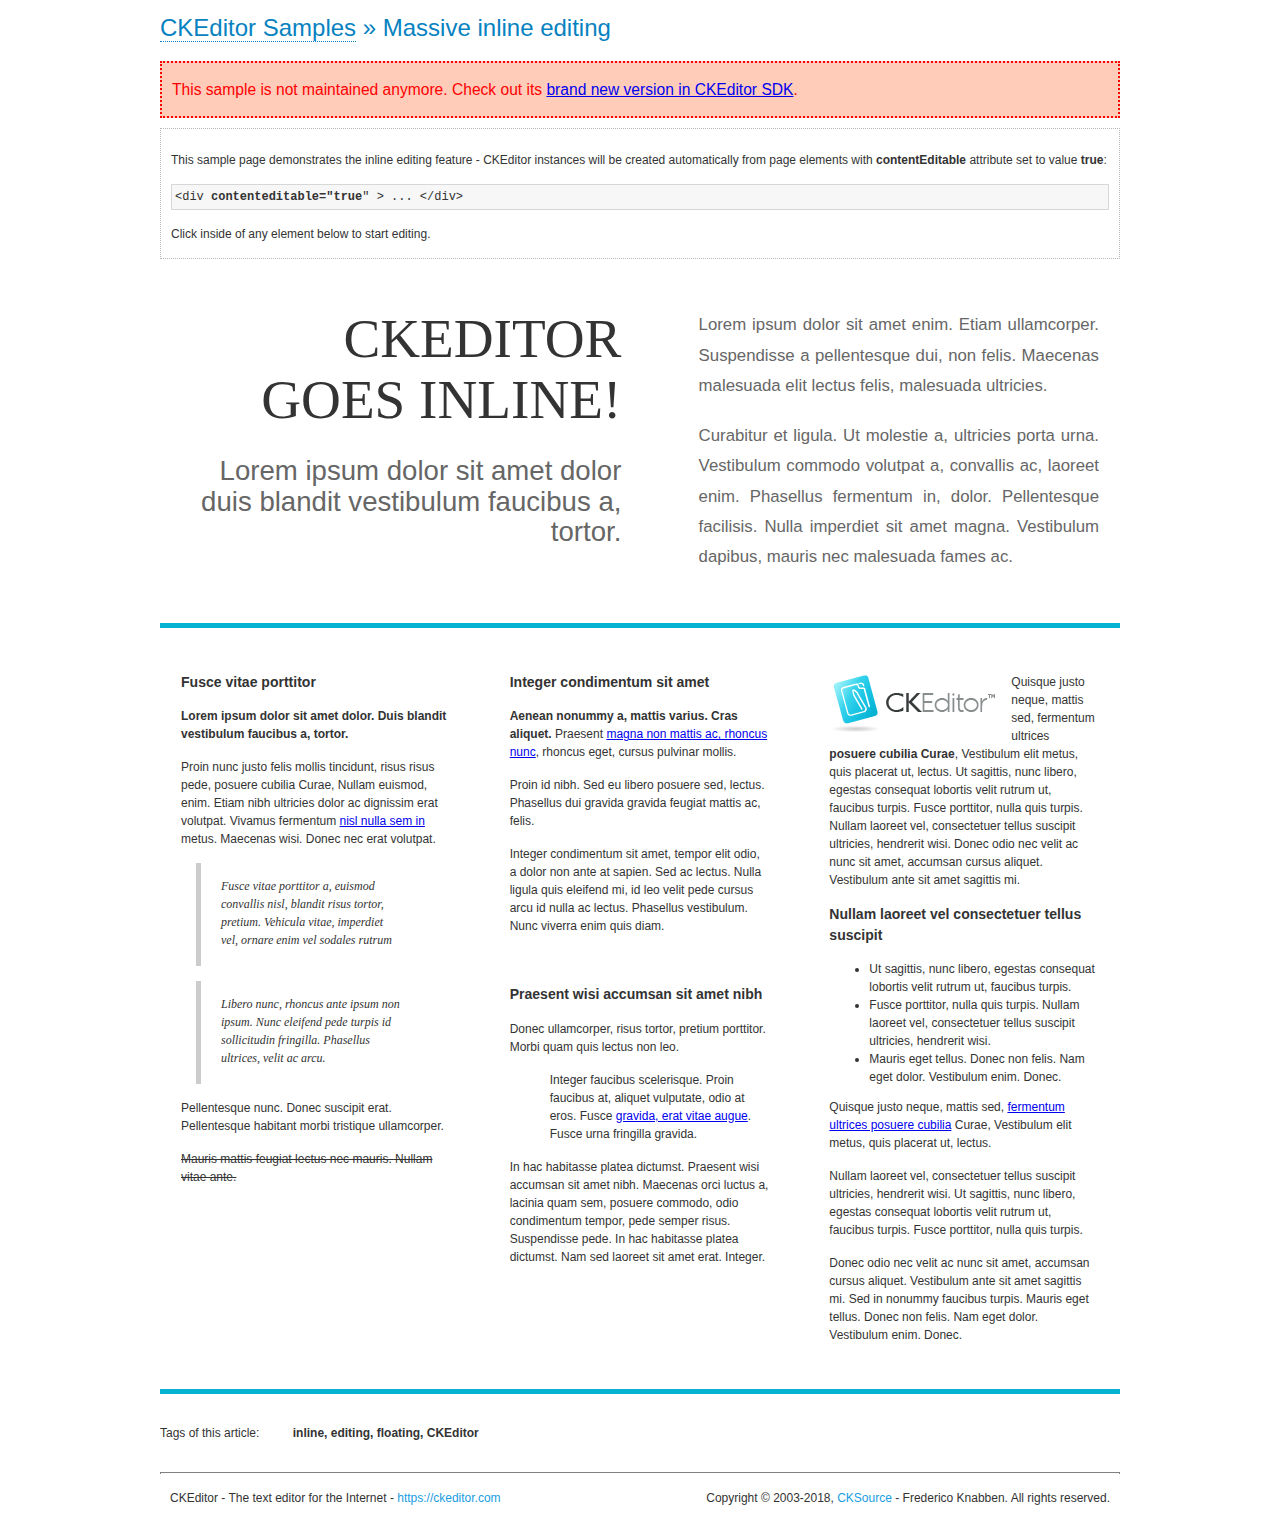
<file: libraries/ckeditor/samples/old/inlineall.html>
<!DOCTYPE html>
<!--
Copyright (c) 2003-2018, CKSource - Frederico Knabben. All rights reserved.
For licensing, see LICENSE.md or https://ckeditor.com/legal/ckeditor-oss-license
-->
<html>
<head>
	<meta charset="utf-8">
	<title>Massive inline editing &mdash; CKEditor Sample</title>
	<script src="../../ckeditor.js"></script>
	<script>

		// This code is generally not necessary, but it is here to demonstrate
		// how to customize specific editor instances on the fly. This fits well
		// this demo because we have editable elements (like headers) that
		// require less features.

		// The "instanceCreated" event is fired for every editor instance created.
		CKEDITOR.on( 'instanceCreated', function( event ) {
			var editor = event.editor,
				element = editor.element;

			// Customize editors for headers and tag list.
			// These editors don't need features like smileys, templates, iframes etc.
			if ( element.is( 'h1', 'h2', 'h3' ) || element.getAttribute( 'id' ) == 'taglist' ) {
				// Customize the editor configurations on "configLoaded" event,
				// which is fired after the configuration file loading and
				// execution. This makes it possible to change the
				// configurations before the editor initialization takes place.
				editor.on( 'configLoaded', function() {

					// Remove unnecessary plugins to make the editor simpler.
					editor.config.removePlugins = 'colorbutton,find,flash,font,' +
						'forms,iframe,image,newpage,removeformat,' +
						'smiley,specialchar,stylescombo,templates';

					// Rearrange the layout of the toolbar.
					editor.config.toolbarGroups = [
						{ name: 'editing',		groups: [ 'basicstyles', 'links' ] },
						{ name: 'undo' },
						{ name: 'clipboard',	groups: [ 'selection', 'clipboard' ] },
						{ name: 'about' }
					];
				});
			}
		});

	</script>
	<link href="sample.css" rel="stylesheet">
	<style>

		/* The following styles are just to make the page look nice. */

		/* Workaround to show Arial Black in Firefox. */
		@font-face
		{
			font-family: 'arial-black';
			src: local('Arial Black');
		}

		*[contenteditable="true"]
		{
			padding: 10px;
		}

		#container
		{
			width: 960px;
			margin: 30px auto 0;
		}

		#header
		{
			overflow: hidden;
			padding: 0 0 30px;
			border-bottom: 5px solid #05B2D2;
			position: relative;
		}

		#headerLeft,
		#headerRight
		{
			width: 49%;
			overflow: hidden;
		}

		#headerLeft
		{
			float: left;
			padding: 10px 1px 1px;
		}

		#headerLeft h2,
		#headerLeft h3
		{
			text-align: right;
			margin: 0;
			overflow: hidden;
			font-weight: normal;
		}

		#headerLeft h2
		{
			font-family: "Arial Black",arial-black;
			font-size: 4.6em;
			line-height: 1.1;
			text-transform: uppercase;
		}

		#headerLeft h3
		{
			font-size: 2.3em;
			line-height: 1.1;
			margin: .2em 0 0;
			color: #666;
		}

		#headerRight
		{
			float: right;
			padding: 1px;
		}

		#headerRight p
		{
			line-height: 1.8;
			text-align: justify;
			margin: 0;
		}

		#headerRight p + p
		{
			margin-top: 20px;
		}

		#headerRight > div
		{
			padding: 20px;
			margin: 0 0 0 30px;
			font-size: 1.4em;
			color: #666;
		}

		#columns
		{
			color: #333;
			overflow: hidden;
			padding: 20px 0;
		}

		#columns > div
		{
			float: left;
			width: 33.3%;
		}

		#columns #column1 > div
		{
			margin-left: 1px;
		}

		#columns #column3 > div
		{
			margin-right: 1px;
		}

		#columns > div > div
		{
			margin: 0px 10px;
			padding: 10px 20px;
		}

		#columns blockquote
		{
			margin-left: 15px;
		}

		#tagLine
		{
			border-top: 5px solid #05B2D2;
			padding-top: 20px;
		}

		#taglist {
			display: inline-block;
			margin-left: 20px;
			font-weight: bold;
			margin: 0 0 0 20px;
		}

	</style>
</head>
<body>
<div>
	<h1 class="samples"><a href="index.html">CKEditor Samples</a> &raquo; Massive inline editing</h1>
	<div class="warning deprecated">
		This sample is not maintained anymore. Check out its <a href="https://sdk.ckeditor.com/samples/inline.html">brand new version in CKEditor SDK</a>.
	</div>
	<div class="description">
		<p>This sample page demonstrates the inline editing feature - CKEditor instances will be created automatically from page elements with <strong>contentEditable</strong> attribute set to value <strong>true</strong>:</p>
		<pre class="samples">&lt;div <strong>contenteditable="true</strong>" &gt; ... &lt;/div&gt;</pre>
		<p>Click inside of any element below to start editing.</p>
	</div>
</div>
<div id="container">
	<div id="header">
		<div id="headerLeft">
			<h2 id="sampleTitle" contenteditable="true">
				CKEditor<br> Goes Inline!
			</h2>
			<h3 contenteditable="true">
				Lorem ipsum dolor sit amet dolor duis blandit vestibulum faucibus a, tortor.
			</h3>
		</div>
		<div id="headerRight">
			<div contenteditable="true">
				<p>
					Lorem ipsum dolor sit amet enim. Etiam ullamcorper. Suspendisse a pellentesque dui, non felis. Maecenas malesuada elit lectus felis, malesuada ultricies.
				</p>
				<p>
					Curabitur et ligula. Ut molestie a, ultricies porta urna. Vestibulum commodo volutpat a, convallis ac, laoreet enim. Phasellus fermentum in, dolor. Pellentesque facilisis. Nulla imperdiet sit amet magna. Vestibulum dapibus, mauris nec malesuada fames ac.
				</p>
			</div>
		</div>
	</div>
	<div id="columns">
		<div id="column1">
			<div contenteditable="true">
				<h3>
					Fusce vitae porttitor
				</h3>
				<p>
					<strong>
						Lorem ipsum dolor sit amet dolor. Duis blandit vestibulum faucibus a, tortor.
					</strong>
				</p>
				<p>
					Proin nunc justo felis mollis tincidunt, risus risus pede, posuere cubilia Curae, Nullam euismod, enim. Etiam nibh ultricies dolor ac dignissim erat volutpat. Vivamus fermentum <a href="https://ckeditor.com/">nisl nulla sem in</a> metus. Maecenas wisi. Donec nec erat volutpat.
				</p>
				<blockquote>
					<p>
						Fusce vitae porttitor a, euismod convallis nisl, blandit risus tortor, pretium.
						Vehicula vitae, imperdiet vel, ornare enim vel sodales rutrum
					</p>
				</blockquote>
				<blockquote>
					<p>
						Libero nunc, rhoncus ante ipsum non ipsum. Nunc eleifend pede turpis id sollicitudin fringilla. Phasellus ultrices, velit ac arcu.
					</p>
				</blockquote>
				<p>Pellentesque nunc. Donec suscipit erat. Pellentesque habitant morbi tristique ullamcorper.</p>
				<p><s>Mauris mattis feugiat lectus nec mauris. Nullam vitae ante.</s></p>
			</div>
		</div>
		<div id="column2">
			<div contenteditable="true">
				<h3>
					Integer condimentum sit amet
				</h3>
				<p>
					<strong>Aenean nonummy a, mattis varius. Cras aliquet.</strong>
					Praesent <a href="https://ckeditor.com/">magna non mattis ac, rhoncus nunc</a>, rhoncus eget, cursus pulvinar mollis.</p>
				<p>Proin id nibh. Sed eu libero posuere sed, lectus. Phasellus dui gravida gravida feugiat mattis ac, felis.</p>
				<p>Integer condimentum sit amet, tempor elit odio, a dolor non ante at sapien. Sed ac lectus. Nulla ligula quis eleifend mi, id leo velit pede cursus arcu id nulla ac lectus. Phasellus vestibulum. Nunc viverra enim quis diam.</p>
			</div>
			<div contenteditable="true">
				<h3>
					Praesent wisi accumsan sit amet nibh
				</h3>
				<p>Donec ullamcorper, risus tortor, pretium porttitor. Morbi quam quis lectus non leo.</p>
				<p style="margin-left: 40px; ">Integer faucibus scelerisque. Proin faucibus at, aliquet vulputate, odio at eros. Fusce <a href="https://ckeditor.com/">gravida, erat vitae augue</a>. Fusce urna fringilla gravida.</p>
				<p>In hac habitasse platea dictumst. Praesent wisi accumsan sit amet nibh. Maecenas orci luctus a, lacinia quam sem, posuere commodo, odio condimentum tempor, pede semper risus. Suspendisse pede. In hac habitasse platea dictumst. Nam sed laoreet sit amet erat. Integer.</p>
			</div>
		</div>
		<div id="column3">
			<div contenteditable="true">
				<p>
					<img src="assets/inlineall/logo.png" alt="CKEditor logo" style="float:left">
				</p>
				<p>Quisque justo neque, mattis sed, fermentum ultrices <strong>posuere cubilia Curae</strong>, Vestibulum elit metus, quis placerat ut, lectus. Ut sagittis, nunc libero, egestas consequat lobortis velit rutrum ut, faucibus turpis. Fusce porttitor, nulla quis turpis. Nullam laoreet vel, consectetuer tellus suscipit ultricies, hendrerit wisi. Donec odio nec velit ac nunc sit amet, accumsan cursus aliquet. Vestibulum ante sit amet sagittis mi.</p>
				<h3>
					Nullam laoreet vel consectetuer tellus suscipit
				</h3>
				<ul>
					<li>Ut sagittis, nunc libero, egestas consequat lobortis velit rutrum ut, faucibus turpis.</li>
					<li>Fusce porttitor, nulla quis turpis. Nullam laoreet vel, consectetuer tellus suscipit ultricies, hendrerit wisi.</li>
					<li>Mauris eget tellus. Donec non felis. Nam eget dolor. Vestibulum enim. Donec.</li>
				</ul>
				<p>Quisque justo neque, mattis sed, <a href="https://ckeditor.com/">fermentum ultrices posuere cubilia</a> Curae, Vestibulum elit metus, quis placerat ut, lectus.</p>
				<p>Nullam laoreet vel, consectetuer tellus suscipit ultricies, hendrerit wisi. Ut sagittis, nunc libero, egestas consequat lobortis velit rutrum ut, faucibus turpis. Fusce porttitor, nulla quis turpis.</p>
				<p>Donec odio nec velit ac nunc sit amet, accumsan cursus aliquet. Vestibulum ante sit amet sagittis mi. Sed in nonummy faucibus turpis. Mauris eget tellus. Donec non felis. Nam eget dolor. Vestibulum enim. Donec.</p>
			</div>
		</div>
	</div>
	<div id="tagLine">
		Tags of this article:
		<p id="taglist" contenteditable="true">
			inline, editing, floating, CKEditor
		</p>
	</div>
</div>
<div id="footer">
	<hr>
	<p>
		CKEditor - The text editor for the Internet - <a class="samples" href="https://ckeditor.com/">
			https://ckeditor.com</a>
	</p>
	<p id="copy">
		Copyright &copy; 2003-2018, <a class="samples" href="https://cksource.com/">CKSource</a>
		- Frederico Knabben. All rights reserved.
	</p>
</div>
</body>
</html>
</file>
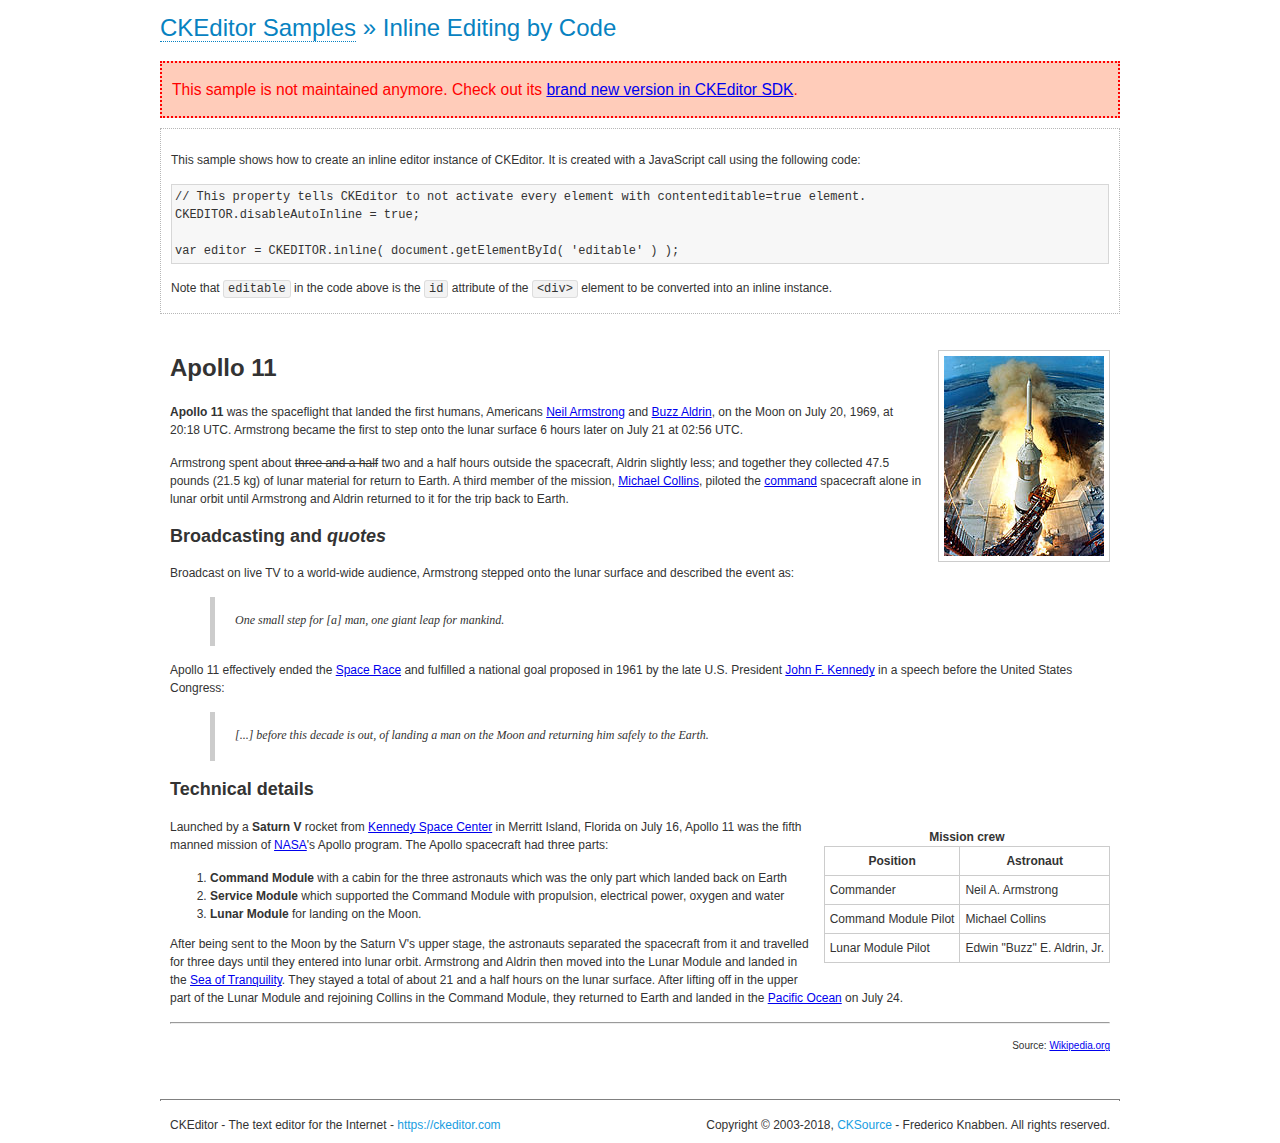
<file: libraries/ckeditor/samples/old/inlinebycode.html>
<!DOCTYPE html>
<!--
Copyright (c) 2003-2018, CKSource - Frederico Knabben. All rights reserved.
For licensing, see LICENSE.md or https://ckeditor.com/legal/ckeditor-oss-license
-->
<html>
<head>
	<meta charset="utf-8">
	<title>Inline Editing by Code &mdash; CKEditor Sample</title>
	<script src="../../ckeditor.js"></script>
	<link href="sample.css" rel="stylesheet">
	<style>

		#editable
		{
			padding: 10px;
			float: left;
		}

	</style>
</head>
<body>
	<h1 class="samples">
		<a href="index.html">CKEditor Samples</a> &raquo; Inline Editing by Code
	</h1>
	<div class="warning deprecated">
		This sample is not maintained anymore. Check out its <a href="https://sdk.ckeditor.com/samples/inline.html">brand new version in CKEditor SDK</a>.
	</div>
	<div class="description">
		<p>
			This sample shows how to create an inline editor instance of CKEditor. It is created
			with a JavaScript call using the following code:
		</p>
<pre class="samples">
// This property tells CKEditor to not activate every element with contenteditable=true element.
CKEDITOR.disableAutoInline = true;

var editor = CKEDITOR.inline( document.getElementById( 'editable' ) );
</pre>
		<p>
			Note that <code>editable</code> in the code above is the <code>id</code>
			attribute of the <code>&lt;div&gt;</code> element to be converted into an inline instance.
		</p>
	</div>
	<div id="editable" contenteditable="true">
		<h1><img alt="Saturn V carrying Apollo 11" class="right" src="assets/sample.jpg" /> Apollo 11</h1>

		<p><b>Apollo 11</b> was the spaceflight that landed the first humans, Americans <a href="http://en.wikipedia.org/wiki/Neil_Armstrong" title="Neil Armstrong">Neil Armstrong</a> and <a href="http://en.wikipedia.org/wiki/Buzz_Aldrin" title="Buzz Aldrin">Buzz Aldrin</a>, on the Moon on July 20, 1969, at 20:18 UTC. Armstrong became the first to step onto the lunar surface 6 hours later on July 21 at 02:56 UTC.</p>

		<p>Armstrong spent about <s>three and a half</s> two and a half hours outside the spacecraft, Aldrin slightly less; and together they collected 47.5 pounds (21.5&nbsp;kg) of lunar material for return to Earth. A third member of the mission, <a href="http://en.wikipedia.org/wiki/Michael_Collins_(astronaut)" title="Michael Collins (astronaut)">Michael Collins</a>, piloted the <a href="http://en.wikipedia.org/wiki/Apollo_Command/Service_Module" title="Apollo Command/Service Module">command</a> spacecraft alone in lunar orbit until Armstrong and Aldrin returned to it for the trip back to Earth.</p>

		<h2>Broadcasting and <em>quotes</em> <a id="quotes" name="quotes"></a></h2>

		<p>Broadcast on live TV to a world-wide audience, Armstrong stepped onto the lunar surface and described the event as:</p>

		<blockquote>
			<p>One small step for [a] man, one giant leap for mankind.</p>
		</blockquote>

		<p>Apollo 11 effectively ended the <a href="http://en.wikipedia.org/wiki/Space_Race" title="Space Race">Space Race</a> and fulfilled a national goal proposed in 1961 by the late U.S. President <a href="http://en.wikipedia.org/wiki/John_F._Kennedy" title="John F. Kennedy">John F. Kennedy</a> in a speech before the United States Congress:</p>

		<blockquote>
			<p>[...] before this decade is out, of landing a man on the Moon and returning him safely to the Earth.</p>
		</blockquote>

		<h2>Technical details <a id="tech-details" name="tech-details"></a></h2>

		<table align="right" border="1" bordercolor="#ccc" cellpadding="5" cellspacing="0" style="border-collapse:collapse;margin:10px 0 10px 15px;">
			<caption><strong>Mission crew</strong></caption>
			<thead>
			<tr>
				<th scope="col">Position</th>
				<th scope="col">Astronaut</th>
			</tr>
			</thead>
			<tbody>
			<tr>
				<td>Commander</td>
				<td>Neil A. Armstrong</td>
			</tr>
			<tr>
				<td>Command Module Pilot</td>
				<td>Michael Collins</td>
			</tr>
			<tr>
				<td>Lunar Module Pilot</td>
				<td>Edwin &quot;Buzz&quot; E. Aldrin, Jr.</td>
			</tr>
			</tbody>
		</table>

		<p>Launched by a <strong>Saturn V</strong> rocket from <a href="http://en.wikipedia.org/wiki/Kennedy_Space_Center" title="Kennedy Space Center">Kennedy Space Center</a> in Merritt Island, Florida on July 16, Apollo 11 was the fifth manned mission of <a href="http://en.wikipedia.org/wiki/NASA" title="NASA">NASA</a>&#39;s Apollo program. The Apollo spacecraft had three parts:</p>

		<ol>
			<li><strong>Command Module</strong> with a cabin for the three astronauts which was the only part which landed back on Earth</li>
			<li><strong>Service Module</strong> which supported the Command Module with propulsion, electrical power, oxygen and water</li>
			<li><strong>Lunar Module</strong> for landing on the Moon.</li>
		</ol>

		<p>After being sent to the Moon by the Saturn V&#39;s upper stage, the astronauts separated the spacecraft from it and travelled for three days until they entered into lunar orbit. Armstrong and Aldrin then moved into the Lunar Module and landed in the <a href="http://en.wikipedia.org/wiki/Mare_Tranquillitatis" title="Mare Tranquillitatis">Sea of Tranquility</a>. They stayed a total of about 21 and a half hours on the lunar surface. After lifting off in the upper part of the Lunar Module and rejoining Collins in the Command Module, they returned to Earth and landed in the <a href="http://en.wikipedia.org/wiki/Pacific_Ocean" title="Pacific Ocean">Pacific Ocean</a> on July 24.</p>

		<hr />
		<p style="text-align: right;"><small>Source: <a href="http://en.wikipedia.org/wiki/Apollo_11">Wikipedia.org</a></small></p>
	</div>

	<script>
		// We need to turn off the automatic editor creation first.
		CKEDITOR.disableAutoInline = true;

		var editor = CKEDITOR.inline( 'editable' );
	</script>
	<div id="footer">
		<hr>
		<p contenteditable="true">
			CKEditor - The text editor for the Internet - <a class="samples" href="https://ckeditor.com/">
				https://ckeditor.com</a>
		</p>
		<p id="copy">
			Copyright &copy; 2003-2018, <a class="samples" href="https://cksource.com/">CKSource</a>
			- Frederico Knabben. All rights reserved.
		</p>
	</div>
</body>
</html>
</file>
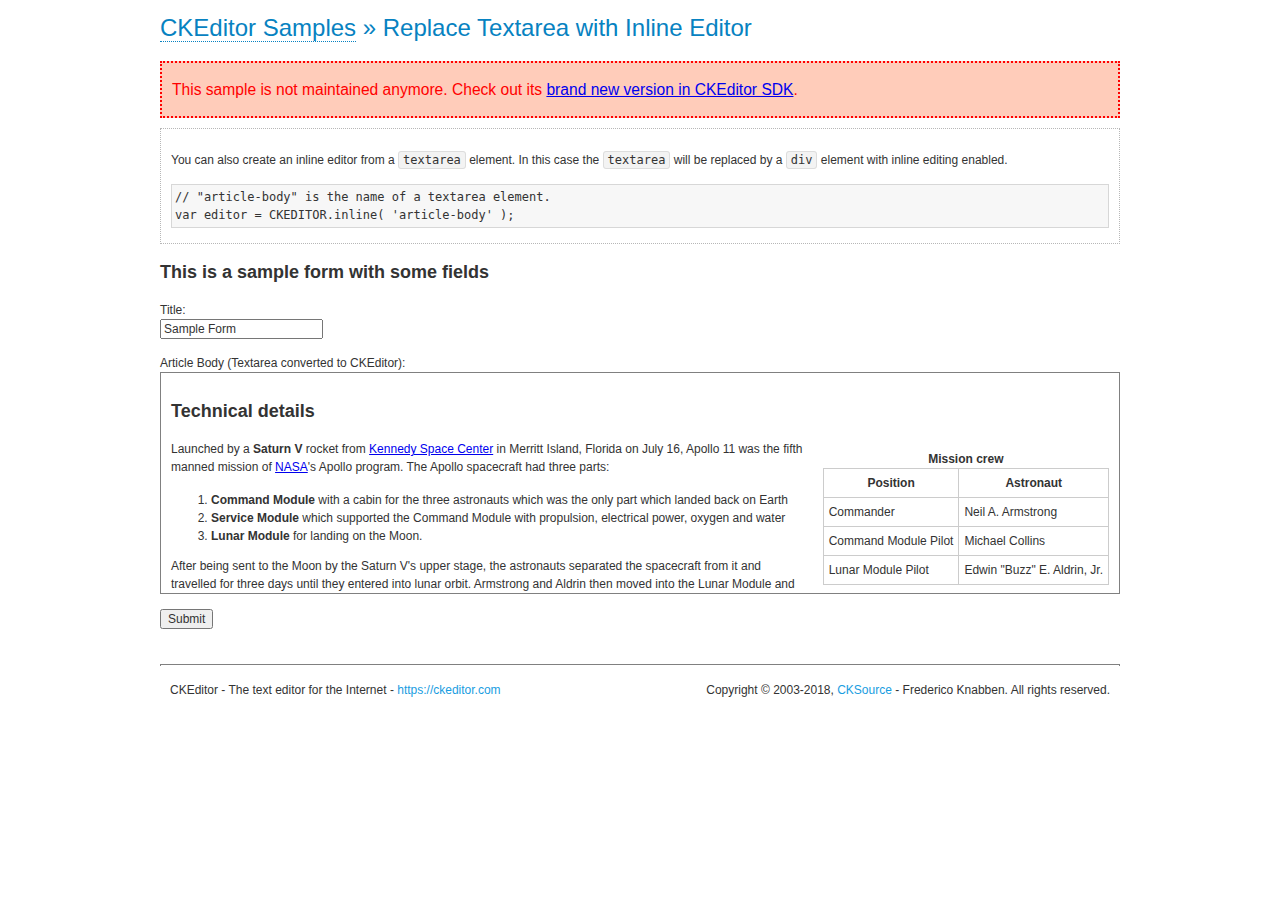
<file: libraries/ckeditor/samples/old/inlinetextarea.html>
<!DOCTYPE html>
<!--
Copyright (c) 2003-2018, CKSource - Frederico Knabben. All rights reserved.
For licensing, see LICENSE.md or https://ckeditor.com/legal/ckeditor-oss-license
-->
<html>
<head>
	<meta charset="utf-8">
	<title>Replace Textarea with Inline Editor &mdash; CKEditor Sample</title>
	<script src="../../ckeditor.js"></script>
	<link href="sample.css" rel="stylesheet">
	<style>

		/* Style the CKEditor element to look like a textfield */
		.cke_textarea_inline
		{
			padding: 10px;
			height: 200px;
			overflow: auto;

			border: 1px solid gray;
			-webkit-appearance: textfield;
		}

	</style>
</head>
<body>
	<h1 class="samples">
		<a href="index.html">CKEditor Samples</a> &raquo; Replace Textarea with Inline Editor
	</h1>
	<div class="warning deprecated">
		This sample is not maintained anymore. Check out its <a href="https://sdk.ckeditor.com/samples/inline.html">brand new version in CKEditor SDK</a>.
	</div>
	<div class="description">
		<p>
			You can also create an inline editor from a <code>textarea</code>
			element. In this case the <code>textarea</code> will be replaced
			by a <code>div</code> element with inline editing enabled.
		</p>
<pre class="samples">
// "article-body" is the name of a textarea element.
var editor = CKEDITOR.inline( 'article-body' );
</pre>
	</div>
	<form action="sample_posteddata.php" method="post">
		<h2>This is a sample form with some fields</h2>
		<p>
			Title:<br>
			<input type="text" name="title" value="Sample Form"></p>
		<p>
			Article Body (Textarea converted to CKEditor):<br>
			<textarea name="article-body" style="height: 200px">
				&lt;h2&gt;Technical details &lt;a id="tech-details" name="tech-details"&gt;&lt;/a&gt;&lt;/h2&gt;

				&lt;table align="right" border="1" bordercolor="#ccc" cellpadding="5" cellspacing="0" style="border-collapse:collapse;margin:10px 0 10px 15px;"&gt;
					&lt;caption&gt;&lt;strong&gt;Mission crew&lt;/strong&gt;&lt;/caption&gt;
					&lt;thead&gt;
					&lt;tr&gt;
						&lt;th scope="col"&gt;Position&lt;/th&gt;
						&lt;th scope="col"&gt;Astronaut&lt;/th&gt;
					&lt;/tr&gt;
					&lt;/thead&gt;
					&lt;tbody&gt;
					&lt;tr&gt;
						&lt;td&gt;Commander&lt;/td&gt;
						&lt;td&gt;Neil A. Armstrong&lt;/td&gt;
					&lt;/tr&gt;
					&lt;tr&gt;
						&lt;td&gt;Command Module Pilot&lt;/td&gt;
						&lt;td&gt;Michael Collins&lt;/td&gt;
					&lt;/tr&gt;
					&lt;tr&gt;
						&lt;td&gt;Lunar Module Pilot&lt;/td&gt;
						&lt;td&gt;Edwin &quot;Buzz&quot; E. Aldrin, Jr.&lt;/td&gt;
					&lt;/tr&gt;
					&lt;/tbody&gt;
				&lt;/table&gt;

				&lt;p&gt;Launched by a &lt;strong&gt;Saturn V&lt;/strong&gt; rocket from &lt;a href="http://en.wikipedia.org/wiki/Kennedy_Space_Center" title="Kennedy Space Center"&gt;Kennedy Space Center&lt;/a&gt; in Merritt Island, Florida on July 16, Apollo 11 was the fifth manned mission of &lt;a href="http://en.wikipedia.org/wiki/NASA" title="NASA"&gt;NASA&lt;/a&gt;&#39;s Apollo program. The Apollo spacecraft had three parts:&lt;/p&gt;

				&lt;ol&gt;
					&lt;li&gt;&lt;strong&gt;Command Module&lt;/strong&gt; with a cabin for the three astronauts which was the only part which landed back on Earth&lt;/li&gt;
					&lt;li&gt;&lt;strong&gt;Service Module&lt;/strong&gt; which supported the Command Module with propulsion, electrical power, oxygen and water&lt;/li&gt;
					&lt;li&gt;&lt;strong&gt;Lunar Module&lt;/strong&gt; for landing on the Moon.&lt;/li&gt;
				&lt;/ol&gt;

				&lt;p&gt;After being sent to the Moon by the Saturn V&#39;s upper stage, the astronauts separated the spacecraft from it and travelled for three days until they entered into lunar orbit. Armstrong and Aldrin then moved into the Lunar Module and landed in the &lt;a href="http://en.wikipedia.org/wiki/Mare_Tranquillitatis" title="Mare Tranquillitatis"&gt;Sea of Tranquility&lt;/a&gt;. They stayed a total of about 21 and a half hours on the lunar surface. After lifting off in the upper part of the Lunar Module and rejoining Collins in the Command Module, they returned to Earth and landed in the &lt;a href="http://en.wikipedia.org/wiki/Pacific_Ocean" title="Pacific Ocean"&gt;Pacific Ocean&lt;/a&gt; on July 24.&lt;/p&gt;

				&lt;hr /&gt;
				&lt;p style="text-align: right;"&gt;&lt;small&gt;Source: &lt;a href="http://en.wikipedia.org/wiki/Apollo_11"&gt;Wikipedia.org&lt;/a&gt;&lt;/small&gt;&lt;/p&gt;
			</textarea>
		</p>
		<p>
			<input type="submit" value="Submit">
		</p>
	</form>

	<script>
		CKEDITOR.inline( 'article-body' );
	</script>
	<div id="footer">
		<hr>
		<p>
			CKEditor - The text editor for the Internet - <a class="samples" href="https://ckeditor.com/">
				https://ckeditor.com</a>
		</p>
		<p id="copy">
			Copyright &copy; 2003-2018, <a class="samples" href="https://cksource.com/">CKSource</a>
			- Frederico Knabben. All rights reserved.
		</p>
	</div>
</body>
</html>
</file>
<file: libraries/ckeditor/samples/css/samples.css>
/**
 * @license Copyright (c) 2003-2018, CKSource - Frederico Knabben. All rights reserved.
 * For licensing, see LICENSE.md or https://ckeditor.com/legal/ckeditor-oss-license
 */
@media (max-width: 900px) {
  .global-is-mobile-hidden {
    display: none !important;
  }
}
article,
aside,
details,
figcaption,
figure,
footer,
header,
hgroup,
main,
menu,
nav,
section {
  display: block;
}
body,
html {
  margin: 0;
  padding: 0;
  font: 16px / 1.8 Arial, 'Helvetica Neue', Helvetica, sans-serif;
  font-weight: 300;
  color: #575757;
}
.grid-width-10 {
  width: 10%;
}
.grid-width-20 {
  width: 20%;
}
.grid-width-30 {
  width: 30%;
}
.grid-width-40 {
  width: 40%;
}
.grid-width-50 {
  width: 50%;
}
.grid-width-60 {
  width: 60%;
}
.grid-width-70 {
  width: 70%;
}
.grid-width-80 {
  width: 80%;
}
.grid-width-90 {
  width: 90%;
}
.grid-width-100 {
  width: 100%;
}
@media (max-width: 900px) {
  .grid-width-10,
  .grid-width-20,
  .grid-width-30,
  .grid-width-40,
  .grid-width-50,
  .grid-width-60,
  .grid-width-70,
  .grid-width-80,
  .grid-width-90,
  .grid-width-100 {
    width: 100%;
  }
}
*[class*="grid-width"] {
  -webkit-box-sizing: border-box;
  -moz-box-sizing: border-box;
  box-sizing: border-box;
  padding-left: 4%;
  padding-right: 4%;
  float: left;
}
*[class*="grid-width"]:after,
.grid-container:after,
*[class*="grid-width"]:before,
.grid-container:before {
  content: '';
  display: block;
  overflow: hidden;
  visibility: hidden;
  font-size: 0;
  line-height: 0;
  width: 0;
  height: 0;
}
*[class*="grid-width"]:after,
.grid-container:after {
  clear: both;
}
.grid-container {
  -webkit-box-sizing: border-box;
  -moz-box-sizing: border-box;
  box-sizing: border-box;
  margin-left: auto;
  margin-right: auto;
}
.grid-container-nested *[class*="grid-width"]:first-child {
  padding-left: 0;
}
.grid-container-nested *[class*="grid-width"]:last-child {
  padding-right: 0;
}
@media (max-width: 900px) {
  .grid-container-nested *[class*="grid-width"]:first-child {
    padding-left: 4%;
  }
  .grid-container-nested *[class*="grid-width"]:last-child {
    padding-right: 4%;
  }
}
.header-a {
  min-height: 140px;
  overflow: hidden;
}
.header-a .header-a-logo {
  margin: 40px 0 0;
}
@media (max-width: 900px) {
  .header-a .header-a-logo {
    text-align: center;
  }
}
.header-a .header-a-logo img {
  border: transparent;
}
.navigation-a {
  height: 30px;
  background: #3D3D3D;
  position: absolute;
  left: 0;
  right: 0;
  top: 0;
  padding: 0;
  overflow: hidden;
}
@media (max-width: 900px) {
  .navigation-a {
    text-align: center;
  }
}
.navigation-a ul {
  list-style: none;
  margin: 0;
  overflow: hidden;
}
.navigation-a ul li,
.navigation-a ul li a {
  display: inline-block;
}
@media (max-width: 900px) {
  .navigation-a ul {
    width: auto;
    text-overflow: ellipsis;
    white-space: nowrap;
    display: inline-block;
    float: none;
  }
  .navigation-a ul:before,
  .navigation-a ul:after {
    display: none;
  }
}
.navigation-a ul.navigation-a-left {
  text-align: left;
}
@media (max-width: 900px) {
  .navigation-a ul.navigation-a-left {
    padding-right: 0;
  }
}
.navigation-a ul.navigation-a-right {
  text-align: right;
}
@media (max-width: 900px) {
  .navigation-a ul.navigation-a-right {
    padding-left: 23px;
  }
}
.navigation-a ul li + li {
  margin-left: 23px;
}
.navigation-a ul li a {
  font-size: 10px;
  font-size: 0.625rem;
  line-height: 18px;
  line-height: 1.13rem;
  line-height: 30px;
  float: left;
  color: #ddd;
  font-weight: bold;
  text-decoration: none;
  text-transform: uppercase;
}
.navigation-a ul li a:hover {
  cursor: pointer;
  color: #fff;
}
.icon-navigation-a-github:before,
.icon-navigation-a-github:after {
  background-image: url("[data-uri]");
}
.navigation-b {
  text-align: right;
  margin: 52px 0 0;
  overflow: visible;
}
@media (max-width: 900px) {
  .navigation-b {
    text-align: center;
    margin-top: 20px;
    padding: 0;
  }
}
.navigation-b ul {
  padding: 0;
  list-style: none;
  margin: 0;
  overflow: visible;
}
.navigation-b ul li,
.navigation-b ul li a {
  display: inline-block;
}
@media (max-width: 900px) {
  .navigation-b ul {
    display: table;
    width: 100%;
    padding-bottom: 1.5em;
  }
}
@media (max-width: 900px) {
  .navigation-b ul li {
    display: table-row;
  }
}
.navigation-b ul li + li {
  margin-left: 20px;
}
@media (max-width: 900px) {
  .navigation-b ul li + li {
    margin-left: 0;
  }
}
.navigation-b ul li a {
  -webkit-box-sizing: border-box;
  -moz-box-sizing: border-box;
  box-sizing: border-box;
  text-transform: uppercase;
  text-decoration: none;
  outline: none;
}
@media (max-width: 900px) {
  .navigation-b ul li a {
    width: 100%;
    -webkit-border-radius: 0;
    -webkit-background-clip: padding-box;
    -moz-border-radius: 0;
    -moz-background-clip: padding;
    border-radius: 0;
    background-clip: padding-box;
  }
}
.footer-a {
  font-size: 13px;
  font-size: 0.8125rem;
  line-height: 23.4px;
  line-height: 1.46rem;
  padding-top: 2.25em;
  padding-bottom: 2.25em;
  overflow: hidden;
  color: #8a8a8a;
}
.footer-a a {
  color: #0287D0;
  text-decoration: none;
  border-bottom: 1px dotted #0287D0;
}
.footer-a a:hover {
  color: #0277b7;
}
.footer-a p {
  margin: 0;
  display: inline-block;
  text-align: center;
}
.content {
  font-size: 14px;
  font-size: 0.875rem;
  line-height: 25.2px;
  line-height: 1.57rem;
  overflow: hidden;
  padding-top: 1.5em;
  padding-bottom: 1.5em;
}
.content p {
  margin: 0.75em 0;
}
.content ul,
.content ol,
.content pre,
.content blockquote,
.content textarea:not([class^="cke"]),
.content .cke {
  margin: 1.875em 0;
}
.content code,
.content kbd {
  -webkit-border-radius: 3px;
  -webkit-background-clip: padding-box;
  -moz-border-radius: 3px;
  -moz-background-clip: padding;
  border-radius: 3px;
  background-clip: padding-box;
  padding: 3px 4px;
}
.content pre,
.content code,
.content kbd,
.content blockquote {
  background: #f5f5f5;
}
.content blockquote,
.content pre {
  background: none;
  border-left: 4px solid #0287D0;
  padding: 1.5em 2.25em;
}
.content p a,
.content ul a,
.content ol a,
.content blockquote a,
.content h1 a,
.content h2 a,
.content h3 a,
.content h4 a,
.content h5 a {
  color: #0287D0;
  text-decoration: none;
  border-bottom: 1px dotted #0287D0;
}
.content p a:hover,
.content ul a:hover,
.content ol a:hover,
.content blockquote a:hover,
.content h1 a:hover,
.content h2 a:hover,
.content h3 a:hover,
.content h4 a:hover,
.content h5 a:hover {
  color: #0277b7;
}
.content h1,
.content h2,
.content h3,
.content h4,
.content h5 {
  color: #000;
  font-weight: 100;
}
.content h1 code,
.content h2 code,
.content h3 code,
.content h4 code,
.content h5 code,
.content h1 kbd,
.content h2 kbd,
.content h3 kbd,
.content h4 kbd,
.content h5 kbd {
  font-size: inherit;
}
.content h1 a.content-heading-anchor,
.content h2 a.content-heading-anchor,
.content h3 a.content-heading-anchor,
.content h4 a.content-heading-anchor,
.content h5 a.content-heading-anchor {
  font-weight: 100;
  vertical-align: middle;
  opacity: 0;
  border: 0;
}
.content h1:hover a.content-heading-anchor,
.content h2:hover a.content-heading-anchor,
.content h3:hover a.content-heading-anchor,
.content h4:hover a.content-heading-anchor,
.content h5:hover a.content-heading-anchor {
  opacity: 1;
}
.content h1:target a,
.content h2:target a,
.content h3:target a,
.content h4:target a,
.content h5:target a {
  -webkit-animation: targetLinkOpacity 0.5s linear alternate;
  -moz-animation: targetLinkOpacity 0.5s linear alternate;
  -o-animation: targetLinkOpacity 0.5s linear alternate;
  animation: targetLinkOpacity 0.5s linear alternate;
  opacity: 1;
}
.content input,
.content select,
.content textarea:not([class^="cke"]) {
  -webkit-border-radius: 3px;
  -webkit-background-clip: padding-box;
  -moz-border-radius: 3px;
  -moz-background-clip: padding;
  border-radius: 3px;
  background-clip: padding-box;
  -webkit-box-shadow: inset 0 1px 1px rgba(0, 0, 0, 0.08);
  -moz-box-shadow: inset 0 1px 1px rgba(0, 0, 0, 0.08);
  box-shadow: inset 0 1px 1px rgba(0, 0, 0, 0.08);
  font: inherit;
  color: inherit;
  border: 1px solid #D9D9D9;
  padding: .2em .5em;
}
.content input:focus,
.content select:focus,
.content textarea:not([class^="cke"]):focus {
  border-color: #66afe9;
  outline: 0;
  -webkit-box-shadow: inset 0 1px 1px rgba(0, 0, 0, 0.08), 0 0 8px #93c6ef;
  -moz-box-shadow: inset 0 1px 1px rgba(0, 0, 0, 0.08), 0 0 8px #93c6ef;
  box-shadow: inset 0 1px 1px rgba(0, 0, 0, 0.08), 0 0 8px #93c6ef;
}
.content abbr {
  border-bottom: 1px dotted #666;
  cursor: pointer;
}
.content blockquote {
  font-style: italic;
  font-family: Georgia, Times, "Times New Roman", serif;
  font-size: 16px;
  font-size: 1rem;
  line-height: 28.8px;
  line-height: 1.8rem;
}
.content em {
  font-style: italic;
}
.content h1 {
  font-size: 36px;
  font-size: 2.25rem;
  line-height: 64.8px;
  line-height: 4.05rem;
  margin: 1.125em 0 0;
}
.content h2 {
  font-size: 27.2px;
  font-size: 1.7rem;
  line-height: 48.96px;
  line-height: 3.06rem;
  margin: 0.9em 0 0;
}
.content h3 {
  font-size: 24px;
  font-size: 1.5rem;
  line-height: 43.2px;
  line-height: 2.7rem;
  font-weight: 500;
  margin: 0.75em 0 0;
}
.content h4 {
  font-size: 19.2px;
  font-size: 1.2rem;
  line-height: 34.56px;
  line-height: 2.16rem;
  font-weight: 500;
  margin: 0.75em 0 0;
}
.content h5 {
  font-size: 17.6px;
  font-size: 1.1rem;
  line-height: 31.68px;
  line-height: 1.98rem;
  font-weight: 500;
  margin: 0.75em 0 0;
}
.content hr {
  border: 0;
  border-top: 4px solid #D9D9D9;
  margin: 1.5em 0;
}
.content input[type="text"] {
  height: 1.8em;
  line-height: 1.8em;
}
.content input[type="button"] {
  -webkit-appearance: button;
  -moz-appearance: button;
  appearance: button;
}
.content kbd {
  font-size: 12px;
  font-size: 0.75rem;
  line-height: 21.6px;
  line-height: 1.35rem;
  font-family: Arial, 'Helvetica Neue', Helvetica, sans-serif;
  padding: 2px 6px;
  -webkit-box-shadow: 0 0 4px #fff inset, 0 2px 0 #D9D9D9;
  -moz-box-shadow: 0 0 4px #fff inset, 0 2px 0 #D9D9D9;
  box-shadow: 0 0 4px #fff inset, 0 2px 0 #D9D9D9;
}
.content p img {
  vertical-align: middle;
}
.content p pre {
  padding: 1.5em;
}
.content pre {
  padding: 0;
  border: 0;
  tab-size: 4;
  -o-tab-size: 4;
  -moz-tab-size: 4;
}
.content pre,
.content code {
  font-size: 11.89px;
  font-size: 0.743rem;
  line-height: 21.4px;
  line-height: 1.34rem;
  font-family: Consolas, Menlo, Monaco, Lucida Console, Liberation Mono, DejaVu Sans Mono, Bitstream Vera Sans Mono, Courier New, monospace, serif;
}
.content pre a,
.content code a {
  border: 0;
}
.content pre code {
  padding: 0.75em;
  display: block;
}
.content strong {
  color: #000;
}
.content ul ul,
.content ol ul,
.content ul ol,
.content ol ol {
  margin: 0.75em 0;
}
.content ul li,
.content ol li {
  font-size: 14px;
  font-size: 0.875rem;
  line-height: 30.24px;
  line-height: 1.89rem;
}
.content textarea:not([class^="cke"]) {
  width: 100%;
}
.content div.todo {
  border: 2px dotted #444;
  padding: 10px;
  margin: 60px 0 10px 0;
  /* Remove me some day */
}
.content div.todo:before {
  content: "TODO";
  font-weight: bold;
}
body a.button-a,
body button.button-a,
body input.button-a {
  -webkit-border-radius: 3px;
  -webkit-background-clip: padding-box;
  -moz-border-radius: 3px;
  -moz-background-clip: padding;
  border-radius: 3px;
  background-clip: padding-box;
  font-size: 14px;
  font-size: 0.875rem;
  line-height: 25.2px;
  line-height: 1.57rem;
  height: 36px;
  line-height: 36px;
  padding: 0 1.1em;
  font-weight: 700;
  color: #3e3e3e;
  white-space: nowrap;
  text-decoration: none;
  display: inline-block;
  cursor: pointer;
  border: 0;
  vertical-align: middle;
  margin: 1px 0;
  background: transparent;
}
body a.button-a.icon-pos-left,
body button.button-a.icon-pos-left,
body input.button-a.icon-pos-left {
  padding-left: .8em;
}
body a.button-a.icon-pos-right,
body button.button-a.icon-pos-right,
body input.button-a.icon-pos-right {
  padding-right: .8em;
}
body a.button-a.button-a-no-text,
body button.button-a.button-a-no-text,
body input.button-a.button-a-no-text {
  -webkit-border-radius: 100px;
  -webkit-background-clip: padding-box;
  -moz-border-radius: 100px;
  -moz-background-clip: padding;
  border-radius: 100px;
  background-clip: padding-box;
  width: 36px;
  padding: 0;
  text-indent: -999px;
  overflow: hidden;
  position: relative;
  text-align: center;
}
body a.button-a.button-a-no-text:before,
body button.button-a.button-a-no-text:before,
body input.button-a.button-a-no-text:before {
  position: absolute;
  left: 50%;
  top: 50%;
  margin: -9px 0 0 -9px;
}
@media (max-width: 900px) {
  body a.button-a.button-a-mobile-collapsed,
  body button.button-a.button-a-mobile-collapsed,
  body input.button-a.button-a-mobile-collapsed {
    -webkit-border-radius: 100px;
    -webkit-background-clip: padding-box;
    -moz-border-radius: 100px;
    -moz-background-clip: padding;
    border-radius: 100px;
    background-clip: padding-box;
    width: 36px;
    padding: 0;
    text-indent: -999px;
    overflow: hidden;
    position: relative;
    text-align: center;
  }
  body a.button-a.button-a-mobile-collapsed:before,
  body button.button-a.button-a-mobile-collapsed:before,
  body input.button-a.button-a-mobile-collapsed:before {
    position: absolute;
    left: 50%;
    top: 50%;
    margin: -9px 0 0 -9px;
  }
  body a.button-a.button-a-mobile-collapsed:before,
  body button.button-a.button-a-mobile-collapsed:before,
  body input.button-a.button-a-mobile-collapsed:before {
    position: absolute;
    left: 50%;
    top: 50%;
    margin: -9px 0 0 -9px;
  }
}
body a.button-a:active,
body button.button-a:active,
body input.button-a:active,
body a.button-a:hover,
body button.button-a:hover,
body input.button-a:hover {
  color: #fff;
  background: #0277b7;
}
body a.button-a:focus,
body button.button-a:focus,
body input.button-a:focus {
  border-color: #66afe9;
  outline: 0;
  -webkit-box-shadow: inset 0 1px 1px rgba(0, 0, 0, 0.075), 0 0 8px #93c6ef;
  -moz-box-shadow: inset 0 1px 1px rgba(0, 0, 0, 0.075), 0 0 8px #93c6ef;
  box-shadow: inset 0 1px 1px rgba(0, 0, 0, 0.075), 0 0 8px #93c6ef;
}
body a.button-a-soft,
body button.button-a-soft,
body input.button-a-soft {
  background: #e7e7e7;
}
body a.button-a-soft:active,
body button.button-a-soft:active,
body input.button-a-soft:active,
body a.button-a-soft:hover,
body button.button-a-soft:hover,
body input.button-a-soft:hover {
  color: #3e3e3e;
  background: #cecece;
}
body a.button-a-background,
body button.button-a-background,
body input.button-a-background,
body a.navigation-b ul li a:hover,
body button.navigation-b ul li a:hover,
body input.navigation-b ul li a:hover {
  color: #fff;
  background: #0287D0;
}
body a.button-a-background:active,
body button.button-a-background:active,
body input.button-a-background:active,
body a.button-a-background:hover,
body button.button-a-background:hover,
body input.button-a-background:hover,
body a.navigation-b ul li a:hover:active,
body button.navigation-b ul li a:hover:active,
body input.navigation-b ul li a:hover:active,
body a.navigation-b ul li a:hover:hover,
body button.navigation-b ul li a:hover:hover,
body input.navigation-b ul li a:hover:hover {
  color: #fff;
  background: #0277b7;
}
.balloon-a {
  font-size: 12px;
  font-size: 0.75rem;
  line-height: 21.6px;
  line-height: 1.35rem;
  -webkit-border-radius: 3px;
  -webkit-background-clip: padding-box;
  -moz-border-radius: 3px;
  -moz-background-clip: padding;
  border-radius: 3px;
  background-clip: padding-box;
  border-bottom: 3px solid #d4d4d4;
  background: #ebebeb;
  display: inline-block;
  white-space: nowrap;
  padding: .4em 1.2em .2em;
  font-weight: 700;
  position: relative;
  z-index: 1000;
  text-transform: none;
  color: #575757;
}
.balloon-a:hover {
  color: #575757;
}
.balloon-a:before {
  content: '';
  width: 0;
  height: 0;
  border-style: solid;
  position: absolute;
}
.balloon-a-ne:before,
.balloon-a-nw:before {
  top: -13px;
  border-width: 0 9px 15.6px 9px;
  border-color: transparent transparent #ebebeb transparent;
}
.balloon-a-se:before,
.balloon-a-sw:before {
  bottom: -13px;
  border-width: 15.6px 9px 0 9px;
  border-color: #ebebeb transparent transparent transparent;
}
.balloon-a-nw:before,
.balloon-a-sw:before {
  left: 20px;
}
.balloon-a-ne:before,
.balloon-a-se:before {
  right: 20px;
}
.icon-pos-left:before,
.icon-pos-right:after {
  content: '';
  display: inline-block;
  width: 18px;
  height: 18px;
  vertical-align: middle;
  background-repeat: no-repeat;
}
.icon-pos-left:before {
  margin-right: 10px;
}
.icon-pos-right:after {
  margin-left: 10px;
}
.icon-download:before,
.icon-download:after {
  background-image: url("[data-uri]");
}
.icon-question-mark:before,
.icon-question-mark:after {
  background-image: url("[data-uri]");
}
.icon-close:before,
.icon-close:after {
  background-image: url("[data-uri]");
}
.ie8 .switch > * {
  vertical-align: middle;
}
.ie8 .switch input[type="radio"] {
  margin: 0 0.25em;
  display: inline-block;
}
.ie8 .switch label {
  margin-left: 0 !important;
  margin-right: 0 !important;
}
.ie8 .switch label[data-for="1"] {
  float: left;
}
.ie8 .switch label[data-for="2"] {
  float: right;
}
.ie8 .switch .switch-inner {
  display: none;
}
.switch {
  font-size: 14px;
  font-size: 0.875rem;
  line-height: 25.2px;
  line-height: 1.57rem;
  font-weight: bold;
  background-color: #0287D0;
  overflow: hidden;
  display: inline-block;
  padding: 0.75em 0.25em;
  color: #fff;
  -webkit-border-radius: 3px;
  -webkit-background-clip: padding-box;
  -moz-border-radius: 3px;
  -moz-background-clip: padding;
  border-radius: 3px;
  background-clip: padding-box;
  position: relative;
}
.switch input[type="radio"] {
  display: none;
}
.switch label {
  position: relative;
  z-index: 2;
  float: left;
  cursor: pointer;
  padding: 0 0.75em;
}
.switch label:hover {
  text-decoration: underline;
}
.switch .switch-inner {
  float: left;
  background-color: #FFF;
  height: 1.5em;
  width: 4.125em;
  padding: 2px;
  margin: 0 0.25em;
  -webkit-border-radius: 5.5px;
  -webkit-background-clip: padding-box;
  -moz-border-radius: 5.5px;
  -moz-background-clip: padding;
  border-radius: 5.5px;
  background-clip: padding-box;
}
.switch .switch-inner .handler {
  overflow: hidden;
  position: relative;
  display: block;
  height: 1.5em;
  width: 1.5em;
  background: #027dc1;
  -webkit-border-radius: 4.5px;
  -webkit-background-clip: padding-box;
  -moz-border-radius: 4.5px;
  -moz-background-clip: padding;
  border-radius: 4.5px;
  background-clip: padding-box;
}
.switch .switch-inner .handler:before {
  content: '';
  display: block;
  position: absolute;
  top: 0;
  right: 0;
  bottom: 3px;
  left: 0;
  background-color: #0291df;
  -webkit-border-bottom-left-radius: 4.5px;
  -moz-border-radius-bottomleft: 4.5px;
  border-bottom-left-radius: 4.5px;
  -webkit-border-bottom-right-radius: 4.5px;
  -webkit-background-clip: padding-box;
  -moz-border-radius-bottomright: 4.5px;
  -moz-background-clip: padding;
  border-bottom-right-radius: 4.5px;
  background-clip: padding-box;
}
.switch:hover .switch-inner .handler:before {
  background: #029ef3;
}
.switch input[data-num="2"]:checked ~ .switch-inner > .handler {
  margin-left: auto;
}
.switch input[data-num="2"]:checked ~ label[data-for="1"] {
  padding-right: 5.125em;
  margin-right: -4.375em;
}
.switch input[data-num="1"]:checked ~ label[data-for="2"] {
  padding-left: 5.125em;
  margin-left: -4.375em;
}
.toggler {
  -webkit-user-select: none;
  -moz-user-select: none;
  -ms-user-select: none;
  user-select: none;
}
.toggler label {
  cursor: pointer;
}
.toggler [data-collapse] {
  display: inherit;
}
.toggler [data-expand] {
  display: none;
}
.toggler.collapsed [data-collapse] {
  display: none;
}
.toggler.collapsed [data-expand] {
  display: inherit;
}
.toggler-container {
  overflow: hidden;
}
.toggler-container.collapsed {
  height: 0;
}
.icon-toggler-expanded:before,
.icon-toggler-collapsed:before,
.icon-toggler-expanded:after,
.icon-toggler-collapsed:after {
  background-image: url("[data-uri]");
}
.icon-toggler-expanded.icon-light:before,
.icon-toggler-collapsed.icon-light:before,
.icon-toggler-expanded.icon-light:after,
.icon-toggler-collapsed.icon-light:after {
  background-image: url("[data-uri]");
}
.icon-toggler-expanded:before,
.icon-toggler-expanded:after {
  background-position: top left;
}
.icon-toggler-collapsed:before,
.icon-toggler-collapsed:after {
  background-position: bottom left;
}
.modal {
  padding: 20px;
  border-radius: 3px;
  background-color: white;
  max-width: 700px;
  -webkit-box-sizing: border-box;
  -moz-box-sizing: border-box;
  box-sizing: border-box;
  width: 80% !important;
  top: 50% !important;
  -webkit-transform: translate(-50%, -50%) !important;
  -moz-transform: translate(-50%, -50%) !important;
  -ms-transform: translate(-50%, -50%) !important;
  -o-transform: translate(-50%, -50%) !important;
  transform: translate(-50%, -50%) !important;
}
.modal-close {
  -webkit-border-radius: 100px;
  -webkit-background-clip: padding-box;
  -moz-border-radius: 100px;
  -moz-background-clip: padding;
  border-radius: 100px;
  background-clip: padding-box;
  cursor: pointer;
  height: 18px;
  width: 18px;
  position: absolute;
  top: 10px;
  right: 10px;
  font-size: 17px;
  text-align: center;
  line-height: 19px;
  background: #cccccc;
}
main .grid-container,
header .grid-container,
.navigation-a > div,
footer > div {
  max-width: 968px;
}
.header-a {
  margin-top: 30px;
}
.footer-a {
  border-top: 1px solid #D9D9D9;
}
.adjoined-top {
  background-color: #0287D0;
  color: #fff;
}
.adjoined-top .content h1,
.adjoined-top .content h2,
.adjoined-top .content h3,
.adjoined-top .content h4,
.adjoined-top .content h5 {
  color: #fff;
}
.adjoined-top .content p {
  font-size: 18px;
  font-size: 1.125rem;
  line-height: 32.4px;
  line-height: 2.02rem;
  font-weight: 100;
}
.adjoined-top .content p a {
  text-decoration: none;
  border-bottom: 1px dotted #fff;
  color: inherit;
}
.adjoined-top .content p a:hover {
  color: #e6e6e6;
}
.adjoined-top .content button {
  color: #fff;
}
.adjoined-top .content strong {
  color: #fff;
}
.adjoined-top .content code {
  font-size: inherit;
  color: #0287D0;
}
.adjoined-bottom {
  position: relative;
}
.adjoined-bottom:before {
  z-index: -1;
  content: '';
  background: #0287D0;
  position: absolute;
  top: 0;
  left: 0;
  right: 0;
  height: 50%;
}
main .grid-container,
header .grid-container,
.navigation-a > div,
footer > div {
  max-width: 1052px;
}
main .grid-container.freed-width {
  max-width: none;
}
.switch {
  background: #027dc1;
  float: right;
  overflow: visible;
}
.switch .balloon-a {
  position: absolute;
  top: -40px;
  right: 50%;
  margin-right: -15px;
  background: #FFEFC1;
  border-bottom-color: #DCDCA4;
}
.switch .balloon-a:before {
  border-color: #FFEFC1 transparent transparent transparent;
}
#toolbar .editors-container {
  overflow: hidden;
  height: 0;
  transition: height 200ms;
}
#toolbar .editors-container.active {
  height: auto;
}
#main #editor {
  background: #FFF;
  padding: 2% 4%;
  border: dashed 5px #0287D0;
}
#main .adjoined-top:before {
  height: 335px;
}
#toolbar .adjoined-top:before {
  height: 219px;
}
#toolbar .adjoined-top .grid-container-nested {
  height: 147px;
}
.content .grid-switch-magic {
  margin: 3.5em 0 0;
}
#info-box {
  padding-bottom: 0;
}
#info-box > div {
  width: 100%;
  text-align: right;
}
#info-box > div .toggler {
  padding-right: 0;
}
#info-box > div .toggler:hover {
  background: transparent;
  color: #000;
}
#info-box > div .toggler:hover > label {
  text-decoration: underline;
}
#info-box > div h2 {
  float: left;
  margin-top: 0;
}
#info-box > div#instructions-container {
  text-align: left;
}
#toolbarModifierWrapper {
  overflow: hidden;
  height: 0;
  opacity: 0;
  transition: height 200ms;
}
#toolbarModifierWrapper.active {
  height: auto;
  opacity: 1;
}
header {
  overflow: visible;
}
header div.grid-container {
  overflow: visible;
}
header .navigation-b {
  overflow: visible;
}
header .navigation-b ul {
  overflow: visible;
}
header .navigation-b a {
  position: relative;
}
header .balloon-a {
  position: absolute;
  top: 48px;
  left: 50%;
  margin-left: -35px;
}
@media (max-width: 1140px) {
  header .balloon-a {
    left: auto;
    margin-left: auto;
    right: 50%;
    margin-right: -35px;
  }
  header .balloon-a:before {
    left: auto;
    right: 22px;
  }
}
@media (max-width: 900px) {
  header .balloon-a {
    display: none;
  }
}
header .header-a-logo img {
  width: 160px;
  height: 60px;
}

#toolbar .cke_toolbar {
  pointer-events: none;
  -webkit-user-select: none;
  -moz-user-select: none;
  -ms-user-select: none;
  user-select: none;
  cursor: default;
}
.some-toolbar-active .cke_toolbar {
  zoom: 1;
  filter: alpha(opacity=50);
  -webkit-opacity: 0.5;
  -moz-opacity: 0.5;
  opacity: 0.5;
}
.cke_toolbar.active {
  position: relative;
  zoom: 1;
  filter: alpha(opacity=100);
  -webkit-opacity: 1;
  -moz-opacity: 1;
  opacity: 1;
}
.cke_toolbar.active:after {
  content: '';
  display: block;
  position: absolute;
  top: 0;
  right: 6px;
  bottom: 5px;
  left: 0;
  -webkit-border-radius: 5px;
  -webkit-background-clip: padding-box;
  -moz-border-radius: 5px;
  -moz-background-clip: padding;
  border-radius: 5px;
  background-clip: padding-box;
  -webkit-box-shadow: 0px 0px 15px 3px #fff4b0;
  -moz-box-shadow: 0px 0px 15px 3px #fff4b0;
  box-shadow: 0px 0px 15px 3px #fff4b0;
}
.cke_toolbar.active .cke_toolgroup {
  -webkit-box-shadow: none;
  -moz-box-shadow: none;
  box-shadow: none;
  border-color: #e3c300;
}
.cke_toolbar.active .cke_combo,
.cke_toolbar.active .cke_toolgroup {
  position: relative;
  z-index: 2;
}
.cke_toolbar.active .cke_combo_button {
  -webkit-box-shadow: none;
  -moz-box-shadow: none;
  box-shadow: none;
}
.unselectable {
  -webkit-user-select: none;
  -moz-user-select: none;
  -ms-user-select: none;
  user-select: none;
}
.toolbar {
  padding: 5px 0;
  margin-bottom: 2.4em;
  overflow: hidden;
  background: #fff;
}
.toolbar button.button-a.cke_button {
  cursor: pointer;
  display: inline-block;
  padding: 4px 6px;
  outline: 0;
  border: 1px solid #a6a6a6;
}
.toolbar button.button-a.hidden {
  display: none;
}
.toolbar button.button-a.left {
  float: left;
  margin-right: 8px;
}
.toolbar button.button-a.right {
  float: right;
  margin-left: 8px;
}
.toolbar button.button-a .highlight {
  color: #ffefc1;
}
.configContainer.hidden,
.toolbarModifier.hidden,
.toolbarModifier-hints.hidden {
  display: none;
}
.toolbarModifier :focus,
.toolbar button:focus,
.configContainer textarea.configCode:focus {
  outline: none;
}
div.toolbarModifier {
  padding: 0;
  overflow: hidden;
  width: 100%;
  position: relative;
  display: table;
  border-collapse: collapse;
}
div.toolbarModifier ::-moz-focus-inner {
  border: 0;
}
div.toolbarModifier .empty {
  display: none;
}
div.toolbarModifier.empty-visible .empty {
  display: table-row;
  zoom: 1;
  filter: alpha(opacity=60);
  -webkit-opacity: 0.6;
  -moz-opacity: 0.6;
  opacity: 0.6;
}
div.toolbarModifier .empty > p {
  line-height: 31px;
}
div.toolbarModifier > ul {
  padding: 0;
  margin: 0;
  border-top: 1px solid #ccc;
  width: 100%;
}
div.toolbarModifier > ul[data-type="table-header"] {
  display: table-header-group;
}
div.toolbarModifier > ul[data-type="table-body"] {
  display: table-row-group;
}
div.toolbarModifier > ul p {
  padding: 0;
  margin: 0;
}
div.toolbarModifier > ul > li {
  display: table-row;
}
div.toolbarModifier > ul > li[data-type="header"] {
  font-weight: bold;
  user-select: none;
  cursor: default;
}
div.toolbarModifier > ul > li[data-type="group"],
div.toolbarModifier > ul > li[data-type="separator"] {
  border-bottom: 1px solid #ccc;
}
div.toolbarModifier > ul > li[data-type="subgroup"] {
  border-top: 1px solid #eee;
}
div.toolbarModifier > ul > li[data-type="subgroup"]:first-child {
  border-top: none;
}
div.toolbarModifier > ul > li[data-type="group"].active,
div.toolbarModifier > ul > li[data-type="group"]:hover,
div.toolbarModifier > ul > li[data-type="separator"].active,
div.toolbarModifier > ul > li[data-type="separator"]:hover {
  overflow: hidden;
  z-index: 2;
}
div.toolbarModifier > ul > li[data-type="group"].active,
div.toolbarModifier > ul > li[data-type="separator"].active,
div.toolbarModifier > ul > li[data-type="group"].active:hover,
div.toolbarModifier > ul > li[data-type="separator"].active:hover {
  background: #f0fafb;
}
div.toolbarModifier > ul > li[data-type="group"]:hover,
div.toolbarModifier > ul > li[data-type="separator"]:hover {
  background: #fffbe3;
}
div.toolbarModifier > ul > li[data-type="separator"] {
  background: #f5f5f5;
}
div.toolbarModifier > ul > li[data-type="separator"]:after {
  content: '';
  width: 100%;
}
div.toolbarModifier > ul > li[data-type="separator"] > p {
  padding: 2px 5px;
}
div.toolbarModifier > ul > li > p,
div.toolbarModifier > ul > li > ul {
  display: table-cell;
  vertical-align: middle;
}
div.toolbarModifier > ul > li p {
  padding-left: 5px;
  min-width: 200px;
}
div.toolbarModifier > ul > li p span {
  white-space: nowrap;
  cursor: default;
}
div.toolbarModifier > ul > li p span button {
  font-size: 12.666px;
  margin-right: 5px;
  cursor: pointer;
  background: #fff;
  -webkit-border-radius: 5px;
  -webkit-background-clip: padding-box;
  -moz-border-radius: 5px;
  -moz-background-clip: padding;
  border-radius: 5px;
  background-clip: padding-box;
  border: 1px solid #bbb;
  padding: 0 7px;
  line-height: 12px;
  height: 20px;
}
div.toolbarModifier > ul > li p span button:not(.disabled):hover,
div.toolbarModifier > ul > li p span button:not(.disabled):focus {
  color: #fff;
  background-color: #454545;
  border-color: transparent;
}
div.toolbarModifier > ul > li p span button.move.disabled {
  cursor: default;
  zoom: 1;
  filter: alpha(opacity=20);
  -webkit-opacity: 0.2;
  -moz-opacity: 0.2;
  opacity: 0.2;
}
div.toolbarModifier > ul > li ul {
  border-collapse: collapse;
  padding: 0;
  width: 100%;
}
div.toolbarModifier > ul > li ul li {
  display: table-row;
  list-style-type: none;
  line-height: 1;
}
div.toolbarModifier > ul > li ul li[data-type="subgroup"] {
  border-top: 1px solid #ddd;
}
div.toolbarModifier > ul > li ul li[data-type="subgroup"]:first-child {
  border-top: 0;
}
div.toolbarModifier > ul > li ul li[data-type="subgroup"] [data-type="button"] {
  -webkit-border-radius: 3px;
  -webkit-background-clip: padding-box;
  -moz-border-radius: 3px;
  -moz-background-clip: padding;
  border-radius: 3px;
  background-clip: padding-box;
  padding: 0 2px;
}
div.toolbarModifier > ul > li ul li[data-type="subgroup"] [data-type="button"]:focus {
  background: rgba(0, 0, 0, 0.04);
}
div.toolbarModifier > ul > li ul li[data-type="subgroup"] [data-type="button"] input {
  vertical-align: middle;
}
div.toolbarModifier > ul > li ul li > p,
div.toolbarModifier > ul > li ul li > ul {
  display: table-cell;
  vertical-align: middle;
}
div.toolbarModifier > ul > li ul li ul {
  padding: 0;
}
div.toolbarModifier > ul > li ul li ul li {
  padding: 0;
  display: inline-block;
  cursor: pointer;
  margin: 2px 5px 2px 0;
}
div.toolbarModifier > ul > li ul li ul li .cke_combo_text {
  cursor: pointer;
  white-space: nowrap;
}
div.toolbarModifier > ul > li ul li ul li .cke_toolgroup,
div.toolbarModifier > ul > li ul li ul li .cke_combo_button {
  cursor: pointer;
  margin: 0;
  vertical-align: middle;
  border: 1px solid #ddd;
  font-size: 11.41px;
  font-size: 0.713rem;
  line-height: 20.54px;
  line-height: 1.28rem;
}
div.toolbarModifier > .codemirror-wrapper {
  overflow-y: auto;
}
div.toolbarModifier-hints {
  float: right;
  width: 350px;
  min-width: 150px;
  overflow-y: auto;
  margin-left: 1.5em;
}
div.toolbarModifier-hints h3 {
  font-size: 18.08px;
  font-size: 1.13rem;
  line-height: 32.54px;
  line-height: 2.03rem;
  padding: 0.36em 1.5em;
  background: #f5f5f5;
  border-bottom: 1px solid #ddd;
  margin-top: 0;
  margin-bottom: 1.2em;
}
div.toolbarModifier-hints dl {
  margin-bottom: 1.2em;
  overflow: hidden;
}
div.toolbarModifier-hints dl .list-header {
  font-weight: bold;
  border: 0;
  padding-bottom: 0.6em;
}
div.toolbarModifier-hints dl > p {
  text-align: center;
}
div.toolbarModifier-hints dl dt {
  float: left;
  width: 9em;
  clear: both;
  text-align: right;
  border-top: 1px solid #ddd;
  padding-left: 1.5em;
  padding-right: .1em;
  -webkit-box-sizing: border-box;
  -moz-box-sizing: border-box;
  box-sizing: border-box;
}
div.toolbarModifier-hints dl dt code {
  background: none;
  border: none;
  vertical-align: middle;
}
div.toolbarModifier-hints dl dd {
  margin-left: 10em;
  clear: right;
  padding-right: 1.5em;
}
div.toolbarModifier-hints dl dd code {
  line-height: 2.2em;
}
div.toolbarModifier-hints dl dd:after {
  content: '\00a0';
  display: block;
  clear: left;
  float: right;
  height: 0;
  width: 0;
}
.toolbarModifier-hints,
.configContainer textarea.configCode,
.CodeMirror {
  -webkit-border-radius: 3px;
  -webkit-background-clip: padding-box;
  -moz-border-radius: 3px;
  -moz-background-clip: padding;
  border-radius: 3px;
  background-clip: padding-box;
  border: 1px solid #ccc;
  font-size: 13.01px;
  font-size: 0.813rem;
  line-height: 23.42px;
  line-height: 1.46rem;
}
.configContainer textarea.configCode,
.CodeMirror pre,
.CodeMirror-linenumber {
  font-size: 13.01px;
  font-size: 0.813rem;
  line-height: 23.42px;
  line-height: 1.46rem;
  font-family: Consolas, Menlo, Monaco, Lucida Console, Liberation Mono, DejaVu Sans Mono, Bitstream Vera Sans Mono, Courier New, monospace, serif;
}
.CodeMirror pre {
  border: none;
  padding: 0;
  margin: 0;
}
.configContainer textarea.configCode {
  -webkit-box-sizing: border-box;
  -moz-box-sizing: border-box;
  box-sizing: border-box;
  color: #575757;
  padding: 10px;
  width: 100%;
  min-height: 500px;
  margin: 0;
  resize: none;
  outline: none;
  -moz-tab-size: 4;
  tab-size: 4;
  white-space: pre;
  word-wrap: normal;
  overflow: auto;
}
.CodeMirror-hints.toolbar-modifier {
  padding: 0;
  color: #575757;
  font-size: 14px;
  font-size: 0.875rem;
  line-height: 25.2px;
  line-height: 1.57rem;
  font-family: Consolas, Menlo, Monaco, Lucida Console, Liberation Mono, DejaVu Sans Mono, Bitstream Vera Sans Mono, Courier New, monospace, serif;
}
.CodeMirror-hints.toolbar-modifier .CodeMirror-hint-active {
  color: #575757;
  background: #f0fafb;
}
.CodeMirror-hints.toolbar-modifier > li:hover {
  background: #fffbe3;
}
/* Text modifier */
#toolbarModifierWrapper {
  margin-bottom: 1.2em;
}
#toolbarModifierWrapper .invalid .CodeMirror {
  background: #fff8f8;
  border-color: red;
}
#toolbarModifierWrapper .CodeMirror {
  height: auto;
  padding: 0 0.6em;
}
.staticContainer {
  position: fixed;
  top: 0;
  width: 100%;
  z-index: 10;
}
.staticContainer > .grid-container {
  max-width: 1052px;
}
.staticContainer > .grid-container .inner {
  background: #fff;
}
.staticContainer > .grid-container .inner .toolbar {
  margin-bottom: 0;
}
#help {
  position: relative;
  top: -15px;
  left: -5px;
}
#help-content {
  display: none;
}
/*# sourceMappingURL=[data-uri] */
</file>
<file: libraries/ckeditor/samples/toolbarconfigurator/lib/codemirror/neo.css>
/* neo theme for codemirror */

/* Color scheme */

.cm-s-neo.CodeMirror {
  background-color:#ffffff;
  color:#2e383c;
  line-height:1.4375;
}
.cm-s-neo .cm-comment {color:#75787b}
.cm-s-neo .cm-keyword, .cm-s-neo .cm-property {color:#1d75b3}
.cm-s-neo .cm-atom,.cm-s-neo .cm-number {color:#75438a}
.cm-s-neo .cm-node,.cm-s-neo .cm-tag {color:#9c3328}
.cm-s-neo .cm-string {color:#b35e14}
.cm-s-neo .cm-variable,.cm-s-neo .cm-qualifier {color:#047d65}


/* Editor styling */

.cm-s-neo pre {
  padding:0;
}

.cm-s-neo .CodeMirror-gutters {
  border:none;
  border-right:10px solid transparent;
  background-color:transparent;
}

.cm-s-neo .CodeMirror-linenumber {
  padding:0;
  color:#e0e2e5;
}

.cm-s-neo .CodeMirror-guttermarker { color: #1d75b3; }
.cm-s-neo .CodeMirror-guttermarker-subtle { color: #e0e2e5; }
</file>
<file: libraries/ckeditor/samples/old/sample.css>
/*
Copyright (c) 2003-2018, CKSource - Frederico Knabben. All rights reserved.
For licensing, see LICENSE.md or https://ckeditor.com/legal/ckeditor-oss-license
*/

html, body, h1, h2, h3, h4, h5, h6, div, span, blockquote, p, address, form, fieldset, img, ul, ol, dl, dt, dd, li, hr, table, td, th, strong, em, sup, sub, dfn, ins, del, q, cite, var, samp, code, kbd, tt, pre
{
	line-height: 1.5;
}

body
{
	padding: 10px 30px;
}

input, textarea, select, option, optgroup, button, td, th
{
	font-size: 100%;
}

pre
{
	-moz-tab-size: 4;
	tab-size: 4;
}

pre, code, kbd, samp, tt
{
	font-family: monospace,monospace;
	font-size: 1em;
}

body {
	width: 960px;
	margin: 0 auto;
}

code
{
	background: #f3f3f3;
	border: 1px solid #ddd;
	padding: 1px 4px;
	border-radius: 3px;
}

abbr
{
	border-bottom: 1px dotted #555;
	cursor: pointer;
}

.new, .beta
{
	text-transform: uppercase;
	font-size: 10px;
	font-weight: bold;
	padding: 1px 4px;
	margin: 0 0 0 5px;
	color: #fff;
	float: right;
	border-radius: 3px;
}

.new
{
	background: #FF7E00;
	border: 1px solid #DA8028;
	text-shadow: 0 1px 0 #C97626;

	box-shadow: 0 2px 3px 0 #FFA54E inset;
}

.beta
{
	background: #18C0DF;
	border: 1px solid #19AAD8;
	text-shadow: 0 1px 0 #048CAD;
	font-style: italic;

	box-shadow: 0 2px 3px 0 #50D4FD inset;
}

h1.samples
{
	color: #0782C1;
	font-size: 200%;
	font-weight: normal;
	margin: 0;
	padding: 0;
}

h1.samples a
{
	color: #0782C1;
	text-decoration: none;
	border-bottom: 1px dotted #0782C1;
}

.samples a:hover
{
	border-bottom: 1px dotted #0782C1;
}

h2.samples
{
	color: #000000;
	font-size: 130%;
	margin: 15px 0 0 0;
	padding: 0;
}

p, blockquote, address, form, pre, dl, h1.samples, h2.samples
{
	margin-bottom: 15px;
}

ul.samples
{
	margin-bottom: 15px;
}

.clear
{
	clear: both;
}

fieldset
{
	margin: 0;
	padding: 10px;
}

body, input, textarea
{
	color: #333333;
	font-family: Arial, Helvetica, sans-serif;
}

body
{
	font-size: 75%;
}

a.samples
{
	color: #189DE1;
	text-decoration: none;
}

form
{
	margin: 0;
	padding: 0;
}

pre.samples
{
	background-color: #F7F7F7;
	border: 1px solid #D7D7D7;
	overflow: auto;
	padding: 0.25em;
	white-space: pre-wrap; /* CSS 2.1 */
	word-wrap: break-word; /* IE7 */
}

#footer
{
	clear: both;
	padding-top: 10px;
}

#footer hr
{
	margin: 10px 0 15px 0;
	height: 1px;
	border: solid 1px gray;
	border-bottom: none;
}

#footer p
{
	margin: 0 10px 10px 10px;
	float: left;
}

#footer #copy
{
	float: right;
}

#outputSample
{
	width: 100%;
	table-layout: fixed;
}

#outputSample thead th
{
	color: #dddddd;
	background-color: #999999;
	padding: 4px;
	white-space: nowrap;
}

#outputSample tbody th
{
	vertical-align: top;
	text-align: left;
}

#outputSample pre
{
	margin: 0;
	padding: 0;
}

.description
{
	border: 1px dotted #B7B7B7;
	margin-bottom: 10px;
	padding: 10px 10px 0;
	overflow: hidden;
}

label
{
	display: block;
	margin-bottom: 6px;
}

/**
 *	CKEditor editables are automatically set with the "cke_editable" class
 *	plus cke_editable_(inline|themed) depending on the editor type.
 */

/* Style a bit the inline editables. */
.cke_editable.cke_editable_inline
{
	cursor: pointer;
}

/* Once an editable element gets focused, the "cke_focus" class is
   added to it, so we can style it differently. */
.cke_editable.cke_editable_inline.cke_focus
{
	box-shadow: inset 0px 0px 20px 3px #ddd, inset 0 0 1px #000;
	outline: none;
	background: #eee;
	cursor: text;
}

/* Avoid pre-formatted overflows inline editable. */
.cke_editable_inline pre
{
	white-space: pre-wrap;
	word-wrap: break-word;
}

/**
 *	Samples index styles.
 */

.twoColumns,
.twoColumnsLeft,
.twoColumnsRight
{
	overflow: hidden;
}

.twoColumnsLeft,
.twoColumnsRight
{
	width: 45%;
}

.twoColumnsLeft
{
	float: left;
}

.twoColumnsRight
{
	float: right;
}

dl.samples
{
	padding: 0 0 0 40px;
}
dl.samples > dt
{
	display: list-item;
	list-style-type: disc;
	list-style-position: outside;
	margin: 0 0 3px;
}
dl.samples > dd
{
	margin: 0 0 3px;
}
.warning
{
	color: #ff0000;
	background-color: #FFCCBA;
	border: 2px dotted #ff0000;
	padding: 15px 10px;
	margin: 10px 0;
}

.warning.deprecated {
	font-size: 1.3em;
}

/* Used on inline samples */

blockquote
{
	font-style: italic;
	font-family: Georgia, Times, "Times New Roman", serif;
	padding: 2px 0;
	border-style: solid;
	border-color: #ccc;
	border-width: 0;
}

.cke_contents_ltr blockquote
{
	padding-left: 20px;
	padding-right: 8px;
	border-left-width: 5px;
}

.cke_contents_rtl blockquote
{
	padding-left: 8px;
	padding-right: 20px;
	border-right-width: 5px;
}

img.right {
	border: 1px solid #ccc;
	float: right;
	margin-left: 15px;
	padding: 5px;
}

img.left {
	border: 1px solid #ccc;
	float: left;
	margin-right: 15px;
	padding: 5px;
}

.marker
{
	background-color: Yellow;
}
</file>
<file: libraries/ckeditor/samples/toolbarconfigurator/lib/codemirror/codemirror.css>
/* BASICS */

.CodeMirror {
  /* Set height, width, borders, and global font properties here */
  font-family: monospace;
  height: 300px;
  color: black;
}

/* PADDING */

.CodeMirror-lines {
  padding: 4px 0; /* Vertical padding around content */
}
.CodeMirror pre {
  padding: 0 4px; /* Horizontal padding of content */
}

.CodeMirror-scrollbar-filler, .CodeMirror-gutter-filler {
  background-color: white; /* The little square between H and V scrollbars */
}

/* GUTTER */

.CodeMirror-gutters {
  border-right: 1px solid #ddd;
  background-color: #f7f7f7;
  white-space: nowrap;
}
.CodeMirror-linenumbers {}
.CodeMirror-linenumber {
  padding: 0 3px 0 5px;
  min-width: 20px;
  text-align: right;
  color: #999;
  white-space: nowrap;
}

.CodeMirror-guttermarker { color: black; }
.CodeMirror-guttermarker-subtle { color: #999; }

/* CURSOR */

.CodeMirror div.CodeMirror-cursor {
  border-left: 1px solid black;
}
/* Shown when moving in bi-directional text */
.CodeMirror div.CodeMirror-secondarycursor {
  border-left: 1px solid silver;
}
.CodeMirror.cm-fat-cursor div.CodeMirror-cursor {
  width: auto;
  border: 0;
  background: #7e7;
}
.CodeMirror.cm-fat-cursor div.CodeMirror-cursors {
  z-index: 1;
}

.cm-animate-fat-cursor {
  width: auto;
  border: 0;
  -webkit-animation: blink 1.06s steps(1) infinite;
  -moz-animation: blink 1.06s steps(1) infinite;
  animation: blink 1.06s steps(1) infinite;
}
@-moz-keyframes blink {
  0% { background: #7e7; }
  50% { background: none; }
  100% { background: #7e7; }
}
@-webkit-keyframes blink {
  0% { background: #7e7; }
  50% { background: none; }
  100% { background: #7e7; }
}
@keyframes blink {
  0% { background: #7e7; }
  50% { background: none; }
  100% { background: #7e7; }
}

/* Can style cursor different in overwrite (non-insert) mode */
div.CodeMirror-overwrite div.CodeMirror-cursor {}

.cm-tab { display: inline-block; text-decoration: inherit; }

.CodeMirror-ruler {
  border-left: 1px solid #ccc;
  position: absolute;
}

/* DEFAULT THEME */

.cm-s-default .cm-keyword {color: #708;}
.cm-s-default .cm-atom {color: #219;}
.cm-s-default .cm-number {color: #164;}
.cm-s-default .cm-def {color: #00f;}
.cm-s-default .cm-variable,
.cm-s-default .cm-punctuation,
.cm-s-default .cm-property,
.cm-s-default .cm-operator {}
.cm-s-default .cm-variable-2 {color: #05a;}
.cm-s-default .cm-variable-3 {color: #085;}
.cm-s-default .cm-comment {color: #a50;}
.cm-s-default .cm-string {color: #a11;}
.cm-s-default .cm-string-2 {color: #f50;}
.cm-s-default .cm-meta {color: #555;}
.cm-s-default .cm-qualifier {color: #555;}
.cm-s-default .cm-builtin {color: #30a;}
.cm-s-default .cm-bracket {color: #997;}
.cm-s-default .cm-tag {color: #170;}
.cm-s-default .cm-attribute {color: #00c;}
.cm-s-default .cm-header {color: blue;}
.cm-s-default .cm-quote {color: #090;}
.cm-s-default .cm-hr {color: #999;}
.cm-s-default .cm-link {color: #00c;}

.cm-negative {color: #d44;}
.cm-positive {color: #292;}
.cm-header, .cm-strong {font-weight: bold;}
.cm-em {font-style: italic;}
.cm-link {text-decoration: underline;}
.cm-strikethrough {text-decoration: line-through;}

.cm-s-default .cm-error {color: #f00;}
.cm-invalidchar {color: #f00;}

.CodeMirror-composing { border-bottom: 2px solid; }

/* Default styles for common addons */

div.CodeMirror span.CodeMirror-matchingbracket {color: #0f0;}
div.CodeMirror span.CodeMirror-nonmatchingbracket {color: #f22;}
.CodeMirror-matchingtag { background: rgba(255, 150, 0, .3); }
.CodeMirror-activeline-background {background: #e8f2ff;}

/* STOP */

/* The rest of this file contains styles related to the mechanics of
   the editor. You probably shouldn't touch them. */

.CodeMirror {
  position: relative;
  overflow: hidden;
  background: white;
}

.CodeMirror-scroll {
  overflow: scroll !important; /* Things will break if this is overridden */
  /* 30px is the magic margin used to hide the element's real scrollbars */
  /* See overflow: hidden in .CodeMirror */
  margin-bottom: -30px; margin-right: -30px;
  padding-bottom: 30px;
  height: 100%;
  outline: none; /* Prevent dragging from highlighting the element */
  position: relative;
}
.CodeMirror-sizer {
  position: relative;
  border-right: 30px solid transparent;
}

/* The fake, visible scrollbars. Used to force redraw during scrolling
   before actuall scrolling happens, thus preventing shaking and
   flickering artifacts. */
.CodeMirror-vscrollbar, .CodeMirror-hscrollbar, .CodeMirror-scrollbar-filler, .CodeMirror-gutter-filler {
  position: absolute;
  z-index: 6;
  display: none;
}
.CodeMirror-vscrollbar {
  right: 0; top: 0;
  overflow-x: hidden;
  overflow-y: scroll;
}
.CodeMirror-hscrollbar {
  bottom: 0; left: 0;
  overflow-y: hidden;
  overflow-x: scroll;
}
.CodeMirror-scrollbar-filler {
  right: 0; bottom: 0;
}
.CodeMirror-gutter-filler {
  left: 0; bottom: 0;
}

.CodeMirror-gutters {
  position: absolute; left: 0; top: 0;
  z-index: 3;
}
.CodeMirror-gutter {
  white-space: normal;
  height: 100%;
  display: inline-block;
  margin-bottom: -30px;
  /* Hack to make IE7 behave */
  *zoom:1;
  *display:inline;
}
.CodeMirror-gutter-wrapper {
  position: absolute;
  z-index: 4;
  height: 100%;
}
.CodeMirror-gutter-elt {
  position: absolute;
  cursor: default;
  z-index: 4;
}
.CodeMirror-gutter-wrapper {
  -webkit-user-select: none;
  -moz-user-select: none;
  user-select: none;
}

.CodeMirror-lines {
  cursor: text;
  min-height: 1px; /* prevents collapsing before first draw */
}
.CodeMirror pre {
  /* Reset some styles that the rest of the page might have set */
  -moz-border-radius: 0; -webkit-border-radius: 0; border-radius: 0;
  border-width: 0;
  background: transparent;
  font-family: inherit;
  font-size: inherit;
  margin: 0;
  white-space: pre;
  word-wrap: normal;
  line-height: inherit;
  color: inherit;
  z-index: 2;
  position: relative;
  overflow: visible;
  -webkit-tap-highlight-color: transparent;
}
.CodeMirror-wrap pre {
  word-wrap: break-word;
  white-space: pre-wrap;
  word-break: normal;
}

.CodeMirror-linebackground {
  position: absolute;
  left: 0; right: 0; top: 0; bottom: 0;
  z-index: 0;
}

.CodeMirror-linewidget {
  position: relative;
  z-index: 2;
  overflow: auto;
}

.CodeMirror-widget {}

.CodeMirror-code {
  outline: none;
}

/* Force content-box sizing for the elements where we expect it */
.CodeMirror-scroll,
.CodeMirror-sizer,
.CodeMirror-gutter,
.CodeMirror-gutters,
.CodeMirror-linenumber {
  -moz-box-sizing: content-box;
  box-sizing: content-box;
}

.CodeMirror-measure {
  position: absolute;
  width: 100%;
  height: 0;
  overflow: hidden;
  visibility: hidden;
}
.CodeMirror-measure pre { position: static; }

.CodeMirror div.CodeMirror-cursor {
  position: absolute;
  border-right: none;
  width: 0;
}

div.CodeMirror-cursors {
  visibility: hidden;
  position: relative;
  z-index: 3;
}
.CodeMirror-focused div.CodeMirror-cursors {
  visibility: visible;
}

.CodeMirror-selected { background: #d9d9d9; }
.CodeMirror-focused .CodeMirror-selected { background: #d7d4f0; }
.CodeMirror-crosshair { cursor: crosshair; }
.CodeMirror ::selection { background: #d7d4f0; }
.CodeMirror ::-moz-selection { background: #d7d4f0; }

.cm-searching {
  background: #ffa;
  background: rgba(255, 255, 0, .4);
}

/* IE7 hack to prevent it from returning funny offsetTops on the spans */
.CodeMirror span { *vertical-align: text-bottom; }

/* Used to force a border model for a node */
.cm-force-border { padding-right: .1px; }

@media print {
  /* Hide the cursor when printing */
  .CodeMirror div.CodeMirror-cursors {
    visibility: hidden;
  }
}

/* See issue #2901 */
.cm-tab-wrap-hack:after { content: ''; }

/* Help users use markselection to safely style text background */
span.CodeMirror-selectedtext { background: none; }
</file>
<file: libraries/ckeditor/samples/toolbarconfigurator/lib/codemirror/show-hint.css>
.CodeMirror-hints {
  position: absolute;
  z-index: 10;
  overflow: hidden;
  list-style: none;

  margin: 0;
  padding: 2px;

  -webkit-box-shadow: 2px 3px 5px rgba(0,0,0,.2);
  -moz-box-shadow: 2px 3px 5px rgba(0,0,0,.2);
  box-shadow: 2px 3px 5px rgba(0,0,0,.2);
  border-radius: 3px;
  border: 1px solid silver;

  background: white;
  font-size: 90%;
  font-family: monospace;

  max-height: 20em;
  overflow-y: auto;
}

.CodeMirror-hint {
  margin: 0;
  padding: 0 4px;
  border-radius: 2px;
  max-width: 19em;
  overflow: hidden;
  white-space: pre;
  color: black;
  cursor: pointer;
}

li.CodeMirror-hint-active {
  background: #08f;
  color: white;
}
</file>
<file: libraries/ckeditor/samples/toolbarconfigurator/css/fontello.css>
@font-face {
  font-family: 'fontello';
  src: url('../font/fontello.eot?89024372');
  src: url('../font/fontello.eot?89024372#iefix') format('embedded-opentype'),
       url('../font/fontello.woff?89024372') format('woff'),
       url('../font/fontello.ttf?89024372') format('truetype'),
       url('../font/fontello.svg?89024372#fontello') format('svg');
  font-weight: normal;
  font-style: normal;
}
/* Chrome hack: SVG is rendered more smooth in Windozze. 100% magic, uncomment if you need it. */
/* Note, that will break hinting! In other OS-es font will be not as sharp as it could be */
/*
@media screen and (-webkit-min-device-pixel-ratio:0) {
  @font-face {
    font-family: 'fontello';
    src: url('../font/fontello.svg?89024372#fontello') format('svg');
  }
}
*/

 [class^="icon-"]:before, [class*=" icon-"]:before {
  font-family: "fontello";
  font-style: normal;
  font-weight: normal;
  speak: none;

  display: inline-block;
  text-decoration: inherit;
  width: 1em;
  margin-right: .2em;
  text-align: center;
  /* opacity: .8; */

  /* For safety - reset parent styles, that can break glyph codes*/
  font-variant: normal;
  text-transform: none;

  /* fix buttons height, for twitter bootstrap */
  line-height: 1em;

  /* Animation center compensation - margins should be symmetric */
  /* remove if not needed */
  margin-left: .2em;

  /* you can be more comfortable with increased icons size */
  /* font-size: 120%; */

  /* Uncomment for 3D effect */
  /* text-shadow: 1px 1px 1px rgba(127, 127, 127, 0.3); */
}

.icon-trash:before { content: '\e802'; } /* '' */
.icon-down-big:before { content: '\e800'; } /* '' */
.icon-up-big:before { content: '\e801'; } /* '' */
</file>
